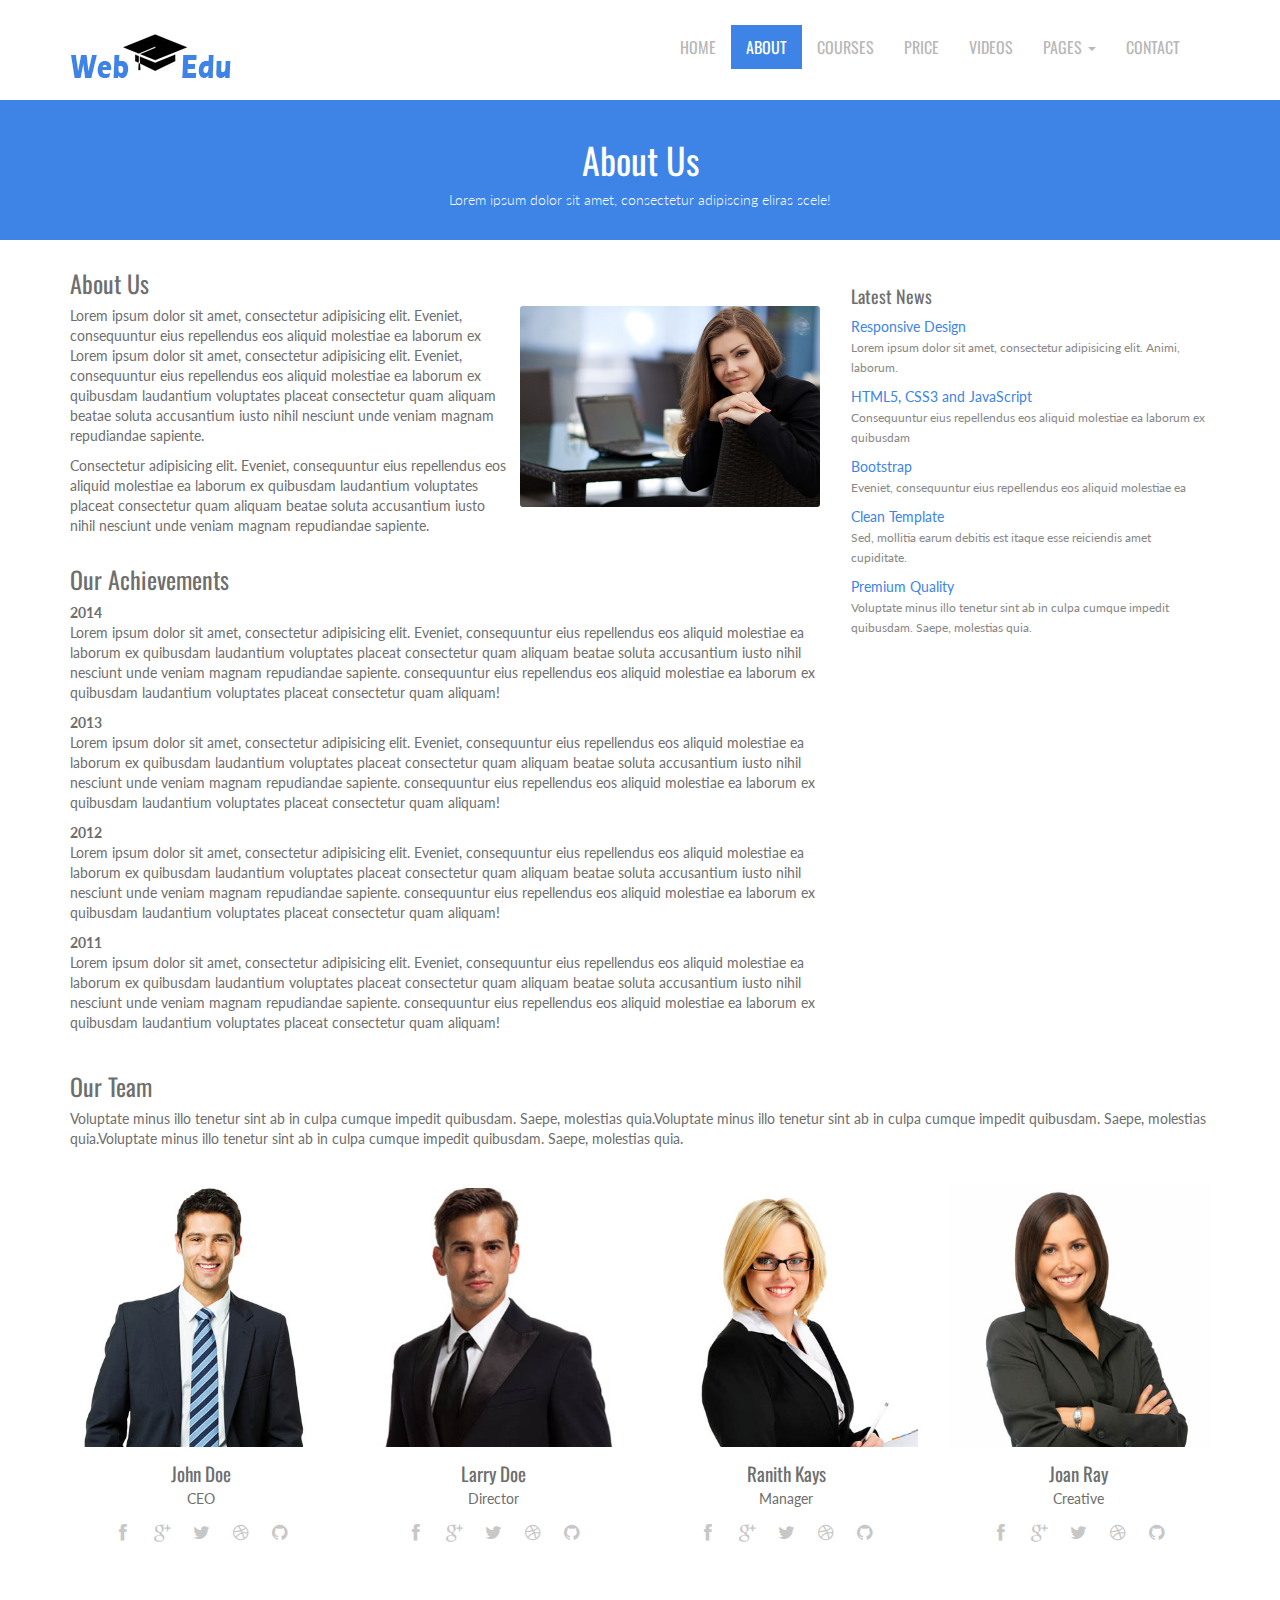
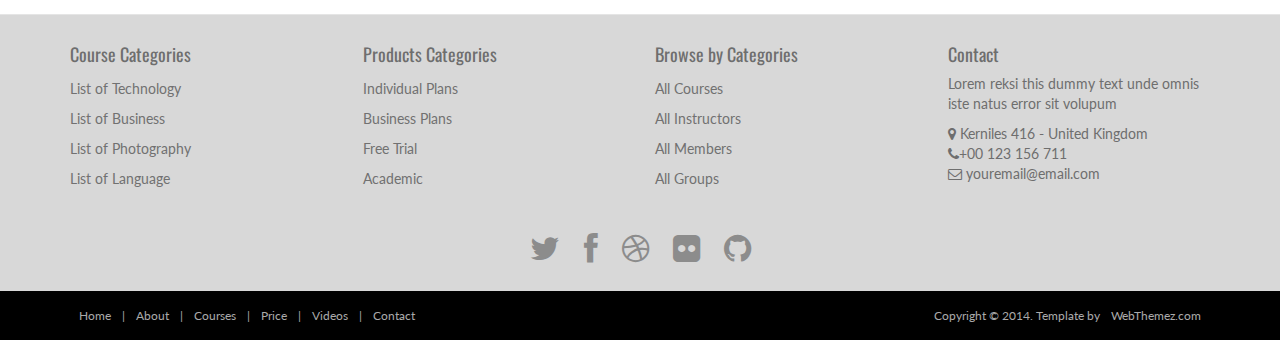
<file: about.html>
<!--
Author: WebThemez
Author URL: http://webthemez.com
License: Creative Commons Attribution 3.0 Unported
License URL: http://creativecommons.org/licenses/by/3.0/
-->
<!DOCTYPE html>
<html lang="en">
<head>
    <meta charset="utf-8">
    <meta name="viewport" content="width=device-width, initial-scale=1.0">
    <meta name="description" content="free-educational-responsive-web-template-webEdu">
    <meta name="author" content="webThemez.com">
    <title>free-educational-responsive-web-template-webEdu</title>
    <link rel="favicon" href="assets/images/favicon.png">
    <link rel="stylesheet" media="screen" href="http://fonts.googleapis.com/css?family=Open+Sans:300,400,700">
    <link rel="stylesheet" href="assets/css/bootstrap.min.css">
    <link rel="stylesheet" href="assets/css/font-awesome.min.css">
    <!-- Custom styles for our template -->
    <link rel="stylesheet" href="assets/css/bootstrap-theme.css" media="screen">
    <link rel="stylesheet" href="assets/css/style.css">
    <!-- HTML5 shim and Respond.js IE8 support of HTML5 elements and media queries -->
    <!--[if lt IE 9]>
	<script src="assets/js/html5shiv.js"></script>
	<script src="assets/js/respond.min.js"></script>
	<![endif]-->
</head>

<body>
    <!-- Fixed navbar -->
    <div class="navbar navbar-inverse">
        <div class="container">
            <div class="navbar-header">
                <!-- Button for smallest screens -->
                <button type="button" class="navbar-toggle" data-toggle="collapse" data-target=".navbar-collapse"><span class="icon-bar"></span><span class="icon-bar"></span><span class="icon-bar"></span></button>
                <a class="navbar-brand" href="index.html">
                    <img src="assets/images/logo.png" alt="Techro HTML5 template"></a>
            </div>
            <div class="navbar-collapse collapse">
                <ul class="nav navbar-nav pull-right mainNav">
                    <li><a href="index.html">Home</a></li>
                    <li class="active"><a href="about.html">About</a></li>
                   	<li><a href="courses.html">Courses</a></li>
					<li><a href="price.html">Price</a></li>
					<li><a href="videos.html">Videos</a></li>
                    <li class="dropdown">
                        <a href="#" class="dropdown-toggle" data-toggle="dropdown">Pages <b class="caret"></b></a>
                        <ul class="dropdown-menu">
                            <li><a href="sidebar-right.html">Right Sidebar</a></li>
                            <li><a href="#">Dummy Link1</a></li>
                            <li><a href="#">Dummy Link2</a></li>
                            <li><a href="#">Dummy Link3</a></li>
                        </ul>
                    </li>
                    <li><a href="contact.html">Contact</a></li>
                </ul>
            </div>
            <!--/.nav-collapse -->
        </div>
    </div>
    <!-- /.navbar -->

 	<header id="head" class="secondary">
            <div class="container">
                    <h1>About Us</h1>
                    <p>Lorem ipsum dolor sit amet, consectetur adipiscing eliras scele!</p>
                </div>
    </header>


    <!-- container -->
    <section class="container">
        <div class="row">
            <!-- main content -->
            <section class="col-sm-8 maincontent">
                <h3>About Us</h3>
                <p>
                    <img src="assets/images/about.jpg" alt="" class="img-rounded pull-right" width="300">
                    Lorem ipsum dolor sit amet, consectetur adipisicing elit. Eveniet, consequuntur eius repellendus eos aliquid molestiae ea laborum ex Lorem ipsum dolor sit amet, consectetur adipisicing elit. Eveniet, consequuntur eius repellendus eos aliquid molestiae ea laborum ex quibusdam laudantium voluptates placeat consectetur quam aliquam beatae soluta accusantium iusto nihil nesciunt unde veniam magnam repudiandae sapiente.
                </p>
                <p>Consectetur adipisicing elit. Eveniet, consequuntur eius repellendus eos aliquid molestiae ea laborum ex quibusdam laudantium voluptates placeat consectetur quam aliquam beatae soluta accusantium iusto nihil nesciunt unde veniam magnam repudiandae sapiente.</p>
                <h3>Our Achievements</h3>
                <strong>2014</strong>
                <p>Lorem ipsum dolor sit amet, consectetur adipisicing elit. Eveniet, consequuntur eius repellendus eos aliquid molestiae ea laborum ex quibusdam laudantium voluptates placeat consectetur quam aliquam beatae soluta accusantium iusto nihil nesciunt unde veniam magnam repudiandae sapiente. consequuntur eius repellendus eos aliquid molestiae ea laborum ex quibusdam laudantium voluptates placeat consectetur quam aliquam!</p>
                <strong>2013</strong>
                <p>Lorem ipsum dolor sit amet, consectetur adipisicing elit. Eveniet, consequuntur eius repellendus eos aliquid molestiae ea laborum ex quibusdam laudantium voluptates placeat consectetur quam aliquam beatae soluta accusantium iusto nihil nesciunt unde veniam magnam repudiandae sapiente. consequuntur eius repellendus eos aliquid molestiae ea laborum ex quibusdam laudantium voluptates placeat consectetur quam aliquam!</p>
                <strong>2012</strong>
                <p>Lorem ipsum dolor sit amet, consectetur adipisicing elit. Eveniet, consequuntur eius repellendus eos aliquid molestiae ea laborum ex quibusdam laudantium voluptates placeat consectetur quam aliquam beatae soluta accusantium iusto nihil nesciunt unde veniam magnam repudiandae sapiente. consequuntur eius repellendus eos aliquid molestiae ea laborum ex quibusdam laudantium voluptates placeat consectetur quam aliquam!</p>
                <strong>2011</strong>
                <p>Lorem ipsum dolor sit amet, consectetur adipisicing elit. Eveniet, consequuntur eius repellendus eos aliquid molestiae ea laborum ex quibusdam laudantium voluptates placeat consectetur quam aliquam beatae soluta accusantium iusto nihil nesciunt unde veniam magnam repudiandae sapiente. consequuntur eius repellendus eos aliquid molestiae ea laborum ex quibusdam laudantium voluptates placeat consectetur quam aliquam!</p>
            </section>
            <!-- /main -->

            <!-- Sidebar -->
            <aside class="col-sm-4 sidebar sidebar-right">

                <div class="panel">
                    <h4>Latest News</h4>
                    <ul class="list-unstyled list-spaces">
                        <li><a href="">Responsive Design</a><br>
                            <span class="small text-muted">Lorem ipsum dolor sit amet, consectetur adipisicing elit. Animi, laborum.</span></li>
                        <li><a href="">HTML5, CSS3 and JavaScript</a><br>
                            <span class="small text-muted">Consequuntur eius repellendus eos aliquid molestiae ea laborum ex quibusdam</span></li>
                        <li><a href="">Bootstrap</a><br>
                            <span class="small text-muted">Eveniet, consequuntur eius repellendus eos aliquid molestiae ea</span></li>
                        <li><a href="">Clean Template</a><br>
                            <span class="small text-muted">Sed, mollitia earum debitis est itaque esse reiciendis amet cupiditate.</span></li>
                        <li><a href="">Premium Quality</a><br>
                            <span class="small text-muted">Voluptate minus illo tenetur sint ab in culpa cumque impedit quibusdam. Saepe, molestias quia.</span></li>
                    </ul>
                </div>

            </aside>
            <!-- /Sidebar -->

        </div>
    </section>
    <!-- /container -->
    <section class="team-content">
        <div class="container">
            <div class="row">
                <div class="col-md-12">
                    <h3>Our Team</h3>
                    <p>Voluptate minus illo tenetur sint ab in culpa cumque impedit quibusdam. Saepe, molestias quia.Voluptate minus illo tenetur sint ab in culpa cumque impedit quibusdam. Saepe, molestias quia.Voluptate minus illo tenetur sint ab in culpa cumque impedit quibusdam. Saepe, molestias quia.</p>
                    <br />
                </div>
            </div>
            <div class="row">

                <div class="col-md-3 col-sm-6 col-xs-6">
                    <!-- Team Member -->
                    <div class="team-member">
                        <!-- Image Hover Block -->
                        <div class="member-img">
                            <!-- Image  -->
                            <img class="img-responsive" src="assets/images/photo-1.jpg" alt="">
                        </div>
                        <!-- Member Details -->
                        <h4>John Doe</h4>
                        <!-- Designation -->
                        <span class="pos">CEO</span>
                        <div class="team-socials">
                            <a href="#"><i class="fa fa-facebook"></i></a>
                            <a href="#"><i class="fa fa-google-plus"></i></a>
                            <a href="#"><i class="fa fa-twitter"></i></a>
                            <a href="#"><i class="fa fa-dribbble"></i></a>
                            <a href="#"><i class="fa fa-github"></i></a>
                        </div>
                    </div>
                </div>
                <div class="col-md-3 col-sm-6 col-xs-6">
                    <!-- Team Member -->
                    <div class="team-member pDark">
                        <!-- Image Hover Block -->
                        <div class="member-img">
                            <!-- Image  -->
                            <img class="img-responsive" src="assets/images/photo-2.jpg" alt="">
                        </div>
                        <!-- Member Details -->
                        <h4>Larry Doe</h4>
                        <!-- Designation -->
                        <span class="pos">Director</span>
                        <div class="team-socials">
                            <a href="#"><i class="fa fa-facebook"></i></a>
                            <a href="#"><i class="fa fa-google-plus"></i></a>
                            <a href="#"><i class="fa fa-twitter"></i></a>
                            <a href="#"><i class="fa fa-dribbble"></i></a>
                            <a href="#"><i class="fa fa-github"></i></a>
                        </div>
                    </div>
                </div>
                <div class="col-md-3 col-sm-6 col-xs-6">
                    <!-- Team Member -->
                    <div class="team-member pDark">
                        <!-- Image Hover Block -->
                        <div class="member-img">
                            <!-- Image  -->
                            <img class="img-responsive" src="assets/images/photo-3.jpg" alt="">
                        </div>
                        <!-- Member Details -->
                        <h4>Ranith Kays</h4>
                        <!-- Designation -->
                        <span class="pos">Manager</span>
                        <div class="team-socials">
                            <a href="#"><i class="fa fa-facebook"></i></a>
                            <a href="#"><i class="fa fa-google-plus"></i></a>
                            <a href="#"><i class="fa fa-twitter"></i></a>
                            <a href="#"><i class="fa fa-dribbble"></i></a>
                            <a href="#"><i class="fa fa-github"></i></a>
                        </div>
                    </div>
                </div>
                <div class="col-md-3 col-sm-6 col-xs-6">
                    <!-- Team Member -->
                    <div class="team-member pDark">
                        <!-- Image Hover Block -->
                        <div class="member-img">
                            <!-- Image  -->
                            <img class="img-responsive" src="assets/images/photo-4.jpg" alt="">
                        </div>
                        <!-- Member Details -->
                        <h4>Joan Ray</h4>
                        <!-- Designation -->
                        <span class="pos">Creative</span>
                        <div class="team-socials">
                            <a href="#"><i class="fa fa-facebook"></i></a>
                            <a href="#"><i class="fa fa-google-plus"></i></a>
                            <a href="#"><i class="fa fa-twitter"></i></a>
                            <a href="#"><i class="fa fa-dribbble"></i></a>
                            <a href="#"><i class="fa fa-github"></i></a>
                        </div>
                    </div>
                </div>
            </div>
        </div>
    </section>
  <footer id="footer">
 
		<div class="container">
   <div class="row">
  <div class="footerbottom">
    <div class="col-md-3 col-sm-6">
      <div class="footerwidget">
        <h4>
          Course Categories
        </h4>
        <div class="menu-course">
          <ul class="menu">
            <li><a href="#">
                List of Technology 
              </a>
            </li>
            <li><a href="#">
                List of Business
              </a>
            </li>
            <li><a href="#">
                List of Photography
              </a>
            </li>
            <li><a href="#">
               List of Language
              </a>
            </li>
          </ul>
        </div>
      </div>
    </div>
    <div class="col-md-3 col-sm-6">
      <div class="footerwidget">
        <h4>
          Products Categories
        </h4>
        <div class="menu-course">
          <ul class="menu">
            <li> <a href="#">
                Individual Plans  </a>
            </li>
            <li><a href="#">
                Business Plans
              </a>
            </li>
            <li><a href="#">
                Free Trial
              </a>
            </li>
            <li><a href="#">
                Academic
              </a>
            </li>
          </ul>
        </div>
      </div>
    </div>
    <div class="col-md-3 col-sm-6">
      <div class="footerwidget">
        <h4>
          Browse by Categories
        </h4>
        <div class="menu-course">
          <ul class="menu">
            <li><a href="#">
                All Courses
              </a>
            </li>
            <li> <a href="#">
                All Instructors
              </a>
            </li>
            <li><a href="#">
                All Members
              </a>
            </li>
            <li>
              <a href="#">
                All Groups
              </a>
            </li>
          </ul>
        </div>
      </div>
    </div>
    <div class="col-md-3 col-sm-6"> 
            	<div class="footerwidget"> 
                         <h4>Contact</h4> 
                        <p>Lorem reksi this dummy text unde omnis iste natus error sit volupum</p>
            <div class="contact-info"> 
            <i class="fa fa-map-marker"></i> Kerniles 416  - United Kingdom<br>
            <i class="fa fa-phone"></i>+00 123 156 711 <br>
             <i class="fa fa-envelope-o"></i> youremail@email.com
              </div> 
                </div><!-- end widget --> 
    </div>
  </div>
</div>
			<div class="social text-center">
				<a href="#"><i class="fa fa-twitter"></i></a>
				<a href="#"><i class="fa fa-facebook"></i></a>
				<a href="#"><i class="fa fa-dribbble"></i></a>
				<a href="#"><i class="fa fa-flickr"></i></a>
				<a href="#"><i class="fa fa-github"></i></a>
			</div>

			<div class="clear"></div>
			<!--CLEAR FLOATS-->
		</div>
		<div class="footer2">
			<div class="container">
				<div class="row">

					<div class="col-md-6 panel">
						<div class="panel-body">
							<p class="simplenav">
								<a href="index.html">Home</a> | 
								<a href="about.html">About</a> |
								<a href="courses.html">Courses</a> |
								<a href="price.html">Price</a> |
								<a href="videos.html">Videos</a> |
								<a href="contact.html">Contact</a>
							</p>
						</div>
					</div>

					<div class="col-md-6 panel">
						<div class="panel-body">
							<p class="text-right">
								Copyright &copy; 2014. Template by <a href="http://webthemez.com/" rel="develop">WebThemez.com</a>
							</p>
						</div>
					</div>

				</div>
				<!-- /row of panels -->
			</div>
		</div>
	</footer>

    <!-- JavaScript libs are placed at the end of the document so the pages load faster -->
    <script src="http://ajax.googleapis.com/ajax/libs/jquery/1.10.2/jquery.min.js"></script>
    <script src="http://netdna.bootstrapcdn.com/bootstrap/3.0.0/js/bootstrap.min.js"></script>
    <script src="assets/js/custom.js"></script>
</body>
</html>
</file>
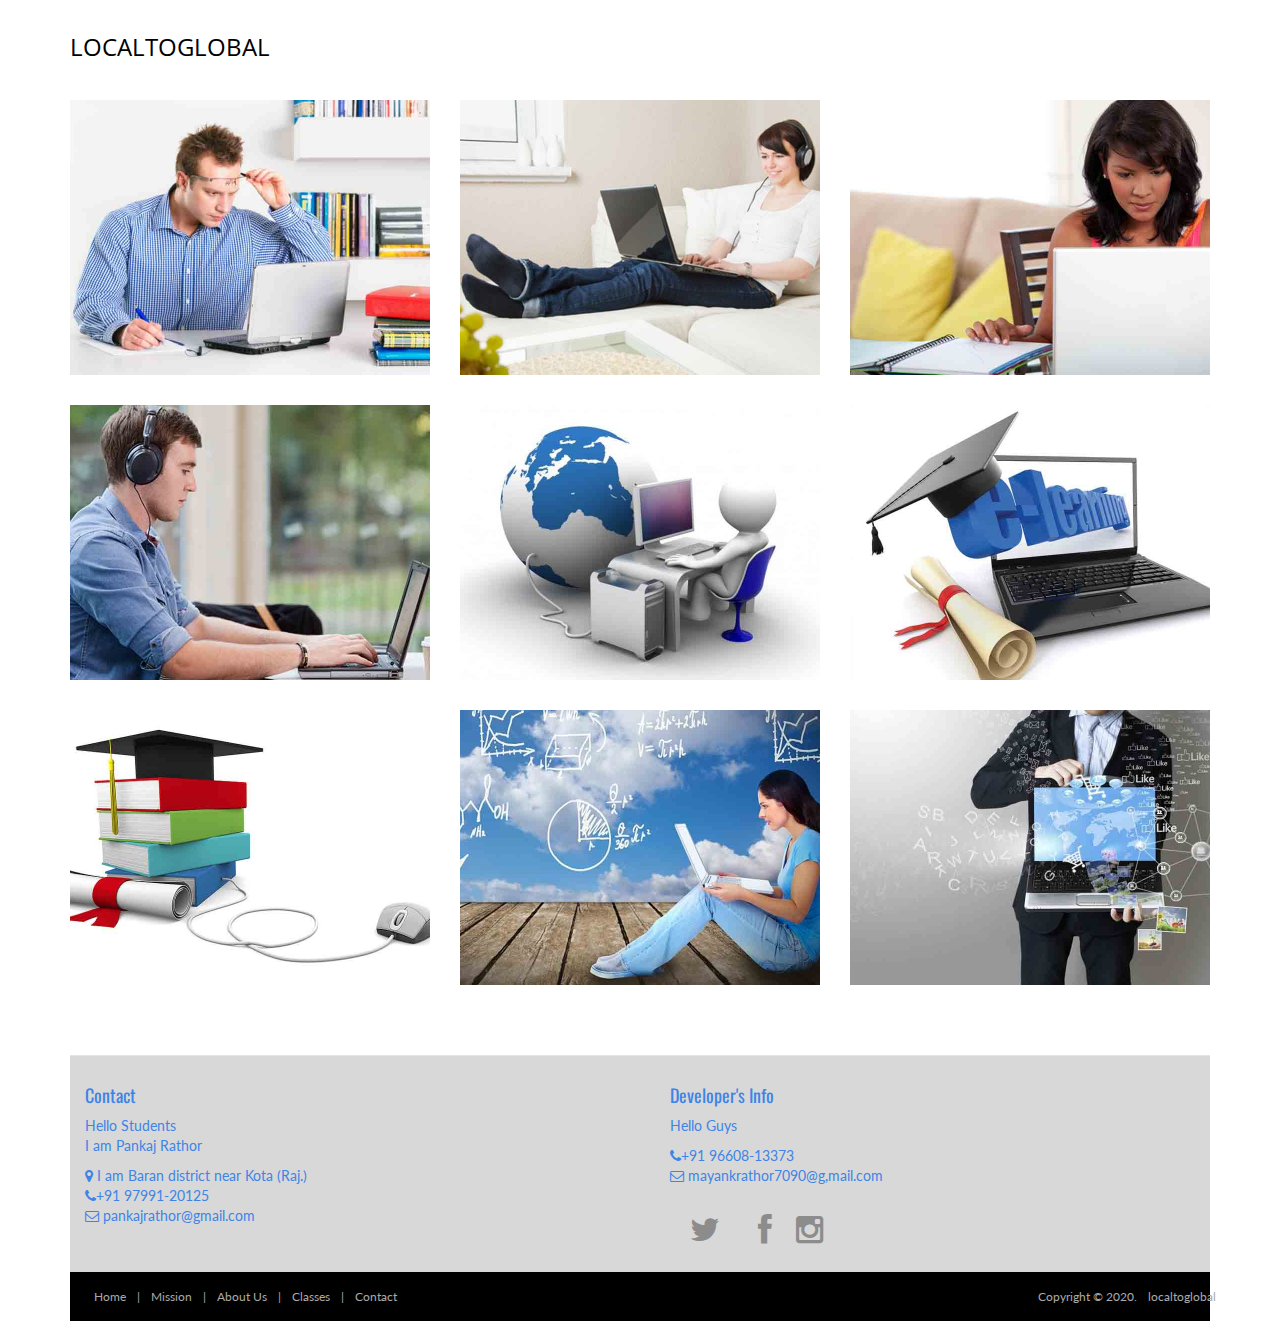
<file: class10.html>
<!DOCTYPE html>
<html lang="en">
<head>
	<meta charset="utf-8">
	<meta name="viewport" content="width=device-width, initial-scale=1.0">
	
	<title>CLass 10</title>
	<link rel="favicon" href="assets/images/favicon.png">
	<link rel="stylesheet" media="screen" href="http://fonts.googleapis.com/css?family=Open+Sans:300,400,700">
	<link rel="stylesheet" href="assets/css/bootstrap.min.css">
	<link rel="stylesheet" href="assets/css/font-awesome.min.css"> 
	<link rel="stylesheet" href="assets/css/bootstrap-theme.css" media="screen"> 
	<link rel="stylesheet" href="assets/css/style.css">
    <link rel='stylesheet' id='camera-css'  href='assets/css/camera.css' type='text/css' media='all'> 
	
</head>
<body>
	<!-- Fixed navbar -->
	<div class="navbar navbar-inverse">
		<div class="container">
			<div class="navbar-header">
				<!-- Button for smallest screens -->
				<button type="button" class="navbar-toggle" data-toggle="collapse" data-target=".navbar-collapse"><span class="icon-bar"></span><span class="icon-bar"></span><span class="icon-bar"></span></button>
				<a class="navbar-brand" href="index.html" style="color: black;">LOCALTOGLOBAL</a>
			</div>
			
		</div>
	</div>
	<!-- /.navbar -->
    <section class="container">
		<div class="row">
			<div class="col-md-12">
				<section id="portfolio" class="page-section section appear clearfix">
					


					<div class="row">
						
						<div class="col-md-12">
							<div class="row">
								<div class="portfolio-items isotopeWrapper clearfix" id="3">

									<article class="col-sm-4 isotopeItem webdesign">
										<div class="portfolio-item">
											<img src="assets/images/portfolio/img1.jpg" alt="" />
											<div class="portfolio-desc align-center">
												<div class="folio-info">
													<h5>Chapter 1</h5>
													<a href="#" class="fancybox"><h5>PDF</h5></a>
													<a href="#"><h5>Video</h5>
												</div>
											</div>
										</div>
									</article>

									<article class="col-sm-4 isotopeItem photography">
										<div class="portfolio-item">
											<img src="assets/images/portfolio/img2.jpg" alt="" />
											<div class="portfolio-desc align-center">
												<div class="folio-info">
													<h5>Chapter 2</h5>
													<a href="#" class="fancybox"><h5>PDF</h5></a>
													<a href="#"><h5>Video</h5>
												</div>
											</div>
										</div>
									</article>


									<article class="col-sm-4 isotopeItem photography">
										<div class="portfolio-item">
											<img src="assets/images/portfolio/img3.jpg" alt="" />
											<div class="portfolio-desc align-center">
												<div class="folio-info">
													<h5>Chapter 3</h5>
													<a href="#" class="fancybox"><h5>PDF</h5></a>
													<a href="#"><h5>Video</h5>
												</div>
											</div>
										</div>
									</article>

									<article class="col-sm-4 isotopeItem print">
										<div class="portfolio-item">
											<img src="assets/images/portfolio/img4.jpg" alt="" />
											<div class="portfolio-desc align-center">
												<div class="folio-info">
													<h5>Chapter 4</h5>
													<a href="#" class="fancybox"><h5>PDF</h5></a>
													<a href="#"><h5>Video</h5>
												</div>
											</div>
										</div>
									</article>

									<article class="col-sm-4 isotopeItem photography">
										<div class="portfolio-item">
											<img src="assets/images/portfolio/img5.jpg" alt="" />
											<div class="portfolio-desc align-center">
												<div class="folio-info">
													<h5>Chapter 5</h5>
													<a href="#" class="fancybox"><h5>PDF</h5></a>
													<a href="#"><h5>Video</h5>
												</div>
											</div>
										</div>
									</article>

									<article class="col-sm-4 isotopeItem webdesign">
										<div class="portfolio-item">
											<img src="assets/images/portfolio/img6.jpg" alt="" />
											<div class="portfolio-desc align-center">
												<div class="folio-info">
													<h5>Chapter 6</h5>
													<a href="#" class="fancybox"><h5>PDF</h5></a>
													<a href="#"><h5>Video</h5>
												</div>
											</div>
										</div>
									</article>

									<article class="col-sm-4 isotopeItem print">
										<div class="portfolio-item">
											<img src="assets/images/portfolio/img7.jpg" alt="" />
											<div class="portfolio-desc align-center">
												<div class="folio-info">
													<h5>Chapter 7</h5>
													<a href="#" class="fancybox"><h5>PDF</h5></a>
													<a href="#"><h5>Video</h5>
												</div>
											</div>
										</div>
									</article>

									<article class="col-sm-4 isotopeItem photography">
										<div class="portfolio-item">
											<img src="assets/images/portfolio/img8.jpg" alt="" />
											<div class="portfolio-desc align-center">
												<div class="folio-info">
													<h5>Chapter 8</h5>
													<a href="#" class="fancybox"><h5>PDF</h5></a>
													<a href="#"><h5>Video</h5>
												</div>
											</div>
										</div>
									</article>

									<article class="col-sm-4 isotopeItem print">
										<div class="portfolio-item">
											<img src="assets/images/portfolio/img9.jpg" alt="" />
											<div class="portfolio-desc align-center">
												<div class="folio-info">
													<h5>Chapter 9</h5>
													<a href="#" class="fancybox"><h5>PDF</h5></a>
													<a href="#"><h5>Video</h5>
														
												</div>
											</div>
										</div>
									</article>
								</div>

							</div>


						</div>
					</div>

				</section>
	
      
    	 
    <footer id="footer">
 
		<div class="container">
   <div class="row">
  <div class="footerbottom">
    
    <div class="col-md-6 col-sm-6" id="Contactus"> 
            	<div class="footerwidget"> 
                         <h4>Contact</h4> 
                        <p>Hello Students <br> I am Pankaj Rathor</p>
            <div class="contact-info"> 
            <i class="fa fa-map-marker"></i> I am Baran district near Kota (Raj.)<br>
            <i class="fa fa-phone"></i>+91 97991-20125<br>
             <i class="fa fa-envelope-o"></i> pankajrathor@gmail.com
              </div> 
                </div><!-- end widget --> 
    </div>
    <div class="col-md-6 col-sm-6" > 
      <div class="footerwidget"> 
                 <h4>Developer's Info</h4> 
                <p>Hello Guys</p>
    <div class="contact-info"> 
    <i class="fa fa-phone"></i>+91 96608-13373<br>
     <i class="fa fa-envelope-o"></i> mayankrathor7090@g,mail.com
     <div class="social ">
      <a href="https://twitter.com/MayankR57636170"><i class="fa fa-twitter"></i></a>
      <a href="https://www.facebook.com/mayank.rathor.3532/"><i class="fa fa-facebook"></i></a>
      <a href="https://www.instagram.com/save_ur_nonsense/?hl=en"><i class="fa fa-instagram"></i></a>
    </div>
      </div> 
        </div><!-- end widget --> 
</div>
  </div>
</div>
		

			<div class="clear"></div>
			<!--CLEAR FLOATS-->
		</div>
		<div class="footer2">
			<div class="container">
				<div class="row">

					<div class="col-md-6 panel">
						<div class="panel-body">
							<p class="simplenav">
								<a href="index.html">Home</a> | 
								<a href="about.html">Mission</a> |
								<a href="courses.html">About Us</a> |
								<a href="price.html">Classes</a> |
								<a href="videos.html">Contact</a> 
							</p>
						</div>
					</div>

					<div class="col-md-6 panel">
						<div class="panel-body">
							<p class="text-right">
								Copyright &copy; 2020. <a href="index.html" rel="develop">localtoglobal</a>
							</p>
						</div>
					</div>

				</div>
				<!-- /row of panels -->
			</div>
		</div>
	</footer>

	<!-- JavaScript libs are placed at the end of the document so the pages load faster -->
	<script src="assets/js/modernizr-latest.js"></script> 
	<script type='text/javascript' src='assets/js/jquery.min.js'></script>
    <script type='text/javascript' src='assets/js/fancybox/jquery.fancybox.pack.js'></script>
    
    <script type='text/javascript' src='assets/js/jquery.mobile.customized.min.js'></script>
    <script type='text/javascript' src='assets/js/jquery.easing.1.3.js'></script> 
    <script type='text/javascript' src='assets/js/camera.min.js'></script> 
    <script src="assets/js/bootstrap.min.js"></script> 
	<script src="assets/js/custom.js"></script>
    <script>
		jQuery(function(){
			
			jQuery('#camera_wrap_4').camera({
                transPeriod: 500,
                time: 3000,
				height: '600',
				loader: 'false',
				pagination: true,
				thumbnails: false,
				hover: false,
                playPause: false,
                navigation: false,
				opacityOnGrid: false,
				imagePath: 'assets/images/'
			});

		});
      
	</script>
    
</body>
</html>
</file>
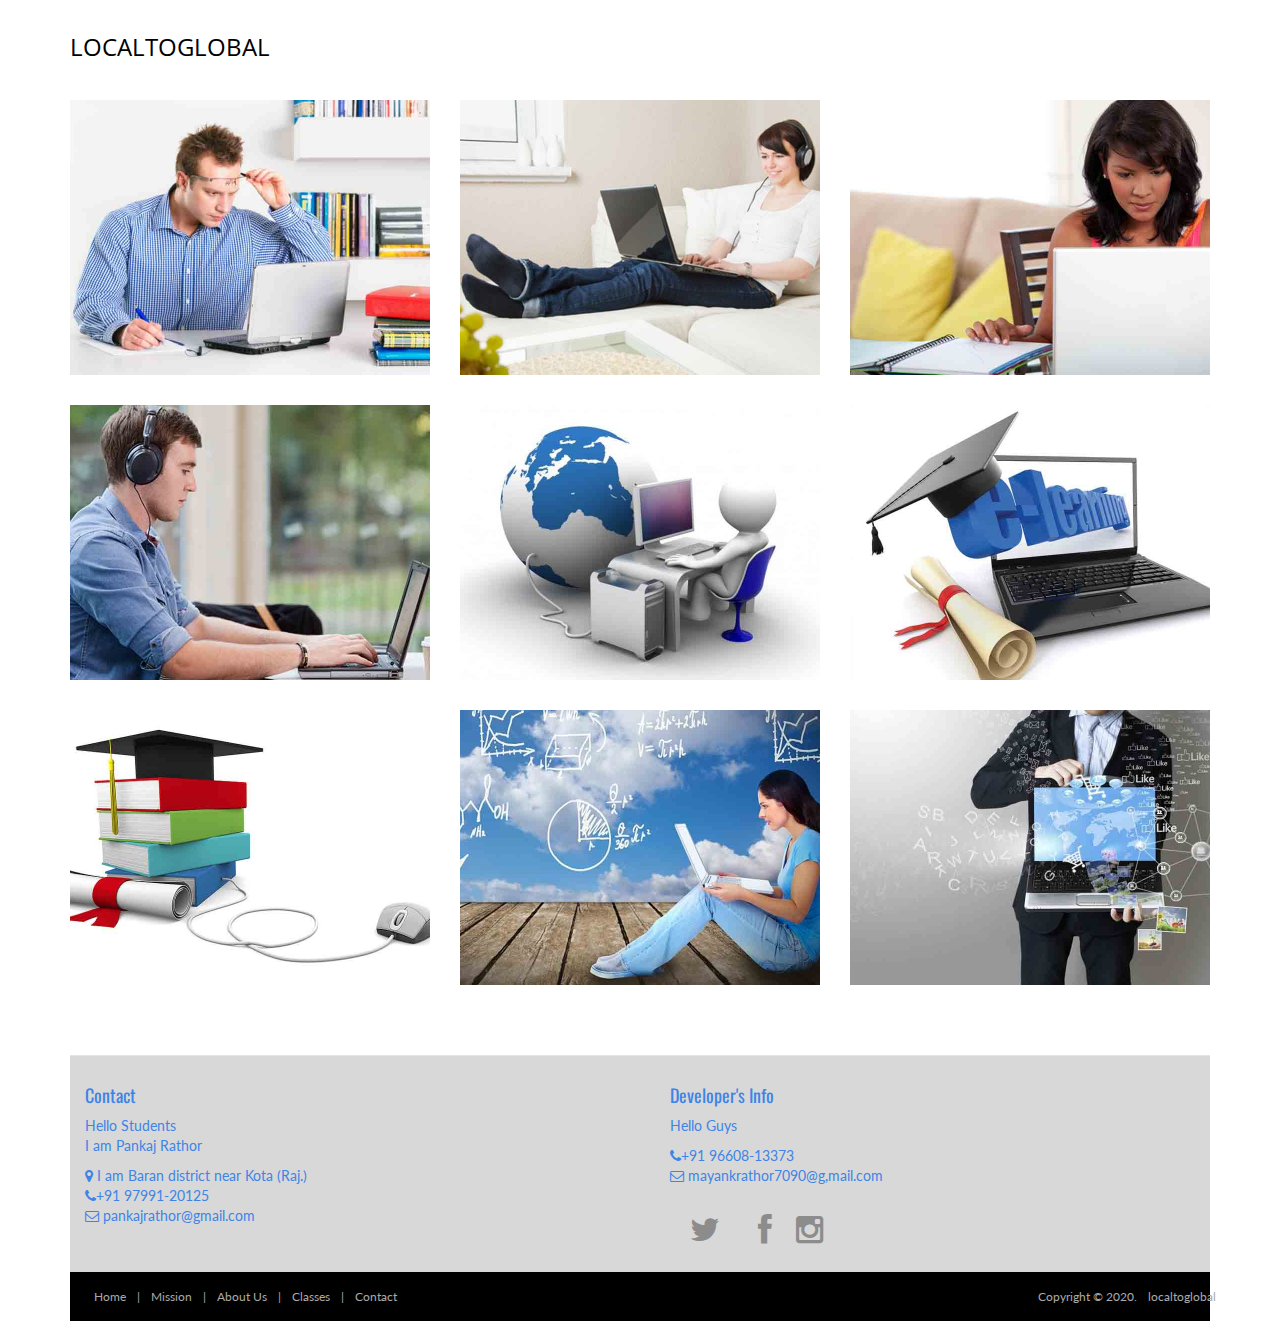
<file: class6.html>
<!DOCTYPE html>
<html lang="en">
<head>
	<meta charset="utf-8">
	<meta name="viewport" content="width=device-width, initial-scale=1.0">
	
	<title>CLass 6</title>
	<link rel="favicon" href="assets/images/favicon.png">
	<link rel="stylesheet" media="screen" href="http://fonts.googleapis.com/css?family=Open+Sans:300,400,700">
	<link rel="stylesheet" href="assets/css/bootstrap.min.css">
	<link rel="stylesheet" href="assets/css/font-awesome.min.css"> 
	<link rel="stylesheet" href="assets/css/bootstrap-theme.css" media="screen"> 
	<link rel="stylesheet" href="assets/css/style.css">
    <link rel='stylesheet' id='camera-css'  href='assets/css/camera.css' type='text/css' media='all'> 
	
</head>
<body>
	<!-- Fixed navbar -->
	<div class="navbar navbar-inverse">
		<div class="container">
			<div class="navbar-header">
				<!-- Button for smallest screens -->
				<button type="button" class="navbar-toggle" data-toggle="collapse" data-target=".navbar-collapse"><span class="icon-bar"></span><span class="icon-bar"></span><span class="icon-bar"></span></button>
				<a class="navbar-brand" href="index.html" style="color: black;">LOCALTOGLOBAL</a>
			</div>
			
		</div>
	</div>
	<!-- /.navbar -->
    <section class="container">
		<div class="row">
			<div class="col-md-12">
				<section id="portfolio" class="page-section section appear clearfix">
					


					<div class="row">
						
						<div class="col-md-12">
							<div class="row">
								<div class="portfolio-items isotopeWrapper clearfix" id="3">

									<article class="col-sm-4 isotopeItem webdesign">
										<div class="portfolio-item">
											<img src="assets/images/portfolio/img1.jpg" alt="" />
											<div class="portfolio-desc align-center">
												<div class="folio-info">
													<h5>Chapter 1</h5>
													<a href="#" class="fancybox"><h5>PDF</h5></a>
													<a href="#"><h5>Video</h5>
												</div>
											</div>
										</div>
									</article>

									<article class="col-sm-4 isotopeItem photography">
										<div class="portfolio-item">
											<img src="assets/images/portfolio/img2.jpg" alt="" />
											<div class="portfolio-desc align-center">
												<div class="folio-info">
													<h5>Chapter 2</h5>
													<a href="#" class="fancybox"><h5>PDF</h5></a>
													<a href="#"><h5>Video</h5>
												</div>
											</div>
										</div>
									</article>


									<article class="col-sm-4 isotopeItem photography">
										<div class="portfolio-item">
											<img src="assets/images/portfolio/img3.jpg" alt="" />
											<div class="portfolio-desc align-center">
												<div class="folio-info">
													<h5>Chapter 3</h5>
													<a href="#" class="fancybox"><h5>PDF</h5></a>
													<a href="#"><h5>Video</h5>
												</div>
											</div>
										</div>
									</article>

									<article class="col-sm-4 isotopeItem print">
										<div class="portfolio-item">
											<img src="assets/images/portfolio/img4.jpg" alt="" />
											<div class="portfolio-desc align-center">
												<div class="folio-info">
													<h5>Chapter 4</h5>
													<a href="#" class="fancybox"><h5>PDF</h5></a>
													<a href="#"><h5>Video</h5>
												</div>
											</div>
										</div>
									</article>

									<article class="col-sm-4 isotopeItem photography">
										<div class="portfolio-item">
											<img src="assets/images/portfolio/img5.jpg" alt="" />
											<div class="portfolio-desc align-center">
												<div class="folio-info">
													<h5>Chapter 5</h5>
													<a href="#" class="fancybox"><h5>PDF</h5></a>
													<a href="#"><h5>Video</h5>
												</div>
											</div>
										</div>
									</article>

									<article class="col-sm-4 isotopeItem webdesign">
										<div class="portfolio-item">
											<img src="assets/images/portfolio/img6.jpg" alt="" />
											<div class="portfolio-desc align-center">
												<div class="folio-info">
													<h5>Chapter 6</h5>
													<a href="#" class="fancybox"><h5>PDF</h5></a>
													<a href="#"><h5>Video</h5>
												</div>
											</div>
										</div>
									</article>

									<article class="col-sm-4 isotopeItem print">
										<div class="portfolio-item">
											<img src="assets/images/portfolio/img7.jpg" alt="" />
											<div class="portfolio-desc align-center">
												<div class="folio-info">
													<h5>Chapter 7</h5>
													<a href="#" class="fancybox"><h5>PDF</h5></a>
													<a href="#"><h5>Video</h5>
												</div>
											</div>
										</div>
									</article>

									<article class="col-sm-4 isotopeItem photography">
										<div class="portfolio-item">
											<img src="assets/images/portfolio/img8.jpg" alt="" />
											<div class="portfolio-desc align-center">
												<div class="folio-info">
													<h5>Chapter 8</h5>
													<a href="#" class="fancybox"><h5>PDF</h5></a>
													<a href="#"><h5>Video</h5>
												</div>
											</div>
										</div>
									</article>

									<article class="col-sm-4 isotopeItem print">
										<div class="portfolio-item">
											<img src="assets/images/portfolio/img9.jpg" alt="" />
											<div class="portfolio-desc align-center">
												<div class="folio-info">
													<h5>Chapter 9</h5>
													<a href="#" class="fancybox"><h5>PDF</h5></a>
													<a href="#"><h5>Video</h5>
														
												</div>
											</div>
										</div>
									</article>
								</div>

							</div>


						</div>
					</div>

				</section>
	
      
    	 
    <footer id="footer">
 
		<div class="container">
   <div class="row">
  <div class="footerbottom">
    
    <div class="col-md-6 col-sm-6" id="Contactus"> 
            	<div class="footerwidget"> 
                         <h4>Contact</h4> 
                        <p>Hello Students <br> I am Pankaj Rathor</p>
            <div class="contact-info"> 
            <i class="fa fa-map-marker"></i> I am Baran district near Kota (Raj.)<br>
            <i class="fa fa-phone"></i>+91 97991-20125<br>
             <i class="fa fa-envelope-o"></i> pankajrathor@gmail.com
              </div> 
                </div><!-- end widget --> 
    </div>
    <div class="col-md-6 col-sm-6" > 
      <div class="footerwidget"> 
                 <h4>Developer's Info</h4> 
                <p>Hello Guys</p>
    <div class="contact-info"> 
    <i class="fa fa-phone"></i>+91 96608-13373<br>
     <i class="fa fa-envelope-o"></i> mayankrathor7090@g,mail.com
     <div class="social ">
      <a href="https://twitter.com/MayankR57636170"><i class="fa fa-twitter"></i></a>
      <a href="https://www.facebook.com/mayank.rathor.3532/"><i class="fa fa-facebook"></i></a>
      <a href="https://www.instagram.com/save_ur_nonsense/?hl=en"><i class="fa fa-instagram"></i></a>
    </div>
      </div> 
        </div><!-- end widget --> 
</div>
  </div>
</div>
		

			<div class="clear"></div>
			<!--CLEAR FLOATS-->
		</div>
		<div class="footer2">
			<div class="container">
				<div class="row">

					<div class="col-md-6 panel">
						<div class="panel-body">
							<p class="simplenav">
								<a href="index.html">Home</a> | 
								<a href="about.html">Mission</a> |
								<a href="courses.html">About Us</a> |
								<a href="price.html">Classes</a> |
								<a href="videos.html">Contact</a> 
							</p>
						</div>
					</div>

					<div class="col-md-6 panel">
						<div class="panel-body">
							<p class="text-right">
								Copyright &copy; 2020. <a href="index.html" rel="develop">localtoglobal</a>
							</p>
						</div>
					</div>

				</div>
				<!-- /row of panels -->
			</div>
		</div>
	</footer>

	<!-- JavaScript libs are placed at the end of the document so the pages load faster -->
	<script src="assets/js/modernizr-latest.js"></script> 
	<script type='text/javascript' src='assets/js/jquery.min.js'></script>
    <script type='text/javascript' src='assets/js/fancybox/jquery.fancybox.pack.js'></script>
    
    <script type='text/javascript' src='assets/js/jquery.mobile.customized.min.js'></script>
    <script type='text/javascript' src='assets/js/jquery.easing.1.3.js'></script> 
    <script type='text/javascript' src='assets/js/camera.min.js'></script> 
    <script src="assets/js/bootstrap.min.js"></script> 
	<script src="assets/js/custom.js"></script>
    <script>
		jQuery(function(){
			
			jQuery('#camera_wrap_4').camera({
                transPeriod: 500,
                time: 3000,
				height: '600',
				loader: 'false',
				pagination: true,
				thumbnails: false,
				hover: false,
                playPause: false,
                navigation: false,
				opacityOnGrid: false,
				imagePath: 'assets/images/'
			});

		});
      
	</script>
    
</body>
</html>
</file>
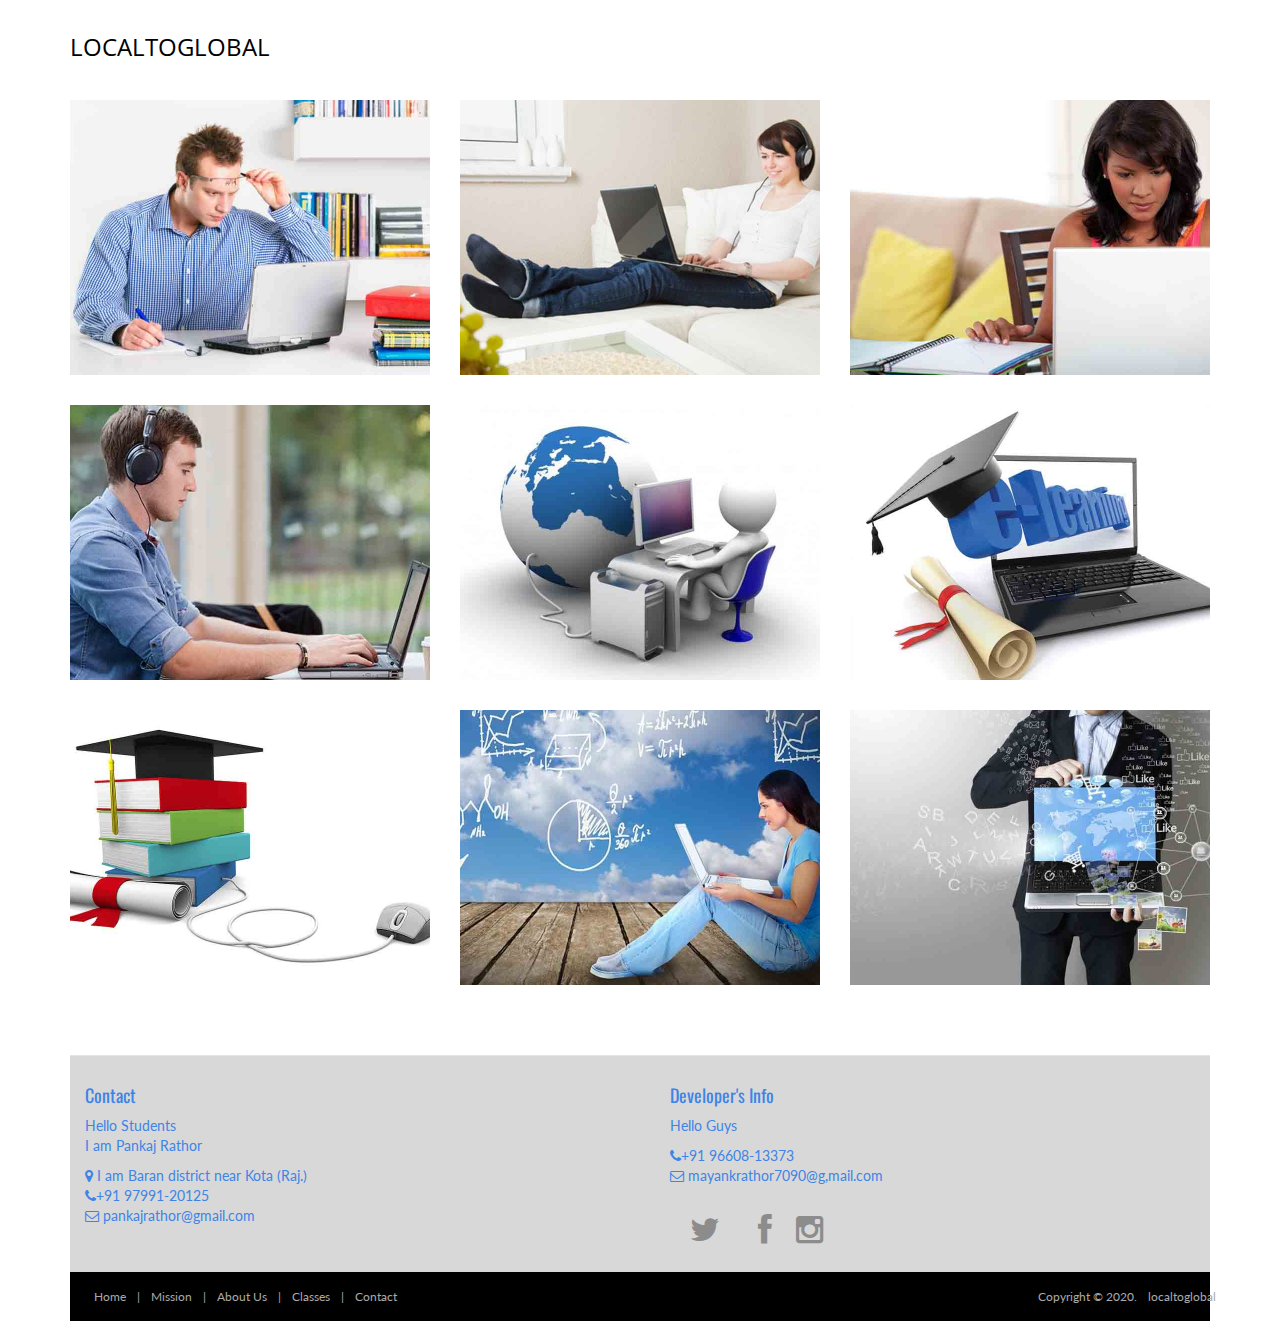
<file: class7.html>
<!DOCTYPE html>
<html lang="en">
<head>
	<meta charset="utf-8">
	<meta name="viewport" content="width=device-width, initial-scale=1.0">
	
	<title>CLass 7</title>
	<link rel="favicon" href="assets/images/favicon.png">
	<link rel="stylesheet" media="screen" href="http://fonts.googleapis.com/css?family=Open+Sans:300,400,700">
	<link rel="stylesheet" href="assets/css/bootstrap.min.css">
	<link rel="stylesheet" href="assets/css/font-awesome.min.css"> 
	<link rel="stylesheet" href="assets/css/bootstrap-theme.css" media="screen"> 
	<link rel="stylesheet" href="assets/css/style.css">
    <link rel='stylesheet' id='camera-css'  href='assets/css/camera.css' type='text/css' media='all'> 
	
</head>
<body>
	<!-- Fixed navbar -->
	<div class="navbar navbar-inverse">
		<div class="container">
			<div class="navbar-header">
				<!-- Button for smallest screens -->
				<button type="button" class="navbar-toggle" data-toggle="collapse" data-target=".navbar-collapse"><span class="icon-bar"></span><span class="icon-bar"></span><span class="icon-bar"></span></button>
				<a class="navbar-brand" href="index.html" style="color: black;">LOCALTOGLOBAL</a>
			</div>
			
		</div>
	</div>
	<!-- /.navbar -->
    <section class="container">
		<div class="row">
			<div class="col-md-12">
				<section id="portfolio" class="page-section section appear clearfix">
					


					<div class="row">
						
						<div class="col-md-12">
							<div class="row">
								<div class="portfolio-items isotopeWrapper clearfix" id="3">

									<article class="col-sm-4 isotopeItem webdesign">
										<div class="portfolio-item">
											<img src="assets/images/portfolio/img1.jpg" alt="" />
											<div class="portfolio-desc align-center">
												<div class="folio-info">
													<h5>Chapter 1</h5>
													<a href="#" class="fancybox"><h5>PDF</h5></a>
													<a href="#"><h5>Video</h5>
												</div>
											</div>
										</div>
									</article>

									<article class="col-sm-4 isotopeItem photography">
										<div class="portfolio-item">
											<img src="assets/images/portfolio/img2.jpg" alt="" />
											<div class="portfolio-desc align-center">
												<div class="folio-info">
													<h5>Chapter 2</h5>
													<a href="#" class="fancybox"><h5>PDF</h5></a>
													<a href="#"><h5>Video</h5>
												</div>
											</div>
										</div>
									</article>


									<article class="col-sm-4 isotopeItem photography">
										<div class="portfolio-item">
											<img src="assets/images/portfolio/img3.jpg" alt="" />
											<div class="portfolio-desc align-center">
												<div class="folio-info">
													<h5>Chapter 3</h5>
													<a href="#" class="fancybox"><h5>PDF</h5></a>
													<a href="#"><h5>Video</h5>
												</div>
											</div>
										</div>
									</article>

									<article class="col-sm-4 isotopeItem print">
										<div class="portfolio-item">
											<img src="assets/images/portfolio/img4.jpg" alt="" />
											<div class="portfolio-desc align-center">
												<div class="folio-info">
													<h5>Chapter 4</h5>
													<a href="#" class="fancybox"><h5>PDF</h5></a>
													<a href="#"><h5>Video</h5>
												</div>
											</div>
										</div>
									</article>

									<article class="col-sm-4 isotopeItem photography">
										<div class="portfolio-item">
											<img src="assets/images/portfolio/img5.jpg" alt="" />
											<div class="portfolio-desc align-center">
												<div class="folio-info">
													<h5>Chapter 5</h5>
													<a href="#" class="fancybox"><h5>PDF</h5></a>
													<a href="#"><h5>Video</h5>
												</div>
											</div>
										</div>
									</article>

									<article class="col-sm-4 isotopeItem webdesign">
										<div class="portfolio-item">
											<img src="assets/images/portfolio/img6.jpg" alt="" />
											<div class="portfolio-desc align-center">
												<div class="folio-info">
													<h5>Chapter 6</h5>
													<a href="#" class="fancybox"><h5>PDF</h5></a>
													<a href="#"><h5>Video</h5>
												</div>
											</div>
										</div>
									</article>

									<article class="col-sm-4 isotopeItem print">
										<div class="portfolio-item">
											<img src="assets/images/portfolio/img7.jpg" alt="" />
											<div class="portfolio-desc align-center">
												<div class="folio-info">
													<h5>Chapter 7</h5>
													<a href="#" class="fancybox"><h5>PDF</h5></a>
													<a href="#"><h5>Video</h5>
												</div>
											</div>
										</div>
									</article>

									<article class="col-sm-4 isotopeItem photography">
										<div class="portfolio-item">
											<img src="assets/images/portfolio/img8.jpg" alt="" />
											<div class="portfolio-desc align-center">
												<div class="folio-info">
													<h5>Chapter 8</h5>
													<a href="#" class="fancybox"><h5>PDF</h5></a>
													<a href="#"><h5>Video</h5>
												</div>
											</div>
										</div>
									</article>

									<article class="col-sm-4 isotopeItem print">
										<div class="portfolio-item">
											<img src="assets/images/portfolio/img9.jpg" alt="" />
											<div class="portfolio-desc align-center">
												<div class="folio-info">
													<h5>Chapter 9</h5>
													<a href="#" class="fancybox"><h5>PDF</h5></a>
													<a href="#"><h5>Video</h5>
														
												</div>
											</div>
										</div>
									</article>
								</div>

							</div>


						</div>
					</div>

				</section>
	
      
    	 
    <footer id="footer">
 
		<div class="container">
   <div class="row">
  <div class="footerbottom">
    
    <div class="col-md-6 col-sm-6" id="Contactus"> 
            	<div class="footerwidget"> 
                         <h4>Contact</h4> 
                        <p>Hello Students <br> I am Pankaj Rathor</p>
            <div class="contact-info"> 
            <i class="fa fa-map-marker"></i> I am Baran district near Kota (Raj.)<br>
            <i class="fa fa-phone"></i>+91 97991-20125<br>
             <i class="fa fa-envelope-o"></i> pankajrathor@gmail.com
              </div> 
                </div><!-- end widget --> 
    </div>
    <div class="col-md-6 col-sm-6" > 
      <div class="footerwidget"> 
                 <h4>Developer's Info</h4> 
                <p>Hello Guys</p>
    <div class="contact-info"> 
    <i class="fa fa-phone"></i>+91 96608-13373<br>
     <i class="fa fa-envelope-o"></i> mayankrathor7090@g,mail.com
     <div class="social ">
      <a href="https://twitter.com/MayankR57636170"><i class="fa fa-twitter"></i></a>
      <a href="https://www.facebook.com/mayank.rathor.3532/"><i class="fa fa-facebook"></i></a>
      <a href="https://www.instagram.com/save_ur_nonsense/?hl=en"><i class="fa fa-instagram"></i></a>
    </div>
      </div> 
        </div><!-- end widget --> 
</div>
  </div>
</div>
		

			<div class="clear"></div>
			<!--CLEAR FLOATS-->
		</div>
		<div class="footer2">
			<div class="container">
				<div class="row">

					<div class="col-md-6 panel">
						<div class="panel-body">
							<p class="simplenav">
								<a href="index.html">Home</a> | 
								<a href="about.html">Mission</a> |
								<a href="courses.html">About Us</a> |
								<a href="price.html">Classes</a> |
								<a href="videos.html">Contact</a> 
							</p>
						</div>
					</div>

					<div class="col-md-6 panel">
						<div class="panel-body">
							<p class="text-right">
								Copyright &copy; 2020. <a href="index.html" rel="develop">localtoglobal</a>
							</p>
						</div>
					</div>

				</div>
				<!-- /row of panels -->
			</div>
		</div>
	</footer>

	<!-- JavaScript libs are placed at the end of the document so the pages load faster -->
	<script src="assets/js/modernizr-latest.js"></script> 
	<script type='text/javascript' src='assets/js/jquery.min.js'></script>
    <script type='text/javascript' src='assets/js/fancybox/jquery.fancybox.pack.js'></script>
    
    <script type='text/javascript' src='assets/js/jquery.mobile.customized.min.js'></script>
    <script type='text/javascript' src='assets/js/jquery.easing.1.3.js'></script> 
    <script type='text/javascript' src='assets/js/camera.min.js'></script> 
    <script src="assets/js/bootstrap.min.js"></script> 
	<script src="assets/js/custom.js"></script>
    <script>
		jQuery(function(){
			
			jQuery('#camera_wrap_4').camera({
                transPeriod: 500,
                time: 3000,
				height: '600',
				loader: 'false',
				pagination: true,
				thumbnails: false,
				hover: false,
                playPause: false,
                navigation: false,
				opacityOnGrid: false,
				imagePath: 'assets/images/'
			});

		});
      
	</script>
    
</body>
</html>
</file>
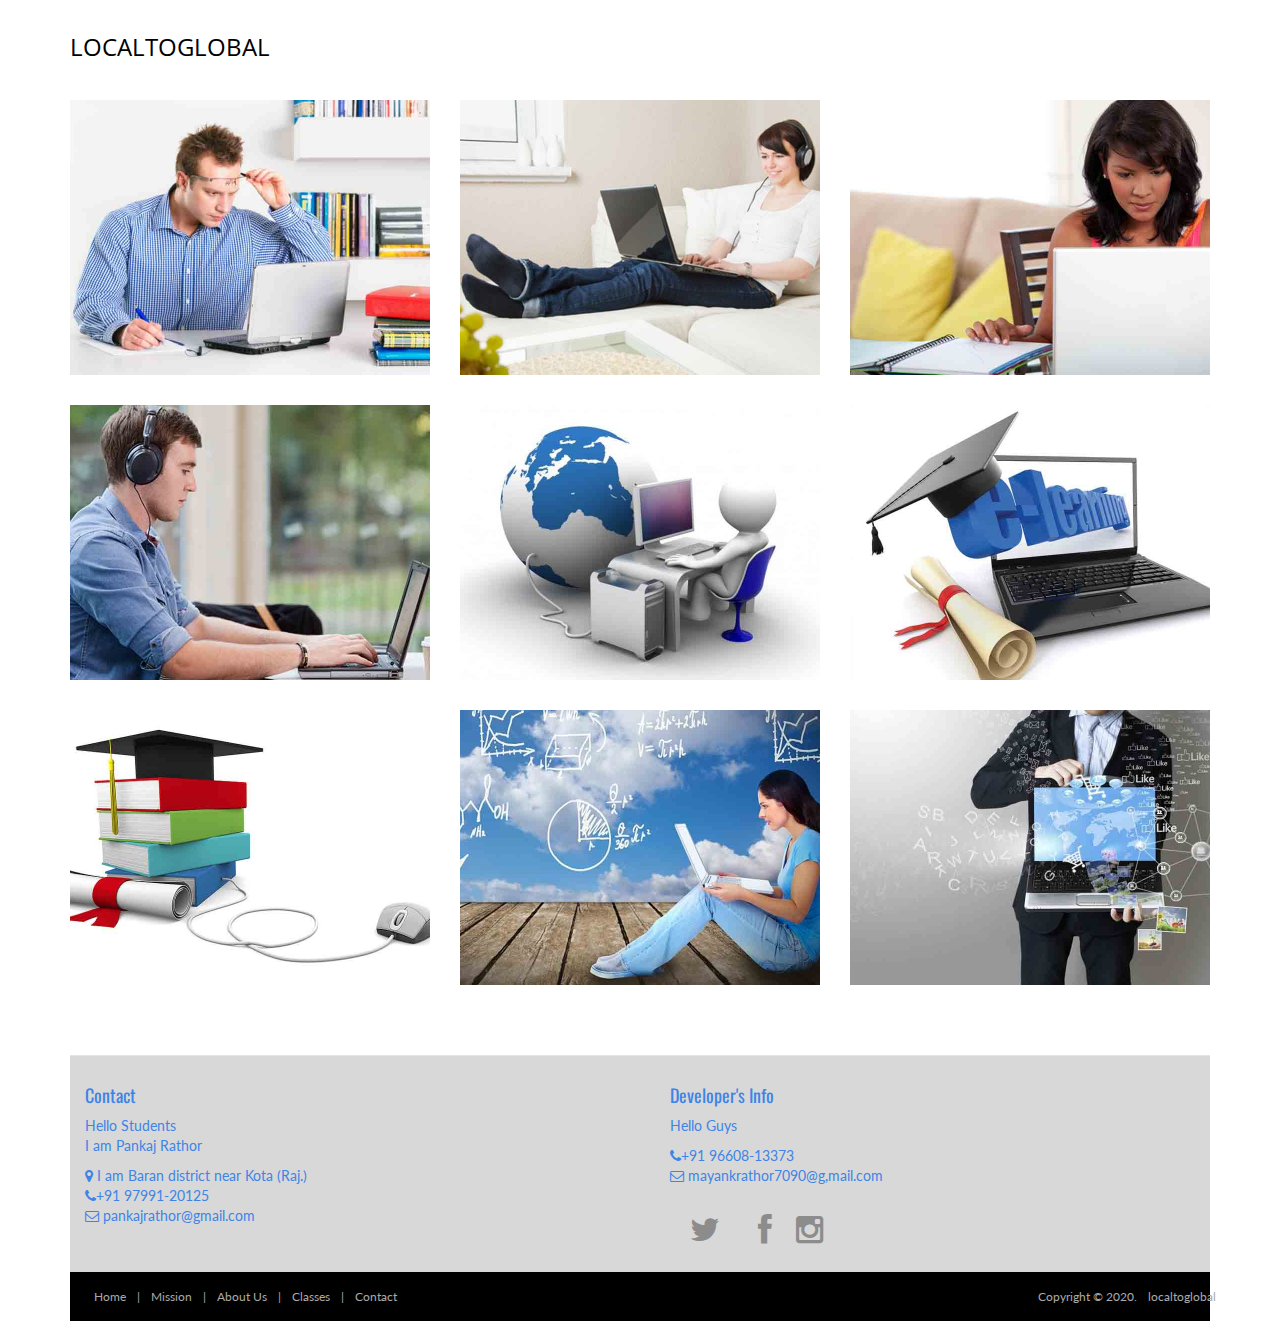
<file: class8.html>
<!DOCTYPE html>
<html lang="en">
<head>
	<meta charset="utf-8">
	<meta name="viewport" content="width=device-width, initial-scale=1.0">
	
	<title>CLass 8</title>
	<link rel="favicon" href="assets/images/favicon.png">
	<link rel="stylesheet" media="screen" href="http://fonts.googleapis.com/css?family=Open+Sans:300,400,700">
	<link rel="stylesheet" href="assets/css/bootstrap.min.css">
	<link rel="stylesheet" href="assets/css/font-awesome.min.css"> 
	<link rel="stylesheet" href="assets/css/bootstrap-theme.css" media="screen"> 
	<link rel="stylesheet" href="assets/css/style.css">
    <link rel='stylesheet' id='camera-css'  href='assets/css/camera.css' type='text/css' media='all'> 
	
</head>
<body>
	<!-- Fixed navbar -->
	<div class="navbar navbar-inverse">
		<div class="container">
			<div class="navbar-header">
				<!-- Button for smallest screens -->
				<button type="button" class="navbar-toggle" data-toggle="collapse" data-target=".navbar-collapse"><span class="icon-bar"></span><span class="icon-bar"></span><span class="icon-bar"></span></button>
				<a class="navbar-brand" href="index.html" style="color: black;">LOCALTOGLOBAL</a>
			</div>
			
		</div>
	</div>
	<!-- /.navbar -->
    <section class="container">
		<div class="row">
			<div class="col-md-12">
				<section id="portfolio" class="page-section section appear clearfix">
					


					<div class="row">
						
						<div class="col-md-12">
							<div class="row">
								<div class="portfolio-items isotopeWrapper clearfix" id="3">

									<article class="col-sm-4 isotopeItem webdesign">
										<div class="portfolio-item">
											<img src="assets/images/portfolio/img1.jpg" alt="" />
											<div class="portfolio-desc align-center">
												<div class="folio-info">
													<h5>Chapter 1</h5>
													<a href="#" class="fancybox"><h5>PDF</h5></a>
													<a href="#"><h5>Video</h5>
												</div>
											</div>
										</div>
									</article>

									<article class="col-sm-4 isotopeItem photography">
										<div class="portfolio-item">
											<img src="assets/images/portfolio/img2.jpg" alt="" />
											<div class="portfolio-desc align-center">
												<div class="folio-info">
													<h5>Chapter 2</h5>
													<a href="#" class="fancybox"><h5>PDF</h5></a>
													<a href="#"><h5>Video</h5>
												</div>
											</div>
										</div>
									</article>


									<article class="col-sm-4 isotopeItem photography">
										<div class="portfolio-item">
											<img src="assets/images/portfolio/img3.jpg" alt="" />
											<div class="portfolio-desc align-center">
												<div class="folio-info">
													<h5>Chapter 3</h5>
													<a href="#" class="fancybox"><h5>PDF</h5></a>
													<a href="#"><h5>Video</h5>
												</div>
											</div>
										</div>
									</article>

									<article class="col-sm-4 isotopeItem print">
										<div class="portfolio-item">
											<img src="assets/images/portfolio/img4.jpg" alt="" />
											<div class="portfolio-desc align-center">
												<div class="folio-info">
													<h5>Chapter 4</h5>
													<a href="#" class="fancybox"><h5>PDF</h5></a>
													<a href="#"><h5>Video</h5>
												</div>
											</div>
										</div>
									</article>

									<article class="col-sm-4 isotopeItem photography">
										<div class="portfolio-item">
											<img src="assets/images/portfolio/img5.jpg" alt="" />
											<div class="portfolio-desc align-center">
												<div class="folio-info">
													<h5>Chapter 5</h5>
													<a href="#" class="fancybox"><h5>PDF</h5></a>
													<a href="#"><h5>Video</h5>
												</div>
											</div>
										</div>
									</article>

									<article class="col-sm-4 isotopeItem webdesign">
										<div class="portfolio-item">
											<img src="assets/images/portfolio/img6.jpg" alt="" />
											<div class="portfolio-desc align-center">
												<div class="folio-info">
													<h5>Chapter 6</h5>
													<a href="#" class="fancybox"><h5>PDF</h5></a>
													<a href="#"><h5>Video</h5>
												</div>
											</div>
										</div>
									</article>

									<article class="col-sm-4 isotopeItem print">
										<div class="portfolio-item">
											<img src="assets/images/portfolio/img7.jpg" alt="" />
											<div class="portfolio-desc align-center">
												<div class="folio-info">
													<h5>Chapter 7</h5>
													<a href="#" class="fancybox"><h5>PDF</h5></a>
													<a href="#"><h5>Video</h5>
												</div>
											</div>
										</div>
									</article>

									<article class="col-sm-4 isotopeItem photography">
										<div class="portfolio-item">
											<img src="assets/images/portfolio/img8.jpg" alt="" />
											<div class="portfolio-desc align-center">
												<div class="folio-info">
													<h5>Chapter 8</h5>
													<a href="#" class="fancybox"><h5>PDF</h5></a>
													<a href="#"><h5>Video</h5>
												</div>
											</div>
										</div>
									</article>

									<article class="col-sm-4 isotopeItem print">
										<div class="portfolio-item">
											<img src="assets/images/portfolio/img9.jpg" alt="" />
											<div class="portfolio-desc align-center">
												<div class="folio-info">
													<h5>Chapter 9</h5>
													<a href="#" class="fancybox"><h5>PDF</h5></a>
													<a href="#"><h5>Video</h5>
														
												</div>
											</div>
										</div>
									</article>
								</div>

							</div>


						</div>
					</div>

				</section>
	
      
    	 
    <footer id="footer">
 
		<div class="container">
   <div class="row">
  <div class="footerbottom">
    
    <div class="col-md-6 col-sm-6" id="Contactus"> 
            	<div class="footerwidget"> 
                         <h4>Contact</h4> 
                        <p>Hello Students <br> I am Pankaj Rathor</p>
            <div class="contact-info"> 
            <i class="fa fa-map-marker"></i> I am Baran district near Kota (Raj.)<br>
            <i class="fa fa-phone"></i>+91 97991-20125<br>
             <i class="fa fa-envelope-o"></i> pankajrathor@gmail.com
              </div> 
                </div><!-- end widget --> 
    </div>
    <div class="col-md-6 col-sm-6" > 
      <div class="footerwidget"> 
                 <h4>Developer's Info</h4> 
                <p>Hello Guys</p>
    <div class="contact-info"> 
    <i class="fa fa-phone"></i>+91 96608-13373<br>
     <i class="fa fa-envelope-o"></i> mayankrathor7090@g,mail.com
     <div class="social ">
      <a href="https://twitter.com/MayankR57636170"><i class="fa fa-twitter"></i></a>
      <a href="https://www.facebook.com/mayank.rathor.3532/"><i class="fa fa-facebook"></i></a>
      <a href="https://www.instagram.com/save_ur_nonsense/?hl=en"><i class="fa fa-instagram"></i></a>
    </div>
      </div> 
        </div><!-- end widget --> 
</div>
  </div>
</div>
		

			<div class="clear"></div>
			<!--CLEAR FLOATS-->
		</div>
		<div class="footer2">
			<div class="container">
				<div class="row">

					<div class="col-md-6 panel">
						<div class="panel-body">
							<p class="simplenav">
								<a href="index.html">Home</a> | 
								<a href="about.html">Mission</a> |
								<a href="courses.html">About Us</a> |
								<a href="price.html">Classes</a> |
								<a href="videos.html">Contact</a> 
							</p>
						</div>
					</div>

					<div class="col-md-6 panel">
						<div class="panel-body">
							<p class="text-right">
								Copyright &copy; 2020. <a href="index.html" rel="develop">localtoglobal</a>
							</p>
						</div>
					</div>

				</div>
				<!-- /row of panels -->
			</div>
		</div>
	</footer>

	<!-- JavaScript libs are placed at the end of the document so the pages load faster -->
	<script src="assets/js/modernizr-latest.js"></script> 
	<script type='text/javascript' src='assets/js/jquery.min.js'></script>
    <script type='text/javascript' src='assets/js/fancybox/jquery.fancybox.pack.js'></script>
    
    <script type='text/javascript' src='assets/js/jquery.mobile.customized.min.js'></script>
    <script type='text/javascript' src='assets/js/jquery.easing.1.3.js'></script> 
    <script type='text/javascript' src='assets/js/camera.min.js'></script> 
    <script src="assets/js/bootstrap.min.js"></script> 
	<script src="assets/js/custom.js"></script>
    <script>
		jQuery(function(){
			
			jQuery('#camera_wrap_4').camera({
                transPeriod: 500,
                time: 3000,
				height: '600',
				loader: 'false',
				pagination: true,
				thumbnails: false,
				hover: false,
                playPause: false,
                navigation: false,
				opacityOnGrid: false,
				imagePath: 'assets/images/'
			});

		});
      
	</script>
    
</body>
</html>
</file>
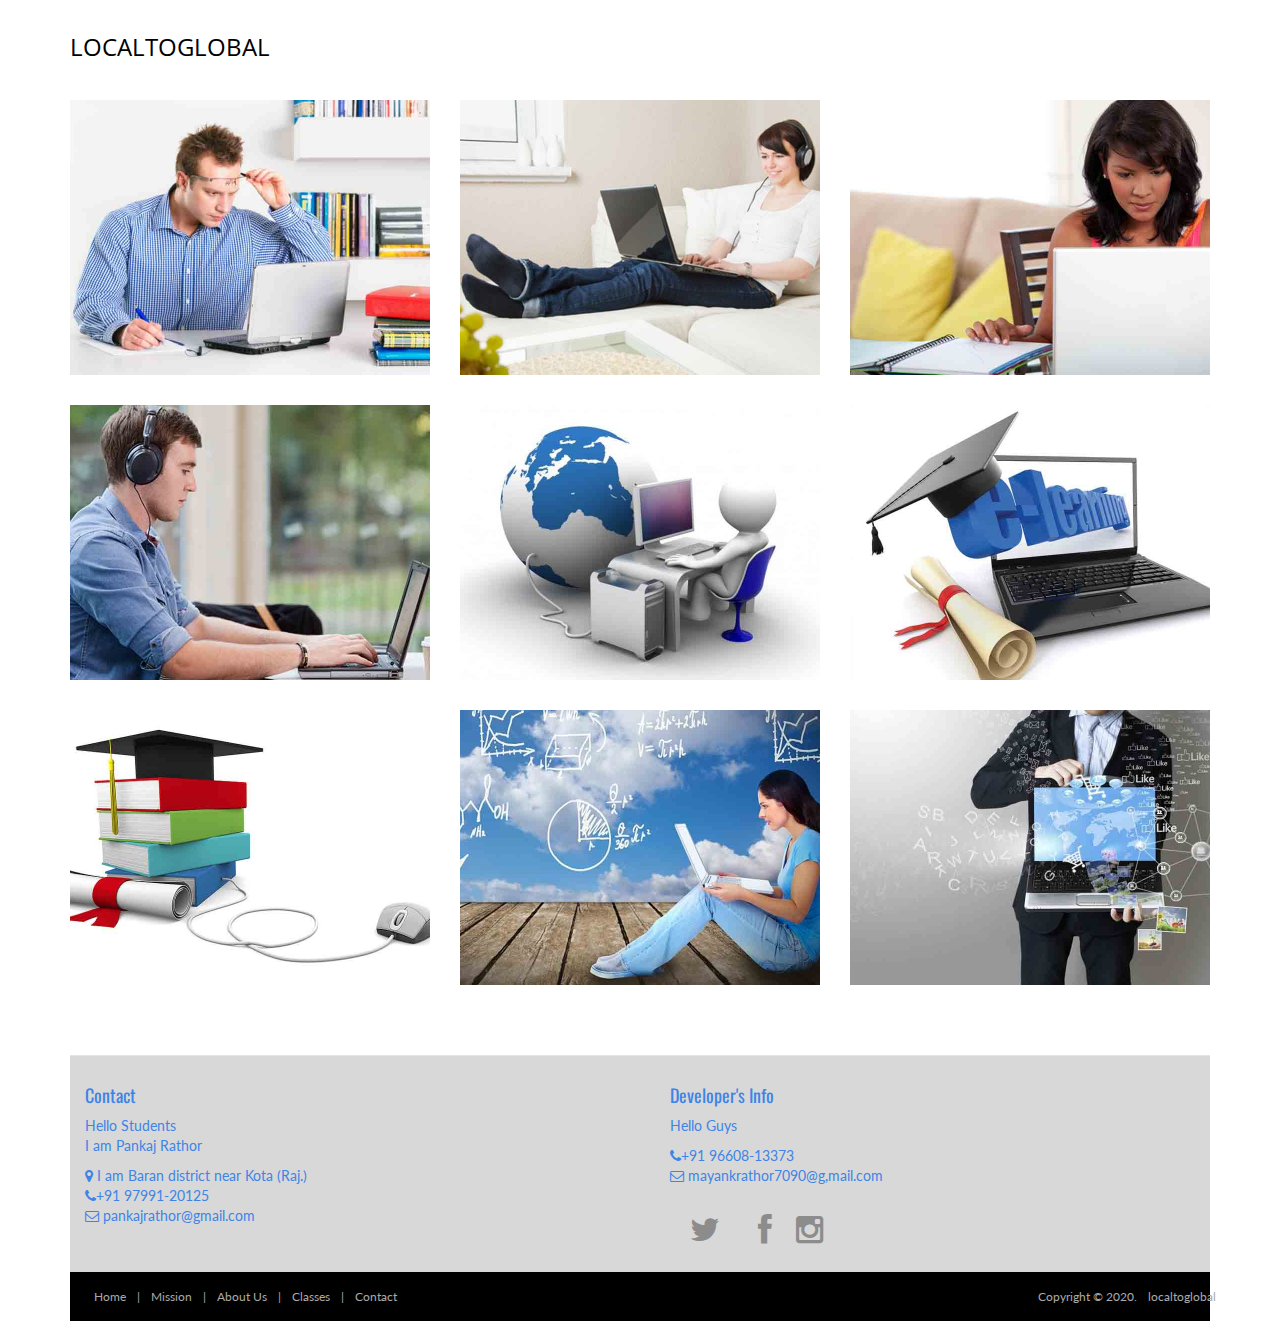
<file: class9.html>
<!DOCTYPE html>
<html lang="en">
<head>
	<meta charset="utf-8">
	<meta name="viewport" content="width=device-width, initial-scale=1.0">
	
	<title>CLass 9</title>
	<link rel="favicon" href="assets/images/favicon.png">
	<link rel="stylesheet" media="screen" href="http://fonts.googleapis.com/css?family=Open+Sans:300,400,700">
	<link rel="stylesheet" href="assets/css/bootstrap.min.css">
	<link rel="stylesheet" href="assets/css/font-awesome.min.css"> 
	<link rel="stylesheet" href="assets/css/bootstrap-theme.css" media="screen"> 
	<link rel="stylesheet" href="assets/css/style.css">
    <link rel='stylesheet' id='camera-css'  href='assets/css/camera.css' type='text/css' media='all'> 
	
</head>
<body>
	<!-- Fixed navbar -->
	<div class="navbar navbar-inverse">
		<div class="container">
			<div class="navbar-header">
				<!-- Button for smallest screens -->
				<button type="button" class="navbar-toggle" data-toggle="collapse" data-target=".navbar-collapse"><span class="icon-bar"></span><span class="icon-bar"></span><span class="icon-bar"></span></button>
				<a class="navbar-brand" href="index.html" style="color: black;">LOCALTOGLOBAL</a>
			</div>
			
		</div>
	</div>
	<!-- /.navbar -->
    <section class="container">
		<div class="row">
			<div class="col-md-12">
				<section id="portfolio" class="page-section section appear clearfix">
					


					<div class="row">
						
						<div class="col-md-12">
							<div class="row">
								<div class="portfolio-items isotopeWrapper clearfix" id="3">

									<article class="col-sm-4 isotopeItem webdesign">
										<div class="portfolio-item">
											<img src="assets/images/portfolio/img1.jpg" alt="" />
											<div class="portfolio-desc align-center">
												<div class="folio-info">
													<h5>Chapter 1</h5>
													<a href="#" class="fancybox"><h5>PDF</h5></a>
													<a href="#"><h5>Video</h5>
												</div>
											</div>
										</div>
									</article>

									<article class="col-sm-4 isotopeItem photography">
										<div class="portfolio-item">
											<img src="assets/images/portfolio/img2.jpg" alt="" />
											<div class="portfolio-desc align-center">
												<div class="folio-info">
													<h5>Chapter 2</h5>
													<a href="#" class="fancybox"><h5>PDF</h5></a>
													<a href="#"><h5>Video</h5>
												</div>
											</div>
										</div>
									</article>


									<article class="col-sm-4 isotopeItem photography">
										<div class="portfolio-item">
											<img src="assets/images/portfolio/img3.jpg" alt="" />
											<div class="portfolio-desc align-center">
												<div class="folio-info">
													<h5>Chapter 3</h5>
													<a href="#" class="fancybox"><h5>PDF</h5></a>
													<a href="#"><h5>Video</h5>
												</div>
											</div>
										</div>
									</article>

									<article class="col-sm-4 isotopeItem print">
										<div class="portfolio-item">
											<img src="assets/images/portfolio/img4.jpg" alt="" />
											<div class="portfolio-desc align-center">
												<div class="folio-info">
													<h5>Chapter 4</h5>
													<a href="/Classes/Class 9/Class - IX ch - 04 STRUCTURE OF THE ATOM.pdf" class="fancybox"><h5>PDF</h5></a>
													<a href="#"><h5>Video</h5>
												</div>
											</div>
										</div>
									</article>

									<article class="col-sm-4 isotopeItem photography">
										<div class="portfolio-item">
											<img src="assets/images/portfolio/img5.jpg" alt="" />
											<div class="portfolio-desc align-center">
												<div class="folio-info">
													<h5>Chapter 5</h5>
													<a href="#" class="fancybox"><h5>PDF</h5></a>
													<a href="#"><h5>Video</h5>
												</div>
											</div>
										</div>
									</article>

									<article class="col-sm-4 isotopeItem webdesign">
										<div class="portfolio-item">
											<img src="assets/images/portfolio/img6.jpg" alt="" />
											<div class="portfolio-desc align-center">
												<div class="folio-info">
													<h5>Chapter 6</h5>
													<a href="#" class="fancybox"><h5>PDF</h5></a>
													<a href="#"><h5>Video</h5>
												</div>
											</div>
										</div>
									</article>

									<article class="col-sm-4 isotopeItem print">
										<div class="portfolio-item">
											<img src="assets/images/portfolio/img7.jpg" alt="" />
											<div class="portfolio-desc align-center">
												<div class="folio-info">
													<h5>Chapter 7</h5>
													<a href="#" class="fancybox"><h5>PDF</h5></a>
													<a href="#"><h5>Video</h5>
												</div>
											</div>
										</div>
									</article>

									<article class="col-sm-4 isotopeItem photography">
										<div class="portfolio-item">
											<img src="assets/images/portfolio/img8.jpg" alt="" />
											<div class="portfolio-desc align-center">
												<div class="folio-info">
													<h5>Chapter 8</h5>
													<a href="#" class="fancybox"><h5>PDF</h5></a>
													<a href="#"><h5>Video</h5>
												</div>
											</div>
										</div>
									</article>

									<article class="col-sm-4 isotopeItem print">
										<div class="portfolio-item">
											<img src="assets/images/portfolio/img9.jpg" alt="" />
											<div class="portfolio-desc align-center">
												<div class="folio-info">
													<h5>Chapter 9</h5>
													<a href="#" class="fancybox"><h5>PDF</h5></a>
													<a href="#"><h5>Video</h5>
														
												</div>
											</div>
										</div>
									</article>
								</div>

							</div>


						</div>
					</div>

				</section>
	
      
    	 
    <footer id="footer">
 
		<div class="container">
   <div class="row">
  <div class="footerbottom">
    
    <div class="col-md-6 col-sm-6" id="Contactus"> 
            	<div class="footerwidget"> 
                         <h4>Contact</h4> 
                        <p>Hello Students <br> I am Pankaj Rathor</p>
            <div class="contact-info"> 
            <i class="fa fa-map-marker"></i> I am Baran district near Kota (Raj.)<br>
            <i class="fa fa-phone"></i>+91 97991-20125<br>
             <i class="fa fa-envelope-o"></i> pankajrathor@gmail.com
              </div> 
                </div><!-- end widget --> 
    </div>
    <div class="col-md-6 col-sm-6" > 
      <div class="footerwidget"> 
                 <h4>Developer's Info</h4> 
                <p>Hello Guys</p>
    <div class="contact-info"> 
    <i class="fa fa-phone"></i>+91 96608-13373<br>
     <i class="fa fa-envelope-o"></i> mayankrathor7090@g,mail.com
     <div class="social ">
      <a href="https://twitter.com/MayankR57636170"><i class="fa fa-twitter"></i></a>
      <a href="https://www.facebook.com/mayank.rathor.3532/"><i class="fa fa-facebook"></i></a>
      <a href="https://www.instagram.com/save_ur_nonsense/?hl=en"><i class="fa fa-instagram"></i></a>
    </div>
      </div> 
        </div><!-- end widget --> 
</div>
  </div>
</div>
		

			<div class="clear"></div>
			<!--CLEAR FLOATS-->
		</div>
		<div class="footer2">
			<div class="container">
				<div class="row">

					<div class="col-md-6 panel">
						<div class="panel-body">
							<p class="simplenav">
								<a href="#">Home</a> | 
								<a href="#">Mission</a> |
								<a href="#">About Us</a> |
								<a href="#">Classes</a> |
								<a href="#">Contact</a> 
							</p>
						</div>
					</div>

					<div class="col-md-6 panel">
						<div class="panel-body">
							<p class="text-right">
								Copyright &copy; 2020. <a href="index.html" rel="develop">localtoglobal</a>
							</p>
						</div>
					</div>

				</div>
				<!-- /row of panels -->
			</div>
		</div>
	</footer>

	<!-- JavaScript libs are placed at the end of the document so the pages load faster -->
	<script src="assets/js/modernizr-latest.js"></script> 
	<script type='text/javascript' src='assets/js/jquery.min.js'></script>
    <script type='text/javascript' src='assets/js/fancybox/jquery.fancybox.pack.js'></script>
    
    <script type='text/javascript' src='assets/js/jquery.mobile.customized.min.js'></script>
    <script type='text/javascript' src='assets/js/jquery.easing.1.3.js'></script> 
    <script type='text/javascript' src='assets/js/camera.min.js'></script> 
    <script src="assets/js/bootstrap.min.js"></script> 
	<script src="assets/js/custom.js"></script>
    <script>
		jQuery(function(){
			
			jQuery('#camera_wrap_4').camera({
                transPeriod: 500,
                time: 3000,
				height: '600',
				loader: 'false',
				pagination: true,
				thumbnails: false,
				hover: false,
                playPause: false,
                navigation: false,
				opacityOnGrid: false,
				imagePath: 'assets/images/'
			});

		});
      
	</script>
    
</body>
</html>
</file>
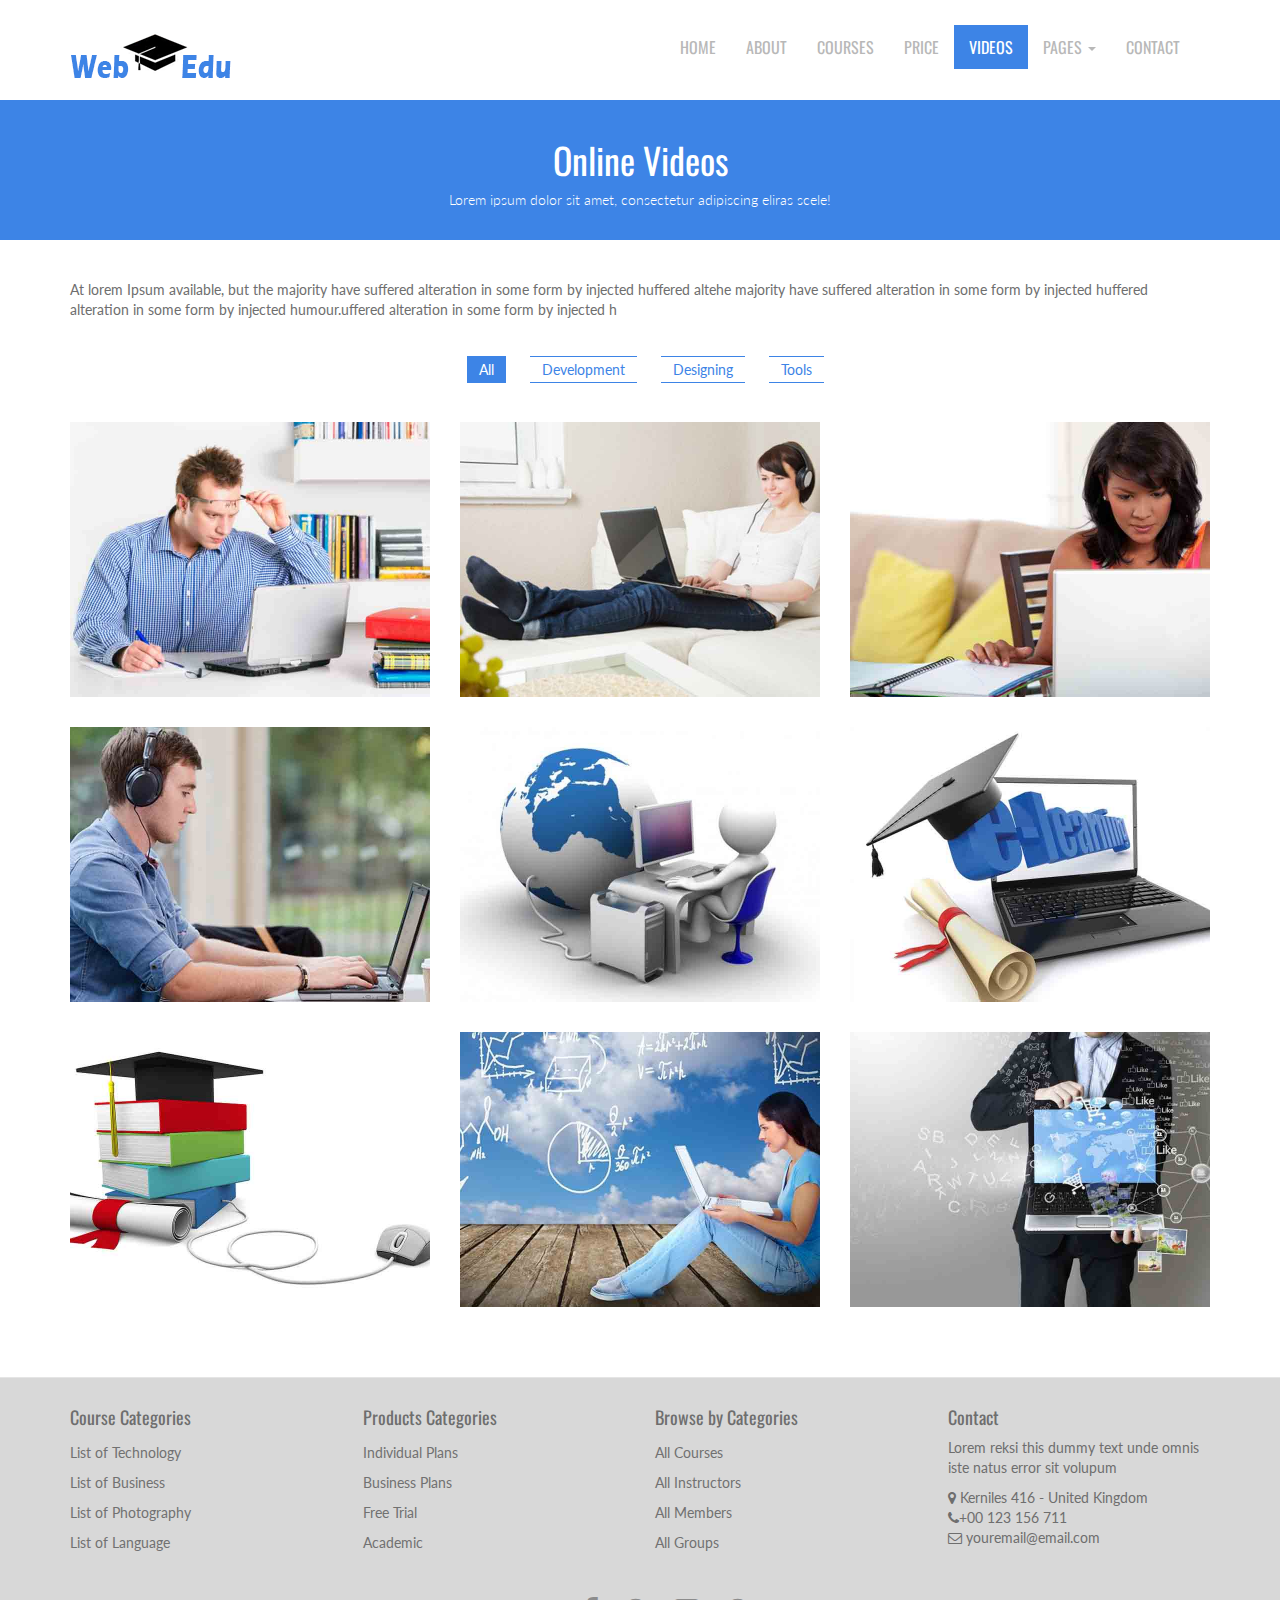
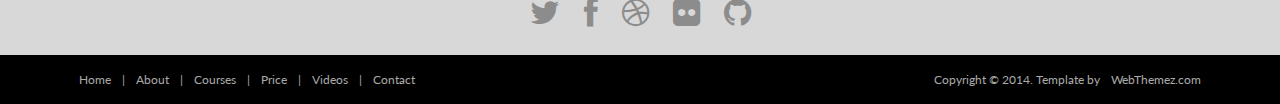
<file: videos.html>
<!DOCTYPE html>
<html lang="en">
<head>
	<meta charset="utf-8">
	<meta name="viewport" content="width=device-width, initial-scale=1.0">
	<meta name="description" content="free-educational-responsive-web-template-webEdu">
	<meta name="author" content="webThemez.com">
	<title>free-educational-responsive-web-template-webEdu</title>
	<link rel="favicon" href="assets/images/favicon.png">
	<link rel="stylesheet" media="screen" href="http://fonts.googleapis.com/css?family=Open+Sans:300,400,700">
	<link rel="stylesheet" href="assets/css/bootstrap.min.css">
	<link rel="stylesheet" href="assets/css/font-awesome.min.css">
	<!-- Custom styles for our template -->
	<link rel="stylesheet" href="assets/css/bootstrap-theme.css" media="screen">
	<link rel="stylesheet" type="text/css" href="assets/css/isotope.css" media="screen" />
	<link rel="stylesheet" href="assets/js/fancybox/jquery.fancybox.css" type="text/css" media="screen" />
	<link rel="stylesheet" href="assets/css/style.css">
	<!-- HTML5 shim and Respond.js IE8 support of HTML5 elements and media queries -->
	<!--[if lt IE 9]>
	<script src="assets/js/html5shiv.js"></script>
	<script src="assets/js/respond.min.js"></script>
	<![endif]-->
</head>

<body>
	<!-- Fixed navbar -->
	<div class="navbar navbar-inverse">
		<div class="container">
			<div class="navbar-header">
				<!-- Button for smallest screens -->
				<button type="button" class="navbar-toggle" data-toggle="collapse" data-target=".navbar-collapse"><span class="icon-bar"></span><span class="icon-bar"></span><span class="icon-bar"></span></button>
				<a class="navbar-brand" href="index.html">
					<img src="assets/images/logo.png" alt="Techro HTML5 template"></a>
			</div>
			<div class="navbar-collapse collapse">
				<ul class="nav navbar-nav pull-right mainNav">
					<li><a href="index.html">Home</a></li>
					<li><a href="about.html">About</a></li>
						<li><a href="courses.html">Courses</a></li>
					<li><a href="price.html">Price</a></li>
					<li class="active"><a href="videos.html">Videos</a></li>
					<li class="dropdown">
						<a href="#" class="dropdown-toggle" data-toggle="dropdown">Pages <b class="caret"></b></a>
						<ul class="dropdown-menu">
							<li><a href="sidebar-right.html">Right Sidebar</a></li>
							<li><a href="#">Dummy Link1</a></li>
							<li><a href="#">Dummy Link2</a></li>
							<li><a href="#">Dummy Link3</a></li>
						</ul>
					</li>
					<li><a href="contact.html">Contact</a></li>
				</ul>
			</div>
			<!--/.nav-collapse -->
		</div>
	</div>
	<!-- /.navbar -->

		<header id="head" class="secondary">
            <div class="container">
                    <h1>Online Videos</h1>
                    <p>Lorem ipsum dolor sit amet, consectetur adipiscing eliras scele!</p>
                </div>
    </header>


	<!-- container -->
	<section class="container">
		<div class="row">
			<div class="col-md-12">
				<section id="portfolio" class="page-section section appear clearfix">
					<br />
					<br />
					<p>
						At lorem Ipsum available, but the majority have suffered alteration in some form by injected huffered altehe majority have suffered alteration in some form by injected huffered alteration in some form by injected humour.uffered alteration in some form by injected h
					<br />
						<br />
					</p>


					<div class="row">
						<nav id="filter" class="col-md-12 text-center">
							<ul>
								<li><a href="#" class="current btn-theme btn-small" data-filter="*">All</a></li>
								<li><a href="#" class="btn-theme btn-small" data-filter=".webdesign">Development</a></li>
								<li><a href="#" class="btn-theme btn-small" data-filter=".photography">Designing</a></li>
								<li><a href="#" class="btn-theme btn-small" data-filter=".print">Tools</a></li>
							</ul>
						</nav>
						<div class="col-md-12">
							<div class="row">
								<div class="portfolio-items isotopeWrapper clearfix" id="3">

									<article class="col-sm-4 isotopeItem webdesign">
										<div class="portfolio-item">
											<img src="assets/images/portfolio/img1.jpg" alt="" />
											<div class="portfolio-desc align-center">
												<div class="folio-info">
													<a href="assets/images/portfolio/img1.jpg" class="fancybox">
														<h5>Project Title</h5>
														<i class="fa fa-link fa-2x"></i></a>
												</div>
											</div>
										</div>
									</article>

									<article class="col-sm-4 isotopeItem photography">
										<div class="portfolio-item">
											<img src="assets/images/portfolio/img2.jpg" alt="" />
											<div class="portfolio-desc align-center">
												<div class="folio-info">
													<a href="assets/images/portfolio/img2.jpg" class="fancybox">
														<h5>Project Title</h5>
														<i class="fa fa-link fa-2x"></i></a>
												</div>
											</div>
										</div>
									</article>


									<article class="col-sm-4 isotopeItem photography">
										<div class="portfolio-item">
											<img src="assets/images/portfolio/img3.jpg" alt="" />
											<div class="portfolio-desc align-center">
												<div class="folio-info">
													<a href="assets/images/portfolio/img3.jpg" class="fancybox">
														<h5>Project Title</h5>
														<i class="fa fa-link fa-2x"></i></a>
												</div>
											</div>
										</div>
									</article>

									<article class="col-sm-4 isotopeItem print">
										<div class="portfolio-item">
											<img src="assets/images/portfolio/img4.jpg" alt="" />
											<div class="portfolio-desc align-center">
												<div class="folio-info">
													<a href="assets/images/portfolio/img4.jpg" class="fancybox">
														<h5>Project Title</h5>
														<i class="fa fa-link fa-2x"></i></a>
												</div>
											</div>
										</div>
									</article>

									<article class="col-sm-4 isotopeItem photography">
										<div class="portfolio-item">
											<img src="assets/images/portfolio/img5.jpg" alt="" />
											<div class="portfolio-desc align-center">
												<div class="folio-info">
													<a href="assets/images/portfolio/img5.jpg" class="fancybox">
														<h5>Project Title</h5>
														<i class="fa fa-link fa-2x"></i></a>
												</div>
											</div>
										</div>
									</article>

									<article class="col-sm-4 isotopeItem webdesign">
										<div class="portfolio-item">
											<img src="assets/images/portfolio/img6.jpg" alt="" />
											<div class="portfolio-desc align-center">
												<div class="folio-info">
													<a href="assets/images/portfolio/img6.jpg" class="fancybox">
														<h5>Project Title</h5>
														<i class="fa fa-link fa-2x"></i></a>
												</div>
											</div>
										</div>
									</article>

									<article class="col-sm-4 isotopeItem print">
										<div class="portfolio-item">
											<img src="assets/images/portfolio/img7.jpg" alt="" />
											<div class="portfolio-desc align-center">
												<div class="folio-info">
													<a href="images/portfolio/img7.jpg" class="fancybox">
														<h5>Project Title</h5>
														<i class="fa fa-link fa-2x"></i></a>
												</div>
											</div>
										</div>
									</article>

									<article class="col-sm-4 isotopeItem photography">
										<div class="portfolio-item">
											<img src="assets/images/portfolio/img8.jpg" alt="" />
											<div class="portfolio-desc align-center">
												<div class="folio-info">
													<a href="images/portfolio/img8.jpg" class="fancybox">
														<h5>Project Title</h5>
														<i class="fa fa-link fa-2x"></i></a>
												</div>
											</div>
										</div>
									</article>

									<article class="col-sm-4 isotopeItem print">
										<div class="portfolio-item">
											<img src="assets/images/portfolio/img9.jpg" alt="" />
											<div class="portfolio-desc align-center">
												<div class="folio-info">
													<a href="images/portfolio/img9.jpg" class="fancybox">
														<h5>Project Title</h5>
														<i class="fa fa-link fa-2x"></i></a>
												</div>
											</div>
										</div>
									</article>
								</div>

							</div>


						</div>
					</div>

				</section>
			</div>
		</div>

	</section>
	<!-- /container -->
 <footer id="footer">
 
		<div class="container">
   <div class="row">
  <div class="footerbottom">
    <div class="col-md-3 col-sm-6">
      <div class="footerwidget">
        <h4>
          Course Categories
        </h4>
        <div class="menu-course">
          <ul class="menu">
            <li><a href="#">
                List of Technology 
              </a>
            </li>
            <li><a href="#">
                List of Business
              </a>
            </li>
            <li><a href="#">
                List of Photography
              </a>
            </li>
            <li><a href="#">
               List of Language
              </a>
            </li>
          </ul>
        </div>
      </div>
    </div>
    <div class="col-md-3 col-sm-6">
      <div class="footerwidget">
        <h4>
          Products Categories
        </h4>
        <div class="menu-course">
          <ul class="menu">
            <li> <a href="#">
                Individual Plans  </a>
            </li>
            <li><a href="#">
                Business Plans
              </a>
            </li>
            <li><a href="#">
                Free Trial
              </a>
            </li>
            <li><a href="#">
                Academic
              </a>
            </li>
          </ul>
        </div>
      </div>
    </div>
    <div class="col-md-3 col-sm-6">
      <div class="footerwidget">
        <h4>
          Browse by Categories
        </h4>
        <div class="menu-course">
          <ul class="menu">
            <li><a href="#">
                All Courses
              </a>
            </li>
            <li> <a href="#">
                All Instructors
              </a>
            </li>
            <li><a href="#">
                All Members
              </a>
            </li>
            <li>
              <a href="#">
                All Groups
              </a>
            </li>
          </ul>
        </div>
      </div>
    </div>
    <div class="col-md-3 col-sm-6"> 
            	<div class="footerwidget"> 
                         <h4>Contact</h4> 
                        <p>Lorem reksi this dummy text unde omnis iste natus error sit volupum</p>
            <div class="contact-info"> 
            <i class="fa fa-map-marker"></i> Kerniles 416  - United Kingdom<br>
            <i class="fa fa-phone"></i>+00 123 156 711 <br>
             <i class="fa fa-envelope-o"></i> youremail@email.com
              </div> 
                </div><!-- end widget --> 
    </div>
  </div>
</div>
			<div class="social text-center">
				<a href="#"><i class="fa fa-twitter"></i></a>
				<a href="#"><i class="fa fa-facebook"></i></a>
				<a href="#"><i class="fa fa-dribbble"></i></a>
				<a href="#"><i class="fa fa-flickr"></i></a>
				<a href="#"><i class="fa fa-github"></i></a>
			</div>

			<div class="clear"></div>
			<!--CLEAR FLOATS-->
		</div>
		<div class="footer2">
			<div class="container">
				<div class="row">

					<div class="col-md-6 panel">
						<div class="panel-body">
							<p class="simplenav">
								<a href="index.html">Home</a> | 
								<a href="about.html">About</a> |
								<a href="courses.html">Courses</a> |
								<a href="price.html">Price</a> |
								<a href="videos.html">Videos</a> |
								<a href="contact.html">Contact</a>
							</p>
						</div>
					</div>

					<div class="col-md-6 panel">
						<div class="panel-body">
							<p class="text-right">
								Copyright &copy; 2014. Template by <a href="http://webthemez.com/" rel="develop">WebThemez.com</a>
							</p>
						</div>
					</div>

				</div>
				<!-- /row of panels -->
			</div>
		</div>
	</footer>


	<!-- JavaScript libs are placed at the end of the document so the pages load faster -->
	<script src="http://ajax.googleapis.com/ajax/libs/jquery/1.10.2/jquery.min.js"></script>
	<script src="http://netdna.bootstrapcdn.com/bootstrap/3.0.0/js/bootstrap.min.js"></script>
	<script src="assets/js/jquery.cslider.js"></script>
	<script src="assets/js/jquery.isotope.min.js"></script>
	<script src="assets/js/fancybox/jquery.fancybox.pack.js" type="text/javascript"></script>
	<script src="assets/js/custom.js"></script>
</body>
</html>
</file>
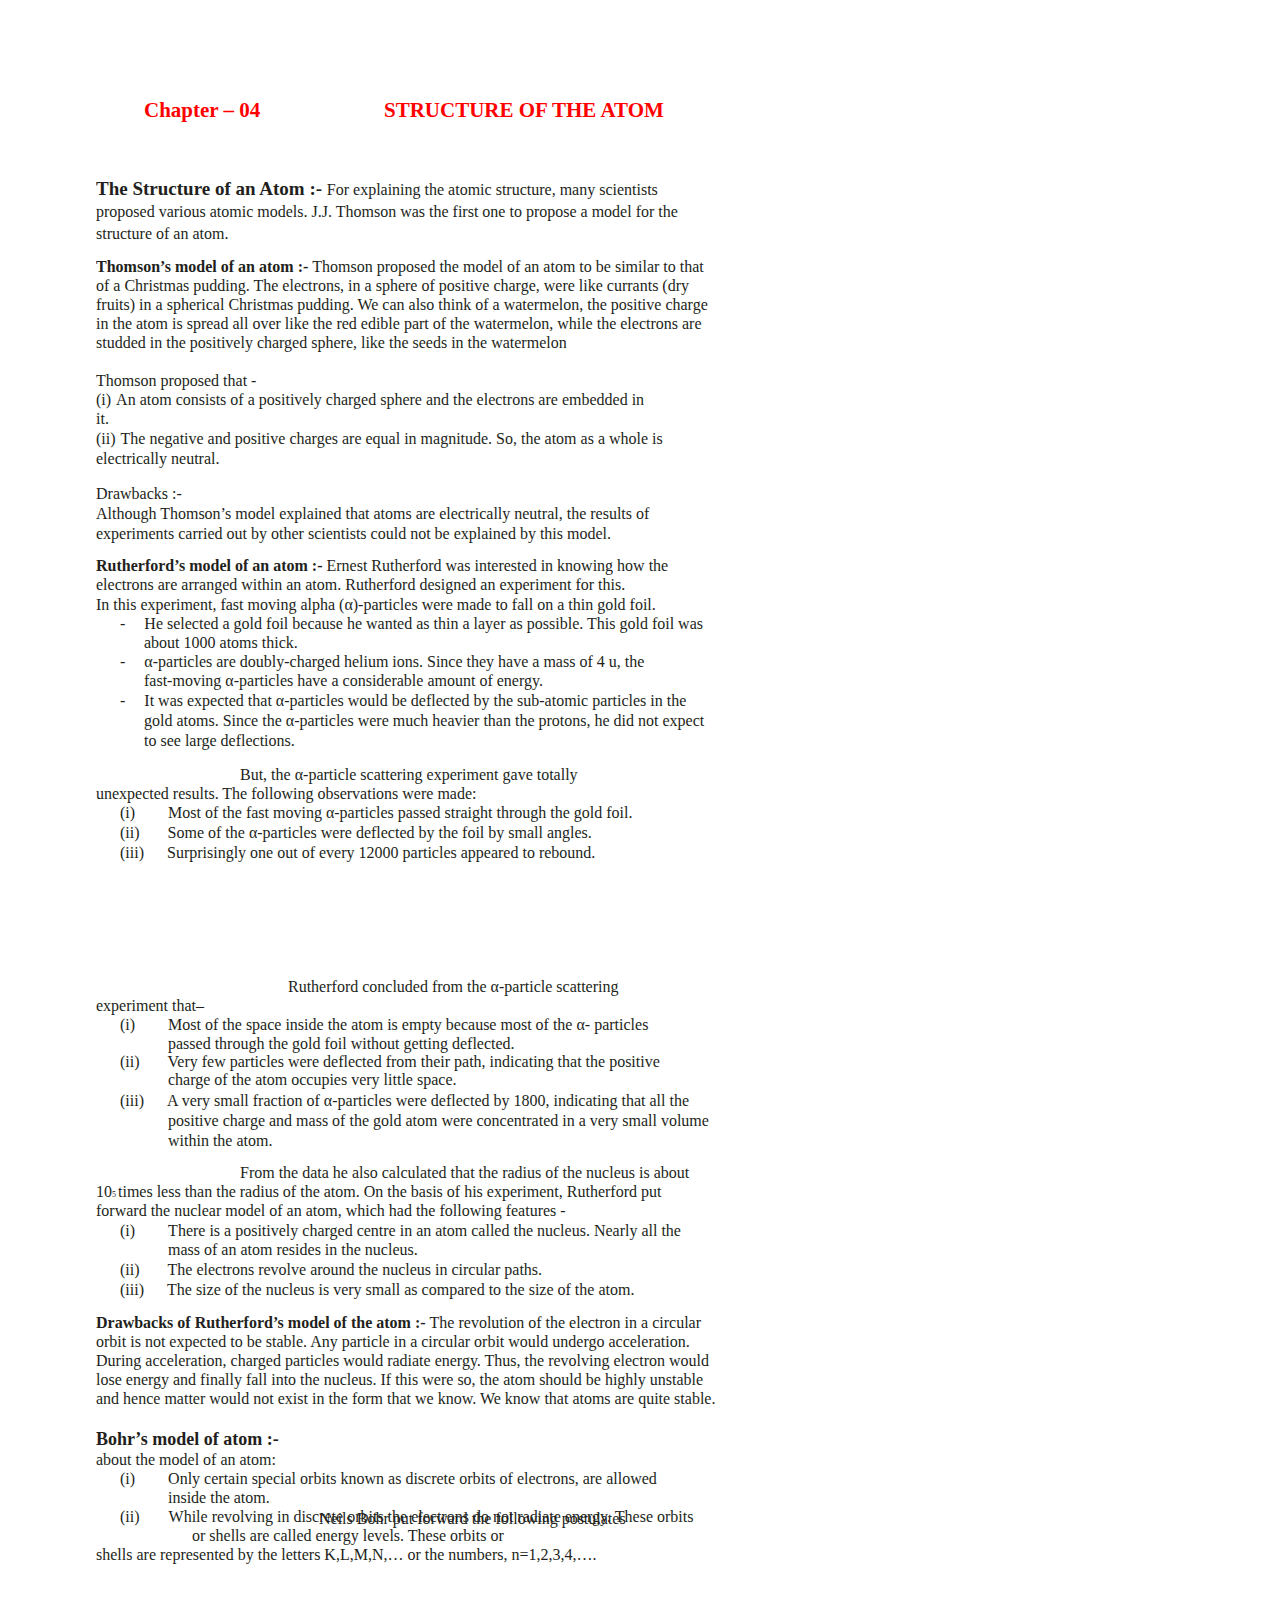
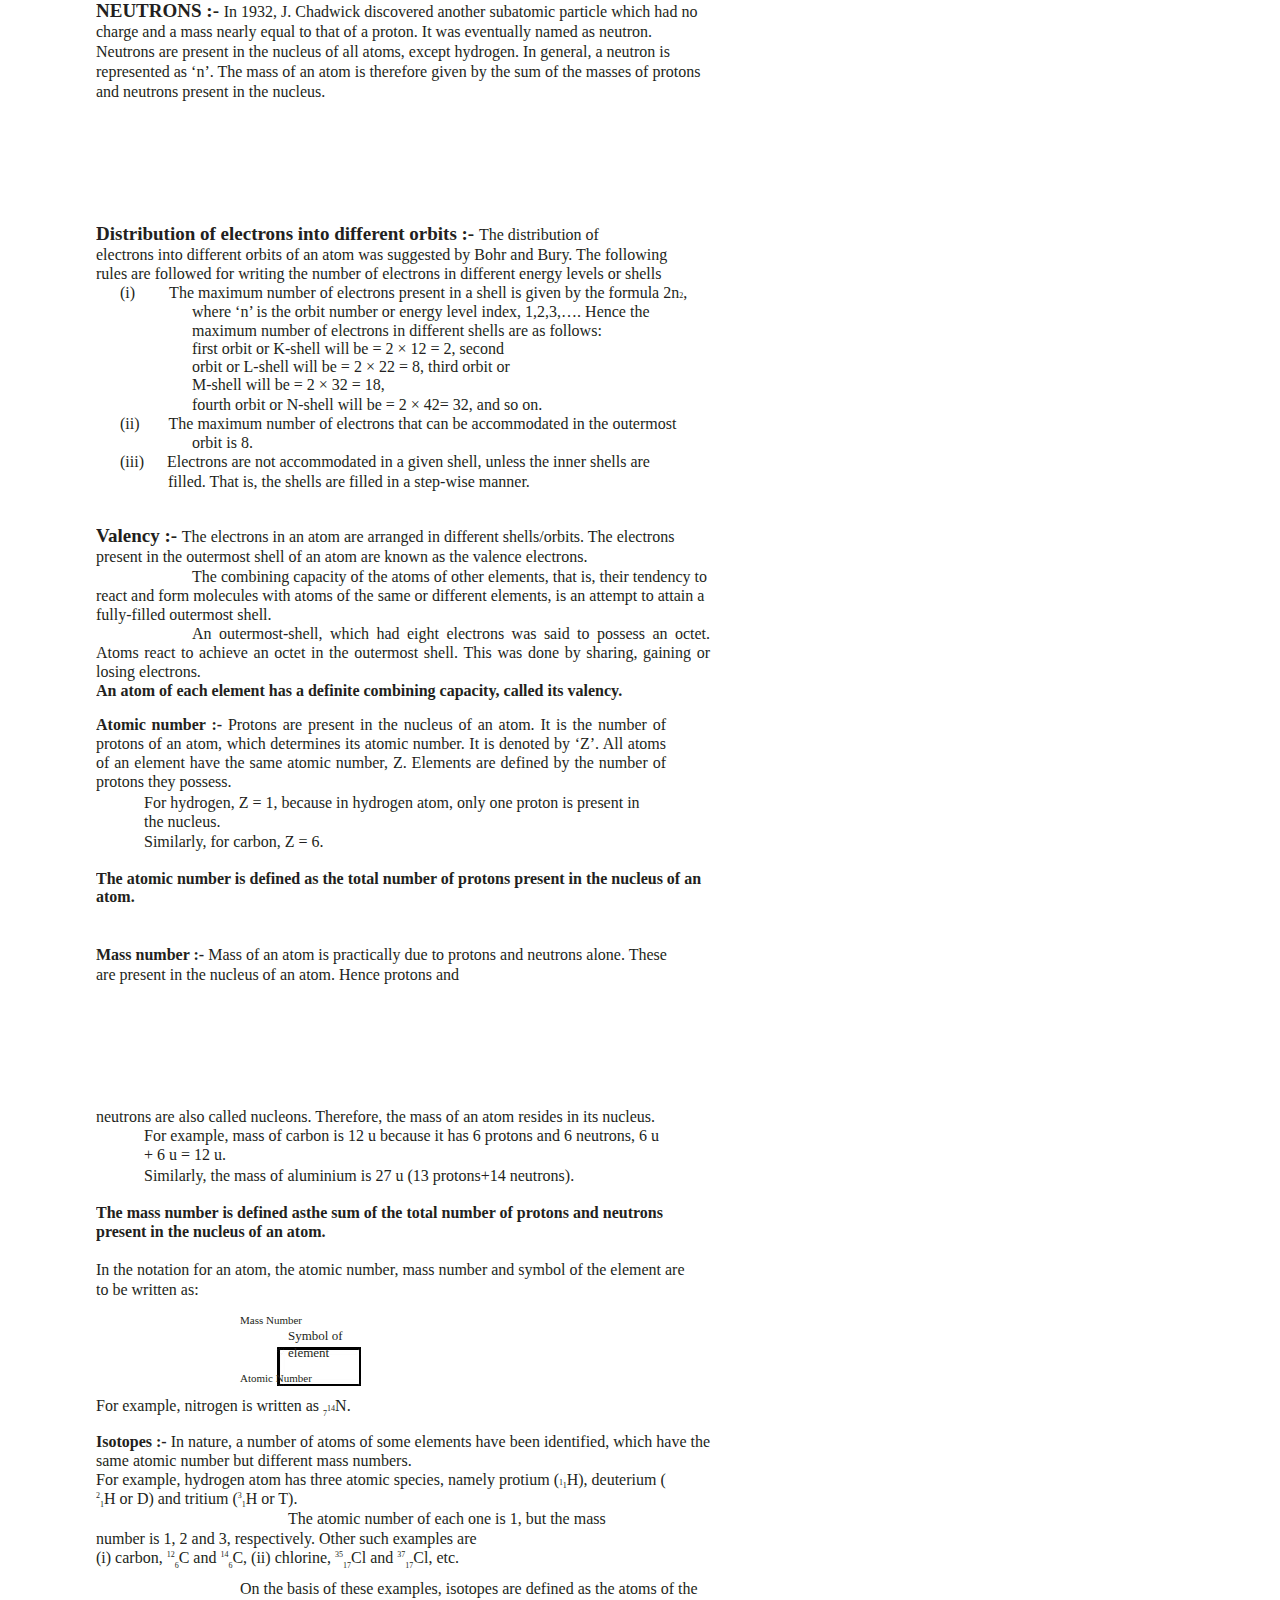
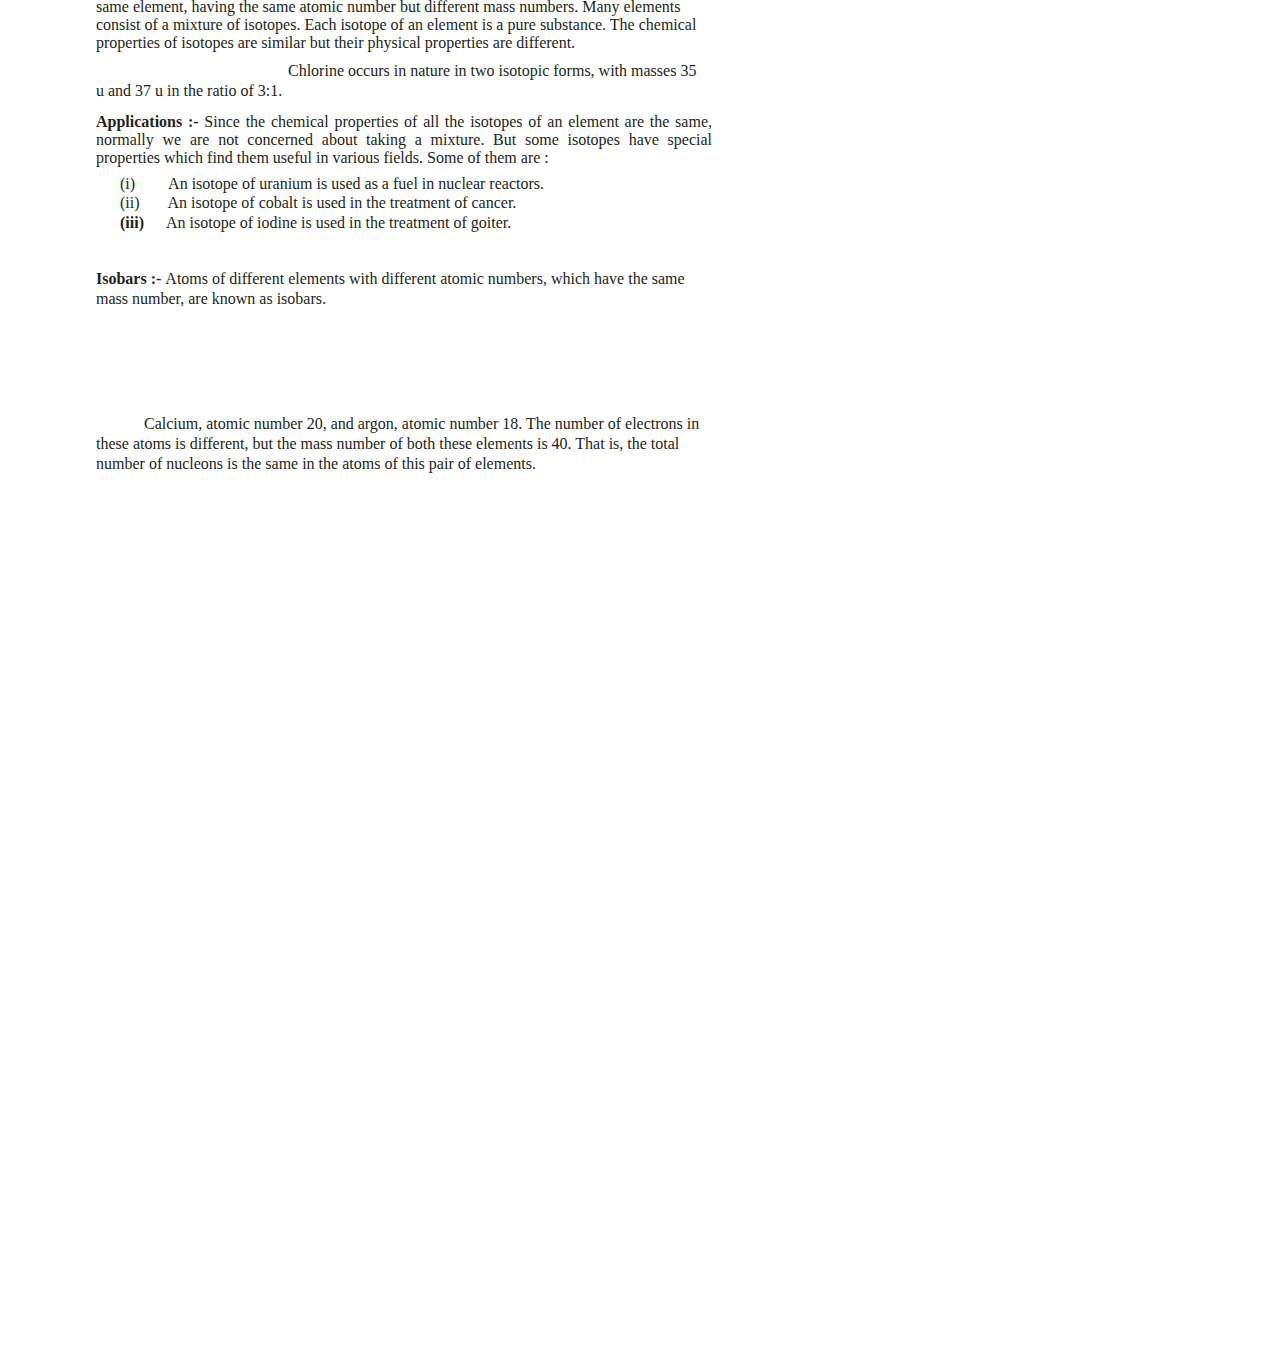
<file: Classes/Class 9/Class - IX ch - 04 STRUCTURE OF THE ATOM.html>
<!DOCTYPE HTML PUBLIC "-//W3C//DTD HTML 4.01//EN" "http://www.w3.org/TR/html4/strict.dtd">
<HTML>
<HEAD>
<META http-equiv="Content-Type" content="text/html; charset=UTF-8">
<TITLE>Class - IX ch - 04 STRUCTURE OF THE ATOM</TITLE>
<META name="generator" content="BCL easyConverter SDK 5.0.210">
<STYLE type="text/css">

body {margin-top: 0px;margin-left: 0px;}

#page_1 {position:relative; overflow: hidden;margin: 96px 0px 97px 96px;padding: 0px;border: none;width: 720px;}





#page_2 {position:relative; overflow: hidden;margin: 114px 0px 121px 96px;padding: 0px;border: none;width: 720px;}




#page_2 #tx1 {position:absolute;top:532px;left:223px;width:376px;height:20px;}

#page_3 {position:relative; overflow: hidden;margin: 96px 0px 122px 96px;padding: 0px;border: none;width: 720px;}





#page_4 {position:relative; overflow: hidden;margin: 94px 0px 105px 96px;padding: 0px;border: none;width: 720px;}

#page_4 #p4dimg1 {position:absolute;top:240px;left:181px;z-index:-1;width:84px;height:39px;}
#page_4 #p4dimg1 #p4img1 {width:84px;height:39px;}




#page_5 {position:relative; overflow: hidden;margin: 96px 0px 880px 96px;padding: 0px;border: none;width: 606px;}





.ft0{font: bold 21px 'Lucida Bright';color: #ff0000;line-height: 24px;}
.ft1{font: bold 19px 'Lucida Bright';color: #231f20;line-height: 24px;}
.ft2{font: 16px 'Lucida Bright';color: #231f20;line-height: 22px;}
.ft3{font: bold 16px 'Lucida Bright';color: #231f20;line-height: 18px;}
.ft4{font: 16px 'Lucida Bright';color: #231f20;line-height: 19px;}
.ft5{font: 16px 'Lucida Bright';color: #231f20;margin-left: 5px;line-height: 19px;}
.ft6{font: 16px 'Lucida Bright';color: #231f20;line-height: 20px;}
.ft7{font: 16px 'Lucida Bright';color: #231f20;margin-left: 5px;line-height: 20px;}
.ft8{font: 16px 'Times New Roman';color: #231f20;line-height: 19px;}
.ft9{font: 16px 'Lucida Bright';color: #231f20;margin-left: 19px;line-height: 19px;}
.ft10{font: 16px 'Times New Roman';color: #231f20;margin-left: 19px;line-height: 19px;}
.ft11{font: 16px 'Lucida Bright';color: #231f20;margin-left: 19px;line-height: 20px;}
.ft12{font: 16px 'Lucida Bright';color: #231f20;margin-left: 33px;line-height: 19px;}
.ft13{font: 16px 'Lucida Bright';color: #231f20;margin-left: 28px;line-height: 20px;}
.ft14{font: 16px 'Lucida Bright';color: #231f20;margin-left: 23px;line-height: 20px;}
.ft15{font: 16px 'Lucida Bright';color: #231f20;line-height: 18px;}
.ft16{font: 16px 'Lucida Bright';color: #231f20;margin-left: 28px;line-height: 18px;}
.ft17{font: 8px 'Lucida Bright';color: #231f20;line-height: 12px;}
.ft18{font: 16px 'Lucida Bright';color: #231f20;margin-left: 28px;line-height: 19px;}
.ft19{font: bold 18px 'Lucida Bright';color: #231f20;line-height: 20px;}
.ft20{font: 16px 'Lucida Bright';color: #231f20;margin-left: 29px;line-height: 19px;}
.ft21{font: bold 19px 'Lucida Bright';color: #231f20;line-height: 20px;}
.ft22{font: bold 19px 'Lucida Bright';color: #231f20;line-height: 22px;}
.ft23{font: 16px 'Lucida Bright';color: #231f20;margin-left: 34px;line-height: 19px;}
.ft24{font: bold 16px 'Lucida Bright';color: #231f20;line-height: 19px;}
.ft25{font: 11px 'Bookman Old Style';color: #231f20;line-height: 13px;}
.ft26{font: 13px 'Bookman Old Style';color: #231f20;line-height: 17px;}
.ft27{font: 11px 'Bookman Old Style';color: #231f20;line-height: 15px;}
.ft28{font: 8px 'Lucida Bright';color: #231f20;line-height: 12px;position: relative; bottom: -5px;}
.ft29{font: 8px 'Lucida Bright';line-height: 12px;}
.ft30{font: 16px 'Lucida Bright';line-height: 20px;}
.ft31{font: 8px 'Lucida Bright';line-height: 12px;position: relative; bottom: -3px;}
.ft32{font: 8px 'Lucida Bright';line-height: 12px;position: relative; bottom: 6px;}
.ft33{font: 8px 'Lucida Bright';line-height: 12px;position: relative; bottom: -5px;}
.ft34{font: bold 16px 'Lucida Bright';line-height: 18px;}
.ft35{font: 16px 'Lucida Bright';color: #231f20;margin-left: 22px;line-height: 20px;}

.p0{text-align: left;margin-top: 0px;margin-bottom: 0px;white-space: nowrap;}
.p1{text-align: left;padding-right: 122px;margin-top: 55px;margin-bottom: 0px;}
.p2{text-align: left;padding-right: 101px;margin-top: 12px;margin-bottom: 0px;}
.p3{text-align: left;margin-top: 19px;margin-bottom: 0px;}
.p4{text-align: left;padding-right: 158px;margin-top: 0px;margin-bottom: 0px;}
.p5{text-align: left;padding-right: 107px;margin-top: 1px;margin-bottom: 0px;}
.p6{text-align: left;margin-top: 15px;margin-bottom: 0px;}
.p7{text-align: left;padding-right: 101px;margin-top: 1px;margin-bottom: 0px;}
.p8{text-align: left;padding-right: 104px;margin-top: 12px;margin-bottom: 0px;}
.p9{text-align: left;padding-right: 119px;margin-top: 1px;margin-bottom: 0px;}
.p10{text-align: left;padding-left: 48px;padding-right: 101px;margin-top: 0px;margin-bottom: 0px;text-indent: -24px;}
.p11{text-align: left;padding-left: 48px;padding-right: 99px;margin-top: 0px;margin-bottom: 0px;text-indent: -24px;}
.p12{text-align: left;padding-left: 48px;padding-right: 108px;margin-top: 1px;margin-bottom: 0px;text-indent: -24px;}
.p13{text-align: left;padding-right: 169px;margin-top: 14px;margin-bottom: 0px;text-indent: 144px;}
.p14{text-align: left;padding-left: 72px;padding-right: 118px;margin-top: 0px;margin-bottom: 0px;text-indent: -48px;}
.p15{text-align: left;padding-left: 24px;margin-top: 1px;margin-bottom: 0px;}
.p16{text-align: left;padding-left: 24px;margin-top: 0px;margin-bottom: 0px;}
.p17{text-align: left;padding-left: 192px;margin-top: 0px;margin-bottom: 0px;}
.p18{text-align: left;margin-top: 0px;margin-bottom: 0px;}
.p19{text-align: left;padding-left: 72px;padding-right: 134px;margin-top: 0px;margin-bottom: 0px;text-indent: -48px;}
.p20{text-align: left;padding-left: 72px;padding-right: 112px;margin-top: 0px;margin-bottom: 0px;text-indent: -48px;}
.p21{text-align: left;padding-left: 72px;padding-right: 107px;margin-top: 2px;margin-bottom: 0px;text-indent: -48px;}
.p22{text-align: left;padding-right: 108px;margin-top: 12px;margin-bottom: 0px;text-indent: 144px;}
.p23{text-align: left;padding-left: 72px;padding-right: 134px;margin-top: 1px;margin-bottom: 0px;text-indent: -48px;}
.p24{text-align: left;padding-left: 72px;padding-right: 124px;margin-top: 1px;margin-bottom: 0px;text-indent: -48px;}
.p25{text-align: left;padding-right: 98px;margin-top: 13px;margin-bottom: 0px;}
.p26{text-align: left;margin-top: 21px;margin-bottom: 0px;}
.p27{text-align: left;margin-top: 1px;margin-bottom: 0px;}
.p28{text-align: left;padding-left: 96px;padding-right: 109px;margin-top: 0px;margin-bottom: 0px;text-indent: -72px;}
.p29{text-align: left;padding-right: 105px;margin-top: 36px;margin-bottom: 0px;}
.p30{text-align: left;padding-right: 139px;margin-top: 0px;margin-bottom: 0px;}
.p31{text-align: left;padding-left: 96px;padding-right: 118px;margin-top: 0px;margin-bottom: 0px;text-indent: -72px;}
.p32{text-align: left;padding-left: 96px;padding-right: 292px;margin-top: 0px;margin-bottom: 0px;}
.p33{text-align: left;padding-left: 96px;margin-top: 1px;margin-bottom: 0px;}
.p34{text-align: left;padding-left: 72px;padding-right: 129px;margin-top: 0px;margin-bottom: 0px;text-indent: -48px;}
.p35{text-align: left;padding-right: 125px;margin-top: 34px;margin-bottom: 0px;}
.p36{text-align: left;padding-right: 101px;margin-top: 0px;margin-bottom: 0px;text-indent: 96px;}
.p37{text-align: justify;padding-right: 106px;margin-top: 0px;margin-bottom: 0px;text-indent: 96px;}
.p38{text-align: left;padding-right: 161px;margin-top: 0px;margin-bottom: 0px;}
.p39{text-align: justify;padding-right: 150px;margin-top: 15px;margin-bottom: 0px;}
.p40{text-align: left;padding-left: 48px;padding-right: 172px;margin-top: 2px;margin-bottom: 0px;}
.p41{text-align: left;padding-left: 48px;margin-top: 1px;margin-bottom: 0px;}
.p42{text-align: left;padding-right: 108px;margin-top: 18px;margin-bottom: 0px;}
.p43{text-align: left;padding-right: 133px;margin-top: 39px;margin-bottom: 0px;}
.p44{text-align: left;padding-right: 102px;margin-top: 0px;margin-bottom: 0px;}
.p45{text-align: left;padding-left: 48px;padding-right: 148px;margin-top: 0px;margin-bottom: 0px;}
.p46{text-align: left;padding-left: 48px;margin-top: 2px;margin-bottom: 0px;}
.p47{text-align: left;padding-right: 118px;margin-top: 17px;margin-bottom: 0px;}
.p48{text-align: left;padding-right: 120px;margin-top: 19px;margin-bottom: 0px;}
.p49{text-align: left;padding-left: 144px;margin-top: 14px;margin-bottom: 0px;}
.p50{text-align: left;padding-left: 192px;padding-right: 462px;margin-top: 0px;margin-bottom: 0px;}
.p51{text-align: left;padding-left: 144px;margin-top: 10px;margin-bottom: 0px;}
.p52{text-align: left;margin-top: 10px;margin-bottom: 0px;}
.p53{text-align: left;padding-right: 97px;margin-top: 16px;margin-bottom: 0px;}
.p54{text-align: left;padding-right: 127px;margin-top: 0px;margin-bottom: 0px;}
.p55{text-align: left;padding-left: 192px;margin-top: 1px;margin-bottom: 0px;}
.p56{text-align: left;padding-right: 102px;margin-top: 12px;margin-bottom: 0px;text-indent: 144px;}
.p57{text-align: left;padding-right: 116px;margin-top: 9px;margin-bottom: 0px;text-indent: 192px;}
.p58{text-align: justify;padding-right: 104px;margin-top: 12px;margin-bottom: 0px;}
.p59{text-align: left;padding-left: 24px;margin-top: 7px;margin-bottom: 0px;}
.p60{text-align: left;padding-right: 123px;margin-top: 36px;margin-bottom: 0px;}
.p61{text-align: left;margin-top: 0px;margin-bottom: 0px;text-indent: 48px;}

.td0{padding: 0px;margin: 0px;width: 240px;vertical-align: bottom;}
.td1{padding: 0px;margin: 0px;width: 296px;vertical-align: bottom;}

.tr0{height: 26px;}

.t0{width: 536px;margin-left: 48px;font: bold 21px 'Lucida Bright';color: #ff0000;}

</STYLE>
</HEAD>

<BODY>
<DIV id="page_1">


<TABLE cellpadding=0 cellspacing=0 class="t0">
<TR>
	<TD class="tr0 td0"><P class="p0 ft0">Chapter – 04</P></TD>
	<TD class="tr0 td1"><P class="p0 ft0">STRUCTURE OF THE ATOM</P></TD>
</TR>
</TABLE>
<P class="p1 ft2"><SPAN class="ft1">The Structure of an Atom :- </SPAN>For explaining the atomic structure, many scientists proposed various atomic models. J.J. Thomson was the first one to propose a model for the structure of an atom.</P>
<P class="p2 ft4"><SPAN class="ft3">Thomson’s model of an atom :- </SPAN>Thomson proposed the model of an atom to be similar to that of a Christmas pudding. The electrons, in a sphere of positive charge, were like currants (dry fruits) in a spherical Christmas pudding. We can also think of a watermelon, the positive charge in the atom is spread all over like the red edible part of the watermelon, while the electrons are studded in the positively charged sphere, like the seeds in the watermelon</P>
<P class="p3 ft4">Thomson proposed that -</P>
<P class="p4 ft4"><SPAN class="ft4">(i)</SPAN><SPAN class="ft5">An atom consists of a positively charged sphere and the electrons are embedded in it.</SPAN></P>
<P class="p5 ft6"><SPAN class="ft6">(ii)</SPAN><SPAN class="ft7">The negative and positive charges are equal in magnitude. So, the atom as a whole is electrically neutral.</SPAN></P>
<P class="p6 ft4">Drawbacks :-</P>
<P class="p7 ft6">Although Thomson’s model explained that atoms are electrically neutral, the results of experiments carried out by other scientists could not be explained by this model.</P>
<P class="p8 ft4"><SPAN class="ft3">Rutherford’s model of an atom :- </SPAN>Ernest Rutherford was interested in knowing how the electrons are arranged within an atom. Rutherford designed an experiment for this.</P>
<P class="p9 ft4">In this experiment, fast moving alpha <NOBR>(<SPAN class="ft8">α</SPAN>)-particles</NOBR> were made to fall on a thin gold foil.</P>
<P class="p10 ft4"><SPAN class="ft4">-</SPAN><SPAN class="ft9">He selected a gold foil because he wanted as thin a layer as possible. This gold foil was about 1000 atoms thick.</SPAN></P>
<P class="p11 ft4"><SPAN class="ft4">-</SPAN><NOBR><SPAN class="ft10">α</SPAN>-particles</NOBR> are <NOBR>doubly-charged</NOBR> helium ions. Since they have a mass of 4 u, the <NOBR>fast-moving</NOBR> <NOBR><SPAN class="ft8">α</SPAN>-particles</NOBR> have a considerable amount of energy.</P>
<P class="p12 ft6"><SPAN class="ft6">-</SPAN><SPAN class="ft11">It was expected that </SPAN><NOBR><SPAN class="ft8">α</SPAN>-particles</NOBR> would be deflected by the <NOBR>sub-atomic</NOBR> particles in the gold atoms. Since the <NOBR><SPAN class="ft8">α</SPAN>-particles</NOBR> were much heavier than the protons, he did not expect to see large deflections.</P>
<P class="p13 ft4">But, the <NOBR><SPAN class="ft8">α</SPAN>-particle</NOBR> scattering experiment gave totally unexpected results. The following observations were made:</P>
<P class="p14 ft4"><SPAN class="ft4">(i)</SPAN><SPAN class="ft12">Most of the fast moving </SPAN><NOBR><SPAN class="ft8">α</SPAN>-particles</NOBR> passed straight through the gold foil.</P>
<P class="p15 ft6"><SPAN class="ft6">(ii)</SPAN><SPAN class="ft13">Some of the </SPAN><NOBR><SPAN class="ft8">α</SPAN>-particles</NOBR> were deflected by the foil by small angles.</P>
<P class="p16 ft6"><SPAN class="ft6">(iii)</SPAN><SPAN class="ft14">Surprisingly one out of every 12000 particles appeared to rebound.</SPAN></P>
</DIV>
<DIV id="page_2">

<DIV id="tx1"><SPAN class="ft6">Neils Bohr put forward the following postulates</SPAN></DIV>

<P class="p17 ft4">Rutherford concluded from the <NOBR><SPAN class="ft8">α</SPAN>-particle</NOBR> scattering</P>
<P class="p18 ft4">experiment that–</P>
<P class="p19 ft4"><SPAN class="ft4">(i)</SPAN><SPAN class="ft12">Most of the space inside the atom is empty because most of the </SPAN><SPAN class="ft8">α</SPAN>- particles passed through the gold foil without getting deflected.</P>
<P class="p20 ft15"><SPAN class="ft15">(ii)</SPAN><SPAN class="ft16">Very few particles were deflected from their path, indicating that the positive charge of the atom occupies very little space.</SPAN></P>
<P class="p21 ft6"><SPAN class="ft6">(iii)</SPAN><SPAN class="ft14">A very small fraction of </SPAN><NOBR><SPAN class="ft8">α</SPAN>-particles</NOBR> were deflected by 1800, indicating that all the positive charge and mass of the gold atom were concentrated in a very small volume within the atom.</P>
<P class="p22 ft4">From the data he also calculated that the radius of the nucleus is about 10<SPAN class="ft17">5 </SPAN>times less than the radius of the atom. On the basis of his experiment, Rutherford put forward the nuclear model of an atom, which had the following features -</P>
<P class="p23 ft4"><SPAN class="ft4">(i)</SPAN><SPAN class="ft12">There is a positively charged centre in an atom called the nucleus. Nearly all the mass of an atom resides in the nucleus.</SPAN></P>
<P class="p15 ft4"><SPAN class="ft4">(ii)</SPAN><SPAN class="ft18">The electrons revolve around the nucleus in circular paths.</SPAN></P>
<P class="p24 ft6"><SPAN class="ft6">(iii)</SPAN><SPAN class="ft14">The size of the nucleus is very small as compared to the size of the atom.</SPAN></P>
<P class="p25 ft3">Drawbacks of Rutherford’s model of the atom :- <SPAN class="ft4">The revolution of the electron in a circular orbit is not expected to be stable. Any particle in a circular orbit would undergo acceleration. During acceleration, charged particles would radiate energy. Thus, the revolving electron would lose energy and finally fall into the nucleus. If this were so, the atom should be highly unstable and hence matter would not exist in the form that we know. We know that atoms are quite stable.</SPAN></P>
<P class="p26 ft19">Bohr’s model of atom :-</P>
<P class="p27 ft4">about the model of an atom:</P>
<P class="p14 ft4"><SPAN class="ft4">(i)</SPAN><SPAN class="ft12">Only certain special orbits known as discrete orbits of electrons, are allowed inside the atom.</SPAN></P>
<P class="p28 ft4"><SPAN class="ft4">(ii)</SPAN><SPAN class="ft20">While revolving in discrete orbits the electrons do not radiate energy. These orbits or shells are called energy levels. These orbits or</SPAN></P>
<P class="p18 ft6">shells are represented by the letters K,L,M,N,… or the numbers, n=1,2,3,4,….</P>
<P class="p29 ft6"><SPAN class="ft21">NEUTRONS :- </SPAN>In 1932, J. Chadwick discovered another subatomic particle which had no charge and a mass nearly equal to that of a proton. It was eventually named as neutron. Neutrons are present in the nucleus of all atoms, except hydrogen. In general, a neutron is represented as ‘n’. The mass of an atom is therefore given by the sum of the masses of protons and neutrons present in the nucleus.</P>
</DIV>
<DIV id="page_3">


<P class="p18 ft22">Distribution of electrons into different orbits :- <SPAN class="ft6">The distribution of</SPAN></P>
<P class="p30 ft4">electrons into different orbits of an atom was suggested by Bohr and Bury. The following rules are followed for writing the number of electrons in different energy levels or shells</P>
<P class="p31 ft4"><SPAN class="ft4">(i)</SPAN><SPAN class="ft23">The maximum number of electrons present in a shell is given by the formula 2n</SPAN><SPAN class="ft17">2</SPAN>, where ‘n’ is the orbit number or energy level index, 1,2,3,…. Hence the maximum number of electrons in different shells are as follows:</P>
<P class="p32 ft15">first orbit or <NOBR>K-shell</NOBR> will be = 2 × 12 = 2, second orbit or <NOBR>L-shell</NOBR> will be = 2 × 22 = 8, third orbit or <NOBR>M-shell</NOBR> will be = 2 × 32 = 18,</P>
<P class="p33 ft4">fourth orbit or <NOBR>N-shell</NOBR> will be = 2 × 42= 32, and so on.</P>
<P class="p28 ft4"><SPAN class="ft4">(ii)</SPAN><SPAN class="ft20">The maximum number of electrons that can be accommodated in the outermost orbit is 8.</SPAN></P>
<P class="p34 ft6"><SPAN class="ft6">(iii)</SPAN><SPAN class="ft14">Electrons are not accommodated in a given shell, unless the inner shells are filled. That is, the shells are filled in a </SPAN><NOBR>step-wise</NOBR> manner.</P>
<P class="p35 ft6"><SPAN class="ft21">Valency :- </SPAN>The electrons in an atom are arranged in different shells/orbits. The electrons present in the outermost shell of an atom are known as the valence electrons.</P>
<P class="p36 ft4">The combining capacity of the atoms of other elements, that is, their tendency to react and form molecules with atoms of the same or different elements, is an attempt to attain a <NOBR>fully-filled</NOBR> outermost shell.</P>
<P class="p37 ft4">An <NOBR>outermost-shell,</NOBR> which had eight electrons was said to possess an octet. Atoms react to achieve an octet in the outermost shell. This was done by sharing, gaining or losing electrons.</P>
<P class="p38 ft24">An atom of each element has a definite combining capacity, called its valency.</P>
<P class="p39 ft4"><SPAN class="ft3">Atomic number :- </SPAN>Protons are present in the nucleus of an atom. It is the number of protons of an atom, which determines its atomic number. It is denoted by ‘Z’. All atoms of an element have the same atomic number, Z. Elements are defined by the number of protons they possess.</P>
<P class="p40 ft4">For hydrogen, Z = 1, because in hydrogen atom, only one proton is present in the nucleus.</P>
<P class="p41 ft6">Similarly, for carbon, Z = 6.</P>
<P class="p42 ft3">The atomic number is defined as the total number of protons present in the nucleus of an atom.</P>
<P class="p43 ft6"><SPAN class="ft3">Mass number :- </SPAN>Mass of an atom is practically due to protons and neutrons alone. These are present in the nucleus of an atom. Hence protons and</P>
</DIV>
<DIV id="page_4">
<DIV id="p4dimg1">
<IMG src="[data-uri]" id="p4img1"></DIV>


<P class="p44 ft4">neutrons are also called nucleons. Therefore, the mass of an atom resides in its nucleus.</P>
<P class="p45 ft4">For example, mass of carbon is 12 u because it has 6 protons and 6 neutrons, 6 u + 6 u = 12 u.</P>
<P class="p46 ft6">Similarly, the mass of aluminium is 27 u (13 protons+14 neutrons).</P>
<P class="p47 ft24">The mass number is defined asthe sum of the total number of protons and neutrons present in the nucleus of an atom.</P>
<P class="p48 ft6">In the notation for an atom, the atomic number, mass number and symbol of the element are to be written as:</P>
<P class="p49 ft25">Mass Number</P>
<P class="p50 ft26">Symbol of element</P>
<P class="p51 ft27">Atomic Number</P>
<P class="p52 ft6">For example, nitrogen is written as <SPAN class="ft28">7</SPAN><SPAN class="ft29">14</SPAN><SPAN class="ft30">N</SPAN>.</P>
<P class="p53 ft4"><SPAN class="ft3">Isotopes :- </SPAN>In nature, a number of atoms of some elements have been identified, which have the same atomic number but different mass numbers.</P>
<P class="p54 ft4">For example, hydrogen atom has three atomic species, namely protium (<SPAN class="ft29">1</SPAN><SPAN class="ft31">1</SPAN>H), deuterium ( <SPAN class="ft32">2</SPAN><SPAN class="ft31">1</SPAN>H or D) and tritium (<SPAN class="ft32">3</SPAN><SPAN class="ft31">1</SPAN>H or T).</P>
<P class="p55 ft6">The atomic number of each one is 1, but the mass</P>
<P class="p18 ft4">number is 1, 2 and 3, respectively. Other such examples are</P>
<P class="p18 ft6">(i) carbon, <SPAN class="ft32">12</SPAN><SPAN class="ft33">6</SPAN>C and <SPAN class="ft32">14</SPAN><SPAN class="ft33">6</SPAN>C, (ii) chlorine, <SPAN class="ft32">35</SPAN><SPAN class="ft33">17</SPAN>Cl and <SPAN class="ft32">37</SPAN><SPAN class="ft33">17</SPAN>Cl, etc.</P>
<P class="p56 ft15">On the basis of these examples, isotopes are defined as the atoms of the same element, having the same atomic number but different mass numbers. Many elements consist of a mixture of isotopes. Each isotope of an element is a pure substance. The chemical properties of isotopes are similar but their physical properties are different.</P>
<P class="p57 ft6">Chlorine occurs in nature in two isotopic forms, with masses 35 u and 37 u in the ratio of 3:1.</P>
<P class="p58 ft15"><SPAN class="ft34">Applications :- </SPAN>Since the chemical properties of all the isotopes of an element are the same, normally we are not concerned about taking a mixture. But some isotopes have special properties which find them useful in various fields. Some of them are :</P>
<P class="p59 ft4"><SPAN class="ft4">(i)</SPAN><SPAN class="ft12">An isotope of uranium is used as a fuel in nuclear reactors.</SPAN></P>
<P class="p16 ft4"><SPAN class="ft4">(ii)</SPAN><SPAN class="ft18">An isotope of cobalt is used in the treatment of cancer.</SPAN></P>
<P class="p15 ft6"><SPAN class="ft3">(iii)</SPAN><SPAN class="ft35">An isotope of iodine is used in the treatment of goiter.</SPAN></P>
<P class="p60 ft6"><SPAN class="ft3">Isobars :- </SPAN>Atoms of different elements with different atomic numbers, which have the same mass number, are known as isobars.</P>
</DIV>
<DIV id="page_5">


<P class="p61 ft6">Calcium, atomic number 20, and argon, atomic number 18. The number of electrons in these atoms is different, but the mass number of both these elements is 40. That is, the total number of nucleons is the same in the atoms of this pair of elements.</P>
</DIV>
</BODY>
</HTML>
</file>
<file: assets/css/style.css>
/*
Author: WebThemez.com
Website: http://webthemez.com
Note: Please do not remove the footer backlink (webthemez.com)--(if you want to remove contact: webthemez@gmail.com)
Licence: Creative Commons Attribution 3.0** - http://creativecommons.org/licenses/by/3.0/
*/
@import url(http://fonts.googleapis.com/css?family=Oswald:400,700);
@import url(http://fonts.googleapis.com/css?family=Lato:400,700);
body {
	font-family: 'Lato', sans-serif;
	font-weight: normal;
    color: #6E6E6E;
}
/*General*/
h1, h2, h3, h4, h5, h6 {
	font-weight: normal;
	font-family: 'Oswald', sans-serif;
}
h1, .h1, h2, .h2, h3, .h3 {
	margin-top: 30px;
}
h2 {
	margin: 30px 0;
}
a{
	color:#3d84e6;

}
a:hover, a:focus{
    color:#3d84e6;
    text-decoration: underline;
}
.navbar-toggle {
	background-color: rgba(0, 0, 0, 0.89);
}
.navbar-nav>li>a {
	padding-top: 12px;
	padding-bottom: 12px;
	font-family: 'Oswald', sans-serif;
	font-weight: 400 !important;
}
blockquote {
	font-style: italic;
	font-family: Georgia;
	color: #999;
	margin: 0px 0 0px;
	padding: 0px 20px;
}
label {
	color: #777;
}
.btn-inline {
	color: #9C9C9C;
	font-size: 15px; 
}
.form-control {
	display: block;
	width: 100%;
	height: 41px;
	padding: 6px 12px;
	font-size: 14px;
	line-height: 2.428571;
	color: #555;
	background-color: #F7F7F7;
	background-image: none;
	border: 1px solid #ccc;
	border-radius: 0px;
}

.section-title {
	margin-bottom: 20px;
}
/* Header */
#head {
	/*background: #181015 url( ../images/bg_header.jpg) no-repeat;*/
	background-size: cover;
	height: 600px;
	text-align: center;
	color: white;
	font-weight: 300;
	position: relative; 
	background-position-x: center;
}
#head.secondary {
	height: 100px;
	min-height: 100px;
	padding-top: 0px;
}
#head .lead {
	font-size: 44px;
	margin-bottom: 6px;
	color: white;
	line-height: 1.15em;
}
#head .tagline {
	color: rgba(255,255,255,0.75);
	margin-bottom: 25px;
}
#head .tagline a {
	color: #fff;
}
#head .btn {
	margin-bottom: 10px;
}
#head .btn-default {
	text-shadow: none;
	background: transparent;
	color: rgba(255,255,255,.5);
	-webkit-box-shadow: inset 0px 0px 0px 3px rgba(255,255,255,.5);
	-moz-box-shadow: inset 0px 0px 0px 3px rgba(255,255,255,.5);
	box-shadow: inset 0px 0px 0px 3px rgba(255,255,255,.5);
	background: transparent;
}
#head .btn-default:hover, #head .btn-default:focus {
	color: rgba(255,255,255,.8);
	-webkit-box-shadow: inset 0px 0px 0px 3px rgba(255,255,255,.8);
	-moz-box-shadow: inset 0px 0px 0px 3px rgba(255,255,255,.8);
	box-shadow: inset 0px 0px 0px 3px rgba(255,255,255,.8);
	background: transparent;
}
#head .btn-default:active, #head .btn-default.active {
	color: #fff;
	-webkit-box-shadow: inset 0px 0px 0px 3px #fff;
	-moz-box-shadow: inset 0px 0px 0px 3px #fff;
	box-shadow: inset 0px 0px 0px 3px #fff;
	background: transparent;
}
.fluid_container {
	bottom: 0;
	height: 100%;
	left: 0;
	right: 0;
	top: 0;
	z-index: 0;
}
#camera_wrap_4 {
	bottom: 0;
	height: 100%;
	left: 0;
	margin-bottom: 0!important;
	position: absolute;
	right: 0;
	top: 0;
}
.camera_bar {
	z-index: 2;
}
.camera_thumbs {
	margin-top: -100px;
	position: relative;
	z-index: 1;
}
.camera_thumbs_cont {
	border-radius: 0;
	-moz-border-radius: 0;
	-webkit-border-radius: 0;
}
.camera_overlayer {
	opacity: .1;
}
.panel {
	margin-bottom: 0px;
	background-color: transparent;
	border: 1px solid transparent;
	border-radius: 0px;
	-webkit-box-shadow: none;
	box-shadow: none;
}
.panel-body {
	padding: 0px;
}
.btn-action, .btn-primary {
	color: #FFEFD7;
	background-image: -webkit-linear-gradient(top, #0ecfec 0%, #09bed9 100%);
	background-image: linear-gradient(to bottom, #0ecfec 0%, #09bed9 100%);
 filter: progid:DXImageTransform.Microsoft.gradient(startColorstr='#0ecfec22', endColorstr='#09bed900', GradientType=0);
 filter: progid:DXImageTransform.Microsoft.gradient(enabled = false);
	background-repeat: repeat-x;
	border: 0 none;
}
.btn-action:hover, .btn-primary:hover {
	background: #04a0b7;
}
.btn:hover, .btn:active {
	color: #c0c0c0;
}
ul, .list.custom-list ul {
	margin: 0 0 11px;
	list-style-type: none;
	padding-left: 10px;
}
.list.custom-list ul li {
	margin: 0;
	padding: 4px 0 5px 0px;
	border-top: 1px dashed #f2f2f2;
	position: relative;
	/*background: url(../images/arrow.png) no-repeat 0 11px;*/
}
.list.custom-list ul li a {
	font: 14px/1.2em 'Roboto', sans-serif;
	color:#878787;
	text-transform: none;
	display: inline;
	position: relative;
}
.thumbnail {
	position: relative;
	margin: 0;
	border-radius: 0;
	box-shadow: none;
	border: none;
	padding: 0;
	background: none; 
	padding: 4px;
}
.thumbnail time {
	background: #3d84e6;
	padding: 5px 0;
	display: block;
	text-indent: 12px;
	color: #fff;
}
.thumbnail .caption {
	padding: 9px 0 0;
	color: #606577;
}

.thumbnail .caption a {
	font: 20px;
}
.slideUp {
	top: -100px;
}
.navbar-inverse {
	background: #fff;  
margin: 0 auto; 
}
.navbar-inverse {
	border: none;
}
.navbar-inverse .navbar-nav > li > a, .navbar-inverse .navbar-nav > .open ul > a {
	color: #B8B8B8;
	font-size: 16px;
	text-transform: uppercase;
}
.navbar-inverse .navbar-nav > li > a:hover, .navbar-inverse .navbar-nav > li > a:focus, 
.navbar-inverse .navbar-nav > .open > a:hover, .navbar-inverse .navbar-nav > .open > a:focus,
.navbar-inverse .navbar-nav > .active > a{
	background: #3d84e6;
	color: #fff !important;
    border-radius: 0px;
} 
.navbar-inverse .navbar-nav > li > a, .navbar-inverse .navbar-nav > .open ul > a {
	text-align: left;
}
.navbar-inverse .navbar-nav > .active > a, .navbar-inverse .navbar-nav > .active > a:hover{
color: #fff !important;
    border-radius: 0px;
    background: #3d84e6;
}
.heading-text{
    position: absolute;
    z-index: 999;
    text-align: center;
    width: 100%;
    left: 0px;
    right: 0px;
    top: 30%;
}
.heading-text h1{
    font-size: 45px;
}
.heading-text p{
font-size: 27px;
}
/* Highlights*/
.highlight {
	margin-top: 40px;
}
.h-caption {
	text-align: center;
}
.h-caption i {
	display: block;
	font-size: 54px;
	color: #3d84e6;
	margin-bottom: 36px;
}
.h-caption h4 {
	color: #382526;
	font-size: 16px;
	font-weight: bold;
	margin-bottom: 20px;
}
div.hbox {
	background: #fff;
	padding: 10px 15px;
}

.jumbotron {
	background-color: #E0E0E0;
}
.page-header {
	border-bottom: 1px solid #15c008;
}
.page-title {
	margin-top: 20px;
	font-weight: 300;
	color: #15c008;
}
.text-muted {
	color: #888;
}
.breadcrumb {
	background: none;
	padding: 0;
	margin: 30px 0 0px 0;
}
ul.list-spaces li {
	margin-bottom: 10px;
}
/* Helpers */
.container-full {
	margin: 0 auto;
	width: 100%;
}
.top-space {
	margin-top: 60px;
}
.top-margin {
	margin-top: 20px;
}
.circle {
	background: rgb(214, 214, 214);
	width: 95px;
	height: 95px;
	border-radius: 90px;
	line-height: 95px;
	margin: 0 auto 20px;
}
img {
	max-width: 100%;
}
img.pull-right {
	margin-left: 10px;
}
img.pull-left {
	margin-right: 10px;
}
#map {
	width: 100%;
	height: 280px;
}
#social {
	margin-top: 50px;
	margin-bottom: 50px;
}
#social .wrapper {
	width: 340px;
	margin: 0 auto;
}
.sidebar {
	padding-top: 36px;
	padding-bottom: 30px;
}
.sidebar .panel {
	margin-bottom: 20px;
}
.sidebar h1, .sidebar .h1, .sidebar h2, .sidebar .h2, .sidebar h3, .sidebar .h3 {
	margin-top: 20px;
}
.featured-box {
	padding: 20px;
    padding-left: 0px;
	margin-bottom: 20px;
}
.featured-box .text {
	padding-left: 0px;
}
.featured-box h3 {
    font-size: 18px;
	margin: 0 0 5px 0;
}
.featured-box i {
	position: absolute;
	display: inline-block;
	color: #A8A8A8; 
	padding: 0px;
	border-radius: 50px;
	width: 24px;
	height: 24px;
	margin: 0px;
	width: 60px;
	height: 60px;
	text-align: center;
	line-height: 60px;
}
footer {
	border-top: 1px solid #e5e5e5;
	background:#D8D8D8;
	margin-top: 40px;
    padding-top: 20px;
}
 ul.menu{
    padding: 0px;
}
.menu li{
    padding: 5px 0px;
}
.menu li a{
    color:#717171;
}
.social {
	margin: 20px 0;
}
.social a {
	font-size: 32px;
	margin: 0 10px;
	color: #8c8c8c;
}
.social a:hover {
	color: #3d84e6;
}
/* Footer */
.footer1 {
	background: #fff;
	padding: 30px 0 0 0;
	font-size: 12px;
	color: #999;
}
.footer1 a {
	color: #ccc;
}
.footer1 a:hover {
	color: #fff;
}
.footer1 .panel {
	margin-bottom: 30px;
}
.footer1 .panel-title {
	font-size: 17px;
	font-weight: bold;
	color: #ccc;
	margin: 0 0 20px;
}
.footer1 .entry-meta {
	border-top: 1px solid #ccc;
	border-bottom: 1px solid #ccc;
	margin: 0 0 35px 0;
	padding: 2px 0;
	color: #888888;
	font-size: 12px;
	font-size: 0.75rem;
}
.footer1 .entry-meta a {
	color: #333333;
}
.footer1 .entry-meta .meta-in {
	border-top: 1px solid #ccc;
	border-bottom: 1px solid #ccc;
	padding: 10px 0;
}
.follow-me-icons {
	font-size: 30px;
}
.follow-me-icons i {
	float: left;
	margin: 0 10px 0 0;
	color: #3d84e6;
}
.footer2 {
	background: #000;
	padding: 15px 0;
	color: #aaa;
	font-size: 12px;
}
.footer2 a {
	color: #aaa;
}
.footer2 a:hover {
	color: #fff;
}
.footer2 p {
	margin: 0;
}
.panel-simplenav {
	margin-left: -5px;
}
.panel-simplenav a {
	margin: 0 5px;
}
#services .fa {
	color: #3d84e6;
}
/* carousel */
#quote-carousel {
	padding: 0 10px 30px 10px;
	margin-top: 30px 0px 0px;
}
/* Control buttons  */
#quote-carousel .carousel-control {
	background: none;
	color: #222;
	font-size: 2.3em;
	text-shadow: none;
	margin-top: 30px;
}
/* Previous button  */
#quote-carousel .carousel-control.left {
	left: -12px;
}
/* Next button  */
#quote-carousel .carousel-control.right {
	right: -12px !important;
}
/* Changes the position of the indicators */
#quote-carousel .carousel-indicators {
	right: 50%;
	top: auto;
	bottom: 0px;
	margin-right: -19px;
}
/* Changes the color of the indicators */
#quote-carousel .carousel-indicators li {
	background: #c0c0c0;
}
#quote-carousel .carousel-indicators .active {
	background: #333333;
}
#quote-carousel img {
	width: 250px;
	height: 100px;
}
/* End carousel */

.item blockquote {
	border-left: none;
	margin: 0;
}
.item blockquote img {
	margin-bottom: 10px;
}
.item blockquote p:before {
	content: "\f10d";
	font-family: 'Fontawesome';
	float: left;
	margin-right: 10px;
}
.contact ul {
	padding: 0px;
}
.contact ul li {
	margin-bottom: 10px;
	list-style: none;
}
footer ul li {
	list-style: none;
}
#map-canvas {
	height: 100%;
	margin: 0px;
	padding: 0px;
}
/* ------- */

.isotopeWrapper article {
	margin-bottom: 30px;
}

#portfolio img {
	width: 100%;
}
#portfolio article p {
	margin-bottom: 1.45em;
	/*set next row on the baseline*/;
}
nav#filter {
	margin-bottom: 1.5em;
}
nav#filter li {
	display: inline-block;
	margin: 10px;
}
nav#filter a {
	padding: 4px 12px;
	line-height: 20px;
	border: 1px solid #3d84e6;
	text-decoration: none;
	color: #3d84e6;
    border-left: 0px;
border-right: 0px;
}
nav#filter a.current {
	background: #3d84e6;
	color: #fff;
}
.iconColor .fa {
	color: #ee0c45;
}
.portfolio-items article img {
	width: 100%;
}
.portfolio-item {
	display: block;
	position: relative;
	-webkit-transition: all 0.2s ease-in-out;
	-moz-transition: all 0.2s ease-in-out;
	-o-transition: all 0.2s ease-in-out;
	transition: all 0.2s ease-in-out;
}
.portfolio-item img {
	-webkit-transition: all 300ms linear;
	-moz-transition: all 300ms linear;
	-o-transition: all 300ms linear;
	-ms-transition: all 300ms linear;
	transition: all 300ms linear;
}
.portfolio-item .portfolio-desc {
	display: block;
	opacity: 0;
	position: absolute;
	width: 100%;
	left: 0;
	top: 0;
	color: rgba(220, 220, 220);
}
.fancybox-overlay {
	background: rgba(0, 0, 0, 0.64);
}
.portfolio-item:hover .portfolio-desc {
	padding-top: 20%;
	height: 100%;
	transition: all 200ms ease-in-out 0s;
	opacity: 1;
	background: rgba(61, 61, 61, 0.67);
}
.portfolio-item .portfolio-desc a {
	color: #fff;
	text-align: center;
	display: block;
}
.portfolio-item .portfolio-desc a:hover {
	/*text-shadow: 2px 2px 1px rgba(0, 0, 0, 0.7);*/
	text-decoration: none;
}
.portfolio-item .portfolio-desc .folio-info {
	top: -20px;
	padding: 30px;
	height: 0;
	opacity: 0;
	position: relative;
}
.portfolio-item:hover .folio-info {
	height: 100%;
	opacity: 1;
	transition: all 500ms ease-in-out 0s;
	top: 5px;
}
.portfolio-item .portfolio-desc .folio-info h5 {
	text-transform: uppercase;
	text-align: center;
	font-weight: bold;
	font-size: 1.4em;
}
.portfolio-item .portfolio-desc .folio-info p {
	color: #ffffff;
	font-size: 12px;
}
.newsBox {
	margin-bottom: 12px;
}
.newsBox img {
	width: 100% !important;
}
/*Da Slider*/
.da-slider {
	width: auto;
	height: auto;
	max-height: initial;
	position: absolute;
	top: 0px;
	bottom: 0px;
	right: 0px;
	left: 0px;
}
.da-slide h2 {
	text-align: left;
	top: 15%;
	font-weight: bold;
}
.da-slide p {
	text-align: left;
	top: 40%;
	font-size: 30px;
}
.da-arrows span {
	position: absolute;
	top: 45%;
}
.da-dots span.da-dots-current:after {
	content: '';
	background: #3d84e6;
}
.team-member {
	padding-top: 5px;
	margin-bottom: 15px;
}
.team-heading {
	display: block;
	width: 100%;
}
.member-img {
	overflow: hidden;
}
.member-img img {
	border-radius: 0px; 
}
.team-socials {
	margin: 15px 0;
	display: block;
	text-align: center;
}
.team-socials i {
	width: 35px;
	height: 35px;
	position: relative;
	display: inline-block;
	text-align: center;
	font-size: 18px;
	color: #C7C7C7;
}
.team-socials i:hover {
	color: #3d84e6;
}
.team-member h4 {
	font-size: 19px;
	line-height: 32px;
	padding: 10px 0 0;
	text-align: center;
	margin: 0px;
}
.team-member .pos {
	display: block;
	margin: 0;
	text-align: center;
}
#head.secondary { 
	padding-top: 0px;
	background:#3d84e6;
	/*background: #3d84e6;*/
	background-size: cover;
	text-align: center; 
    padding:10px 0;
	height: 140px; 
}
#head.secondary h1{ 
    COLOR: #fff;
    text-align: center;
}
/*Price table*/
.flat {
	margin: 30px 0;
}
.flat .plan {
	border-radius: 0px;
	list-style: none;
	padding: 0 0 20px;
	margin: 0 0 15px;
	background: #fff;
	text-align: center;
	box-shadow: 0px 3px 3px rgba(0, 0, 0, 0.29) !important;
}
.flat .plan li {
	padding: 10px 15px;
	color: #ccc;
	border-top: 1px solid #f5f5f5;
	-webkit-transition: 300ms;
	transition: 300ms;
}
.flat .plan li.plan-price {
	border-top: 0;
}
.flat .plan li.plan-name {
	border-radius: 0;
	padding: 15px;
	font-size: 24px;
	line-height: 24px;
	color: #fff;
	background: #4E4E4E;
	margin-bottom: 30px;
	border-top: 0;
}
.flat .plan li > strong {
	color: #6B6B6B;
	font-weight: normal;
}
.flat .plan li.plan-action {
	margin-top: 10px;
	border-top: 0;
}
.flat .plan.featured {
	-webkit-transform: scale(1.1);
	-ms-transform: scale(1.1);
	transform: scale(1.1);
}
.flat .plan.featured:hover li.plan-name, .flat .plan:hover li.plan-name, .flat .plan.featured.plan-name {
	background: #3d84e6 !important;
}
.btn {
	background: #3d84e6;
	color: #fff;
}
.footer2 a {
	padding: 4px 8px;
}

/**
  MEDIA QUERIES
*/
@media (max-width: 767px) {
#head.secondary {
	height: 80px;
	min-height: 80px;
	background-size: initial;
}
#camera_wrap_4, #head{
height:480px !important;
}
#head .lead {
	font-size: 34px;
}
}

/* Small devices (tablets, 768px and up) */
@media (min-width: 768px) {
#quote-carousel {
	margin-bottom: 0;
	padding: 0 40px 30px 40px;
	margin-top: 30px;
}
}

@media (max-width: 767px) {
.navbar-collapse ul {
	text-align: right;
	margin-right: 0px;
}
}

/* Small devices (tablets, up to 768px) */
@media (max-width: 768px) {
/* Make the indicators larger for easier clicking with fingers/thumb on mobile */
    #head.secondary { 
height: 157px !important;
}
#camera_wrap_4, #head{
height:480px !important;
}
.navbar-inverse .navbar-nav > li > a, .navbar-inverse .navbar-nav > .open ul > a {
	font-size: 13px;
}
    .navbar-inverse .navbar-nav > li > a, .navbar-inverse .navbar-nav > .open ul > a {
text-align: right;
}
#quote-carousel .carousel-indicators {
	bottom: -20px !important;
}
#quote-carousel .carousel-indicators li {
	display: inline-block;
	margin: 0px 5px;
	width: 15px;
	height: 15px;
}
#quote-carousel .carousel-indicators li.active {
	margin: 0px 5px;
	width: 20px;
	height: 20px;
}
.footer2 p {
	margin: 0;
	text-align: center;
}
}

@media (max-width: 420px) { 
#camera_wrap_4, #head{
height:380px !important;
}
.da-slide h2 {
	font-size: 28px;
}
.da-slide p {
	font-size: 19px;
	font-weight: 400;
}
}
.camera_caption h2 {
border-bottom: 4px solid #1fcdff;
font-family: 'Open Sans', sans-serif;
font-size: 100px;
font-weight: 700;
letter-spacing: -2px;
}
.camera_fakehover:before {
content: '';
width: 100%;
height: initial;
background: rgba(8, 111, 148, 0.5);
z-index: 99999;
position: absolute;
height: inherit;
width: 100%;
left: 0px;
}
.grey-box-icon {
background: #f6f6f6;
padding: 15px 20px 20px 20px;
text-align: center;
margin-top: 113px;
position: relative;
}
.grey-box-icon-pos{
    margin-top: -88px;
    margin-bottom: 31px;
}
.grey-box-icon:hover .fontawesome-icon.circle-white {
background-color: #f6f6f6;
color: #697277;
-moz-transition: all .2s ease-in;
-webkit-transition: all .2s ease-in;
-o-transition: all .2s ease-in;
transition: all .2s ease-in;
}
.footer_post li {
float: left;
margin: 2px;
list-style: none;
}

.video-list-thumbs > li{
    margin-bottom:12px
}
.video-list-thumbs > li > a{
	display:block;
	position:relative;
	background-color: #212121;
	color: #fff;
	padding: 8px;
	border-radius:3px
}
.video-list-thumbs > li > a:hover{
	background-color:#000;
	transition:all 500ms ease;
	box-shadow:0 2px 4px rgba(0,0,0,.3);
	text-decoration:none
}
.video-list-thumbs h2{
	bottom: 0;
	font-size: 14px;
	height: 33px;
	margin: 8px 0 0;
}
.video-list-thumbs .play-button{
    font-size: 60px;
    opacity: 0.6;
    position: absolute;
    right: 43%;
    top: 34%;
    background: url(../images/playbutton.png) no-repeat;
    width: 36px;
    height: 36px;
}
.video-list-thumbs > li > a:hover .play-button{
	color:#fff;
	opacity:1; 
	transition:all 500ms ease;
}
.video-list-thumbs .duration{
	background-color: rgba(0, 0, 0, 0.4);
	border-radius: 2px;
	color: #fff;
	font-size: 11px;
	font-weight: bold;
	left: 12px;
	line-height: 13px;
	padding: 2px 3px 1px;
	position: absolute;
	top: 12px;
}
.video-list-thumbs > li > a:hover .duration{
	background-color:#000;
	transition:all 500ms ease;
}
@media (min-width:320px) and (max-width: 480px) { 
	.video-list-thumbs .glyphicon-play-circle{
    font-size: 35px;
    right: 36%;
    top: 27%;
	}
	.video-list-thumbs h2{
		bottom: 0;
		font-size: 12px;
		height: 22px;
		margin: 8px 0 0;
	}
}
</file>
<file: assets/css/camera.css>
/**************************
*
*	GENERAL
*
**************************/
.camera_wrap a, .camera_wrap img, 
.camera_wrap ol, .camera_wrap ul, .camera_wrap li,
.camera_wrap table, .camera_wrap tbody, .camera_wrap tfoot, .camera_wrap thead, .camera_wrap tr, .camera_wrap th, .camera_wrap td
.camera_thumbs_wrap a, .camera_thumbs_wrap img, 
.camera_thumbs_wrap ol, .camera_thumbs_wrap ul, .camera_thumbs_wrap li,
.camera_thumbs_wrap table, .camera_thumbs_wrap tbody, .camera_thumbs_wrap tfoot, .camera_thumbs_wrap thead, .camera_thumbs_wrap tr, .camera_thumbs_wrap th, .camera_thumbs_wrap td {
	background: none;
	border: 0;
	font: inherit;
	font-size: 100%;
	margin: 0;
	padding: 0;
	vertical-align: baseline;
	list-style: none
}
.camera_wrap {
	direction: ltr;
	display: none;
	float: left;
	position: relative;
	z-index: 0;
}
.camera_wrap img {
	max-width: none!important;
}
.camera_fakehover {
	height: 100%;
	min-height: 60px;
	position: relative;
	width: 100%;
	z-index: 1;
}
.camera_wrap {
	width: 100%;
}
.camera_src {
	display: none;
}
.cameraCont, .cameraContents {
	height: 100%;
	position: relative;
	width: 100%;
	z-index: 1;
}
.cameraSlide {
	bottom: 0;
	left: 0;
	position: absolute;
	right: 0;
	top: 0;
	width: 100%;
}
.cameraContent {
	bottom: 0;
	display: none;
	left: 0;
	position: absolute;
	right: 0;
	top: 0;
	width: 100%;
}
.camera_target {
	bottom: 0;
	height: 100%;
	left: 0;
	overflow: hidden;
	position: absolute;
	right: 0;
	text-align: left;
	top: 0;
	width: 100%;
	z-index: 0;
}
.camera_overlayer {
	bottom: 0;
	height: 100%;
	left: 0;
	overflow: hidden;
	position: absolute;
	right: 0;
	top: 0;
	width: 100%;
	z-index: 0;
}
.camera_target_content {
	bottom: 0;
	left: 0;
	overflow: hidden;
	position: absolute;
	right: 0;
	top: 0;
	z-index: 2;
}
.camera_target_content .camera_link {
    background: url(assets/images/blank.gif);
	display: block;
	height: 100%;
	text-decoration: none;
}
.camera_loader {
    background: #fff url(assets/images/camera-loader.gif) no-repeat center;
	background: rgba(255, 255, 255, 0.9) url(assets/images/camera-loader.gif) no-repeat center;
	border: 1px solid #ffffff;
	-webkit-border-radius: 18px;
	-moz-border-radius: 18px;
	border-radius: 18px;
	height: 36px;
	left: 50%;
	overflow: hidden;
	position: absolute;
	margin: -18px 0 0 -18px;
	top: 50%;
	width: 36px;
	z-index: 3;
}
.camera_bar {
	bottom: 0;
	left: 0;
	overflow: hidden;
	position: absolute;
	right: 0;
	top: 0;
	z-index: 3;
}
.camera_thumbs_wrap.camera_left .camera_bar, .camera_thumbs_wrap.camera_right .camera_bar {
	height: 100%;
	position: absolute;
	width: auto;
}
.camera_thumbs_wrap.camera_bottom .camera_bar, .camera_thumbs_wrap.camera_top .camera_bar {
	height: auto;
	position: absolute;
	width: 100%;
}
.camera_nav_cont {
	height: 65px;
	overflow: hidden;
	position: absolute;
	right: 9px;
	top: 15px;
	width: 120px;
	z-index: 4;
}
.camera_caption {
	bottom: 0;
	display: block;
	position: absolute;
	width: 100%;
}
.camera_caption > div {
	padding: 10px 20px;
}
.camerarelative {
	overflow: hidden;
	position: relative;
}
.imgFake {
	cursor: pointer;
}
.camera_prevThumbs {
	bottom: 4px;
	cursor: pointer;
	left: 0;
	position: absolute;
	top: 4px;
	visibility: hidden;
	width: 30px;
	z-index: 10;
}
.camera_prevThumbs div {
	background: url(../images/camera_skins.png) no-repeat -160px 0;
	display: block;
	height: 40px;
	margin-top: -20px;
	position: absolute;
	top: 50%;
	width: 30px;
}
.camera_nextThumbs {
	bottom: 4px;
	cursor: pointer;
	position: absolute;
	right: 0;
	top: 4px;
	visibility: hidden;
	width: 30px;
	z-index: 10;
}
.camera_nextThumbs div {
	background: url(../images/camera_skins.png) no-repeat -190px 0;
	display: block;
	height: 40px;
	margin-top: -20px;
	position: absolute;
	top: 50%;
	width: 30px;
}
.camera_command_wrap .hideNav {
	display: none;
}
.camera_command_wrap {
	left: 0;
	position: relative;
	right:0;
	z-index: 4;
}
.camera_wrap .camera_pag .camera_pag_ul {
	list-style: none;
	margin: 0;
	padding: 0;
	text-align: right;
}
.camera_wrap .camera_pag .camera_pag_ul li {
	-webkit-border-radius: 8px;
	-moz-border-radius: 8px;
	border-radius: 8px;
	cursor: pointer;
	display: inline-block;
	height: 16px;
	margin: 20px 5px;
	position: relative;
	text-align: left;
	text-indent: 9999px;
	width: 16px;
}
.camera_commands_emboss .camera_pag .camera_pag_ul li {
	-moz-box-shadow:
		0px 1px 0px rgba(255,255,255,1),
		inset 0px 1px 1px rgba(0,0,0,0.2);
	-webkit-box-shadow:
		0px 1px 0px rgba(255,255,255,1),
		inset 0px 1px 1px rgba(0,0,0,0.2);
	box-shadow:
		0px 1px 0px rgba(255,255,255,1),
		inset 0px 1px 1px rgba(0,0,0,0.2);
}
.camera_wrap .camera_pag .camera_pag_ul li > span {
	-webkit-border-radius: 5px;
	-moz-border-radius: 5px;
	border-radius: 5px;
	height: 8px;
	left: 4px;
	overflow: hidden;
	position: absolute;
	top: 4px;
	width: 8px;
}
.camera_commands_emboss .camera_pag .camera_pag_ul li:hover > span {
	-moz-box-shadow:
		0px 1px 0px rgba(255,255,255,1),
		inset 0px 1px 1px rgba(0,0,0,0.2);
	-webkit-box-shadow:
		0px 1px 0px rgba(255,255,255,1),
		inset 0px 1px 1px rgba(0,0,0,0.2);
	box-shadow:
		0px 1px 0px rgba(255,255,255,1),
		inset 0px 1px 1px rgba(0,0,0,0.2);
}
.camera_wrap .camera_pag .camera_pag_ul li.cameracurrent > span {
	-moz-box-shadow: 0;
	-webkit-box-shadow: 0;
	box-shadow: 0;
}
.camera_pag_ul li img {
	display: none;
	position: absolute;
}
.camera_pag_ul .thumb_arrow {
    border-left: 4px solid transparent;
    border-right: 4px solid transparent;
    border-top: 4px solid;
	top: 0;
	left: 50%;
	margin-left: -4px;
	position: absolute;
}
.camera_prev, .camera_next, .camera_commands {
	cursor: pointer;
	height: 40px;
	margin-top: -20px;
	position: absolute;
	top: 50%;
	width: 40px;
	z-index: 2;
}
.camera_prev {
	left: 0;
}
.camera_prev > span {
	background: url(../images/camera_skins.png) no-repeat 0 0;
	display: block;
	height: 40px;
	width: 40px;
}
.camera_next {
	right: 0;
}
.camera_next > span {
	background: url(../images/camera_skins.png) no-repeat -40px 0;
	display: block;
	height: 40px;
	width: 40px;
}
.camera_commands {
	right: 41px;
}
.camera_commands > .camera_play {
	background: url(../images/camera_skins.png) no-repeat -80px 0;
	height: 40px;
	width: 40px;
}
.camera_commands > .camera_stop {
	background: url(../images/camera_skins.png) no-repeat -120px 0;
	display: block;
	height: 40px;
	width: 40px;
}
.camera_wrap .camera_pag .camera_pag_ul li {
	-webkit-border-radius: 8px;
	-moz-border-radius: 8px;
	border-radius: 8px;
	cursor: pointer;
	display: inline-block;
	height: 16px;
	margin: 20px 5px;
	position: relative;
	text-indent: 9999px;
	width: 16px;
}
.camera_thumbs_cont {
	-webkit-border-bottom-right-radius: 4px;
	-webkit-border-bottom-left-radius: 4px;
	-moz-border-radius-bottomright: 4px;
	-moz-border-radius-bottomleft: 4px;
	border-bottom-right-radius: 4px;
	border-bottom-left-radius: 4px;
	overflow: hidden;
	position: relative;
	width: 100%;
}
.camera_commands_emboss .camera_thumbs_cont {
	-moz-box-shadow:
		0px 1px 0px rgba(255,255,255,1),
		inset 0px 1px 1px rgba(0,0,0,0.2);
	-webkit-box-shadow:
		0px 1px 0px rgba(255,255,255,1),
		inset 0px 1px 1px rgba(0,0,0,0.2);
	box-shadow:
		0px 1px 0px rgba(255,255,255,1),
		inset 0px 1px 1px rgba(0,0,0,0.2);
}
.camera_thumbs_cont > div {
	float: left;
	width: 100%;
}
.camera_thumbs_cont ul {
	overflow: hidden;
	padding: 3px 4px 8px;
	position: relative;
	text-align: center;
}
.camera_thumbs_cont ul li {
	display: inline;
	padding: 0 4px;
}
.camera_thumbs_cont ul li > img {
	border: 1px solid;
	cursor: pointer;
	margin-top: 5px;
	vertical-align:bottom;
}
.camera_clear {
	display: block;
	clear: both;
}
.showIt {
	display: none;
}
.camera_clear {
	clear: both;
	display: block;
	height: 1px;
	margin: -1px 0 25px;
	position: relative;
}
/**************************
*
*	COLORS & SKINS
*
**************************/
.pattern_1 .camera_overlayer {
	background: url(../images/patterns/overlay1.png) repeat;
}
.pattern_2 .camera_overlayer {
	background: url(../images/patterns/overlay2.png) repeat;
}
.pattern_3 .camera_overlayer {
	background: url(../images/patterns/overlay3.png) repeat;
}
.pattern_4 .camera_overlayer {
	background: url(../images/patterns/overlay4.png) repeat;
}
.pattern_5 .camera_overlayer {
	background: url(../images/patterns/overlay5.png) repeat;
}
.pattern_6 .camera_overlayer {
	background: url(assets/images/patterns/overlay6.png) repeat;
}
.pattern_7 .camera_overlayer {
	background: url(assets/images/patterns/overlay7.png) repeat;
}
.pattern_8 .camera_overlayer {
	background: url(assets/images/patterns/overlay8.png) repeat;
}
.pattern_9 .camera_overlayer {
	background: url(assets/images/patterns/overlay9.png) repeat;
}
.pattern_10 .camera_overlayer {
	background: url(assets/images/patterns/overlay10.png) repeat;
}
.camera_caption {
	color: #fff;
}
.camera_caption > div {
	background: #000;
	background: rgba(0, 0, 0, 0.8);
}
.camera_wrap .camera_pag .camera_pag_ul li {
	background: #b7b7b7;
}
.camera_wrap .camera_pag .camera_pag_ul li:hover > span {
	background: #b7b7b7;
}
.camera_wrap .camera_pag .camera_pag_ul li.cameracurrent > span {
	background: #434648;
}
.camera_pag_ul li img {
	border: 4px solid #e6e6e6;
	-moz-box-shadow: 0px 3px 6px rgba(0,0,0,.5);
	-webkit-box-shadow: 0px 3px 6px rgba(0,0,0,.5);
	box-shadow: 0px 3px 6px rgba(0,0,0,.5);
}
.camera_pag_ul .thumb_arrow {
    border-top-color: #e6e6e6;
}
.camera_prevThumbs, .camera_nextThumbs, .camera_prev, .camera_next, .camera_commands, .camera_thumbs_cont {
	background: #d8d8d8;
	background: rgba(216, 216, 216, 0.85);
}
.camera_wrap .camera_pag .camera_pag_ul li {
	background: #b7b7b7;
}
.camera_thumbs_cont ul li > img {
	border-color: 1px solid #000;
}
/*AMBER SKIN*/
.camera_amber_skin .camera_prevThumbs div {
	background-position: -160px -160px;
}
.camera_amber_skin .camera_nextThumbs div {
	background-position: -190px -160px;
}
.camera_amber_skin .camera_prev > span {
	background-position: 0 -160px;
}
.camera_amber_skin .camera_next > span {
	background-position: -40px -160px;
}
.camera_amber_skin .camera_commands > .camera_play {
	background-position: -80px -160px;
}
.camera_amber_skin .camera_commands > .camera_stop {
	background-position: -120px -160px;
}
/*ASH SKIN*/
.camera_ash_skin .camera_prevThumbs div {
	background-position: -160px -200px;
}
.camera_ash_skin .camera_nextThumbs div {
	background-position: -190px -200px;
}
.camera_ash_skin .camera_prev > span {
	background-position: 0 -200px;
}
.camera_ash_skin .camera_next > span {
	background-position: -40px -200px;
}
.camera_ash_skin .camera_commands > .camera_play {
	background-position: -80px -200px;
}
.camera_ash_skin .camera_commands > .camera_stop {
	background-position: -120px -200px;
}
/*AZURE SKIN*/
.camera_azure_skin .camera_prevThumbs div {
	background-position: -160px -240px;
}
.camera_azure_skin .camera_nextThumbs div {
	background-position: -190px -240px;
}
.camera_azure_skin .camera_prev > span {
	background-position: 0 -240px;
}
.camera_azure_skin .camera_next > span {
	background-position: -40px -240px;
}
.camera_azure_skin .camera_commands > .camera_play {
	background-position: -80px -240px;
}
.camera_azure_skin .camera_commands > .camera_stop {
	background-position: -120px -240px;
}
/*BEIGE SKIN*/
.camera_beige_skin .camera_prevThumbs div {
	background-position: -160px -120px;
}
.camera_beige_skin .camera_nextThumbs div {
	background-position: -190px -120px;
}
.camera_beige_skin .camera_prev > span {
	background-position: 0 -120px;
}
.camera_beige_skin .camera_next > span {
	background-position: -40px -120px;
}
.camera_beige_skin .camera_commands > .camera_play {
	background-position: -80px -120px;
}
.camera_beige_skin .camera_commands > .camera_stop {
	background-position: -120px -120px;
}
/*BLACK SKIN*/
.camera_black_skin .camera_prevThumbs div {
	background-position: -160px -40px;
}
.camera_black_skin .camera_nextThumbs div {
	background-position: -190px -40px;
}
.camera_black_skin .camera_prev > span {
	background-position: 0 -40px;
}
.camera_black_skin .camera_next > span {
	background-position: -40px -40px;
}
.camera_black_skin .camera_commands > .camera_play {
	background-position: -80px -40px;
}
.camera_black_skin .camera_commands > .camera_stop {
	background-position: -120px -40px;
}
/*BLUE SKIN*/
.camera_blue_skin .camera_prevThumbs div {
	background-position: -160px -280px;
}
.camera_blue_skin .camera_nextThumbs div {
	background-position: -190px -280px;
}
.camera_blue_skin .camera_prev > span {
	background-position: 0 -280px;
}
.camera_blue_skin .camera_next > span {
	background-position: -40px -280px;
}
.camera_blue_skin .camera_commands > .camera_play {
	background-position: -80px -280px;
}
.camera_blue_skin .camera_commands > .camera_stop {
	background-position: -120px -280px;
}
/*BROWN SKIN*/
.camera_brown_skin .camera_prevThumbs div {
	background-position: -160px -320px;
}
.camera_brown_skin .camera_nextThumbs div {
	background-position: -190px -320px;
}
.camera_brown_skin .camera_prev > span {
	background-position: 0 -320px;
}
.camera_brown_skin .camera_next > span {
	background-position: -40px -320px;
}
.camera_brown_skin .camera_commands > .camera_play {
	background-position: -80px -320px;
}
.camera_brown_skin .camera_commands > .camera_stop {
	background-position: -120px -320px;
}
/*BURGUNDY SKIN*/
.camera_burgundy_skin .camera_prevThumbs div {
	background-position: -160px -360px;
}
.camera_burgundy_skin .camera_nextThumbs div {
	background-position: -190px -360px;
}
.camera_burgundy_skin .camera_prev > span {
	background-position: 0 -360px;
}
.camera_burgundy_skin .camera_next > span {
	background-position: -40px -360px;
}
.camera_burgundy_skin .camera_commands > .camera_play {
	background-position: -80px -360px;
}
.camera_burgundy_skin .camera_commands > .camera_stop {
	background-position: -120px -360px;
}
/*CHARCOAL SKIN*/
.camera_charcoal_skin .camera_prevThumbs div {
	background-position: -160px -400px;
}
.camera_charcoal_skin .camera_nextThumbs div {
	background-position: -190px -400px;
}
.camera_charcoal_skin .camera_prev > span {
	background-position: 0 -400px;
}
.camera_charcoal_skin .camera_next > span {
	background-position: -40px -400px;
}
.camera_charcoal_skin .camera_commands > .camera_play {
	background-position: -80px -400px;
}
.camera_charcoal_skin .camera_commands > .camera_stop {
	background-position: -120px -400px;
}
/*CHOCOLATE SKIN*/
.camera_chocolate_skin .camera_prevThumbs div {
	background-position: -160px -440px;
}
.camera_chocolate_skin .camera_nextThumbs div {
	background-position: -190px -440px;
}
.camera_chocolate_skin .camera_prev > span {
	background-position: 0 -440px;
}
.camera_chocolate_skin .camera_next > span {
	background-position: -40px -440px;
}
.camera_chocolate_skin .camera_commands > .camera_play {
	background-position: -80px -440px;
}
.camera_chocolate_skin .camera_commands > .camera_stop {
	background-position: -120px -440px	;
}
/*COFFEE SKIN*/
.camera_coffee_skin .camera_prevThumbs div {
	background-position: -160px -480px;
}
.camera_coffee_skin .camera_nextThumbs div {
	background-position: -190px -480px;
}
.camera_coffee_skin .camera_prev > span {
	background-position: 0 -480px;
}
.camera_coffee_skin .camera_next > span {
	background-position: -40px -480px;
}
.camera_coffee_skin .camera_commands > .camera_play {
	background-position: -80px -480px;
}
.camera_coffee_skin .camera_commands > .camera_stop {
	background-position: -120px -480px	;
}
/*CYAN SKIN*/
.camera_cyan_skin .camera_prevThumbs div {
	background-position: -160px -520px;
}
.camera_cyan_skin .camera_nextThumbs div {
	background-position: -190px -520px;
}
.camera_cyan_skin .camera_prev > span {
	background-position: 0 -520px;
}
.camera_cyan_skin .camera_next > span {
	background-position: -40px -520px;
}
.camera_cyan_skin .camera_commands > .camera_play {
	background-position: -80px -520px;
}
.camera_cyan_skin .camera_commands > .camera_stop {
	background-position: -120px -520px	;
}
/*FUCHSIA SKIN*/
.camera_fuchsia_skin .camera_prevThumbs div {
	background-position: -160px -560px;
}
.camera_fuchsia_skin .camera_nextThumbs div {
	background-position: -190px -560px;
}
.camera_fuchsia_skin .camera_prev > span {
	background-position: 0 -560px;
}
.camera_fuchsia_skin .camera_next > span {
	background-position: -40px -560px;
}
.camera_fuchsia_skin .camera_commands > .camera_play {
	background-position: -80px -560px;
}
.camera_fuchsia_skin .camera_commands > .camera_stop {
	background-position: -120px -560px	;
}
/*GOLD SKIN*/
.camera_gold_skin .camera_prevThumbs div {
	background-position: -160px -600px;
}
.camera_gold_skin .camera_nextThumbs div {
	background-position: -190px -600px;
}
.camera_gold_skin .camera_prev > span {
	background-position: 0 -600px;
}
.camera_gold_skin .camera_next > span {
	background-position: -40px -600px;
}
.camera_gold_skin .camera_commands > .camera_play {
	background-position: -80px -600px;
}
.camera_gold_skin .camera_commands > .camera_stop {
	background-position: -120px -600px	;
}
/*GREEN SKIN*/
.camera_green_skin .camera_prevThumbs div {
	background-position: -160px -640px;
}
.camera_green_skin .camera_nextThumbs div {
	background-position: -190px -640px;
}
.camera_green_skin .camera_prev > span {
	background-position: 0 -640px;
}
.camera_green_skin .camera_next > span {
	background-position: -40px -640px;
}
.camera_green_skin .camera_commands > .camera_play {
	background-position: -80px -640px;
}
.camera_green_skin .camera_commands > .camera_stop {
	background-position: -120px -640px	;
}
/*GREY SKIN*/
.camera_grey_skin .camera_prevThumbs div {
	background-position: -160px -680px;
}
.camera_grey_skin .camera_nextThumbs div {
	background-position: -190px -680px;
}
.camera_grey_skin .camera_prev > span {
	background-position: 0 -680px;
}
.camera_grey_skin .camera_next > span {
	background-position: -40px -680px;
}
.camera_grey_skin .camera_commands > .camera_play {
	background-position: -80px -680px;
}
.camera_grey_skin .camera_commands > .camera_stop {
	background-position: -120px -680px	;
}
/*INDIGO SKIN*/
.camera_indigo_skin .camera_prevThumbs div {
	background-position: -160px -720px;
}
.camera_indigo_skin .camera_nextThumbs div {
	background-position: -190px -720px;
}
.camera_indigo_skin .camera_prev > span {
	background-position: 0 -720px;
}
.camera_indigo_skin .camera_next > span {
	background-position: -40px -720px;
}
.camera_indigo_skin .camera_commands > .camera_play {
	background-position: -80px -720px;
}
.camera_indigo_skin .camera_commands > .camera_stop {
	background-position: -120px -720px	;
}
/*KHAKI SKIN*/
.camera_khaki_skin .camera_prevThumbs div {
	background-position: -160px -760px;
}
.camera_khaki_skin .camera_nextThumbs div {
	background-position: -190px -760px;
}
.camera_khaki_skin .camera_prev > span {
	background-position: 0 -760px;
}
.camera_khaki_skin .camera_next > span {
	background-position: -40px -760px;
}
.camera_khaki_skin .camera_commands > .camera_play {
	background-position: -80px -760px;
}
.camera_khaki_skin .camera_commands > .camera_stop {
	background-position: -120px -760px	;
}
/*LIME SKIN*/
.camera_lime_skin .camera_prevThumbs div {
	background-position: -160px -800px;
}
.camera_lime_skin .camera_nextThumbs div {
	background-position: -190px -800px;
}
.camera_lime_skin .camera_prev > span {
	background-position: 0 -800px;
}
.camera_lime_skin .camera_next > span {
	background-position: -40px -800px;
}
.camera_lime_skin .camera_commands > .camera_play {
	background-position: -80px -800px;
}
.camera_lime_skin .camera_commands > .camera_stop {
	background-position: -120px -800px	;
}
/*MAGENTA SKIN*/
.camera_magenta_skin .camera_prevThumbs div {
	background-position: -160px -840px;
}
.camera_magenta_skin .camera_nextThumbs div {
	background-position: -190px -840px;
}
.camera_magenta_skin .camera_prev > span {
	background-position: 0 -840px;
}
.camera_magenta_skin .camera_next > span {
	background-position: -40px -840px;
}
.camera_magenta_skin .camera_commands > .camera_play {
	background-position: -80px -840px;
}
.camera_magenta_skin .camera_commands > .camera_stop {
	background-position: -120px -840px	;
}
/*MAROON SKIN*/
.camera_maroon_skin .camera_prevThumbs div {
	background-position: -160px -880px;
}
.camera_maroon_skin .camera_nextThumbs div {
	background-position: -190px -880px;
}
.camera_maroon_skin .camera_prev > span {
	background-position: 0 -880px;
}
.camera_maroon_skin .camera_next > span {
	background-position: -40px -880px;
}
.camera_maroon_skin .camera_commands > .camera_play {
	background-position: -80px -880px;
}
.camera_maroon_skin .camera_commands > .camera_stop {
	background-position: -120px -880px	;
}
/*ORANGE SKIN*/
.camera_orange_skin .camera_prevThumbs div {
	background-position: -160px -920px;
}
.camera_orange_skin .camera_nextThumbs div {
	background-position: -190px -920px;
}
.camera_orange_skin .camera_prev > span {
	background-position: 0 -920px;
}
.camera_orange_skin .camera_next > span {
	background-position: -40px -920px;
}
.camera_orange_skin .camera_commands > .camera_play {
	background-position: -80px -920px;
}
.camera_orange_skin .camera_commands > .camera_stop {
	background-position: -120px -920px	;
}
/*OLIVE SKIN*/
.camera_olive_skin .camera_prevThumbs div {
	background-position: -160px -1080px;
}
.camera_olive_skin .camera_nextThumbs div {
	background-position: -190px -1080px;
}
.camera_olive_skin .camera_prev > span {
	background-position: 0 -1080px;
}
.camera_olive_skin .camera_next > span {
	background-position: -40px -1080px;
}
.camera_olive_skin .camera_commands > .camera_play {
	background-position: -80px -1080px;
}
.camera_olive_skin .camera_commands > .camera_stop {
	background-position: -120px -1080px	;
}
/*PINK SKIN*/
.camera_pink_skin .camera_prevThumbs div {
	background-position: -160px -960px;
}
.camera_pink_skin .camera_nextThumbs div {
	background-position: -190px -960px;
}
.camera_pink_skin .camera_prev > span {
	background-position: 0 -960px;
}
.camera_pink_skin .camera_next > span {
	background-position: -40px -960px;
}
.camera_pink_skin .camera_commands > .camera_play {
	background-position: -80px -960px;
}
.camera_pink_skin .camera_commands > .camera_stop {
	background-position: -120px -960px	;
}
/*PISTACHIO SKIN*/
.camera_pistachio_skin .camera_prevThumbs div {
	background-position: -160px -1040px;
}
.camera_pistachio_skin .camera_nextThumbs div {
	background-position: -190px -1040px;
}
.camera_pistachio_skin .camera_prev > span {
	background-position: 0 -1040px;
}
.camera_pistachio_skin .camera_next > span {
	background-position: -40px -1040px;
}
.camera_pistachio_skin .camera_commands > .camera_play {
	background-position: -80px -1040px;
}
.camera_pistachio_skin .camera_commands > .camera_stop {
	background-position: -120px -1040px	;
}
/*PINK SKIN*/
.camera_pink_skin .camera_prevThumbs div {
	background-position: -160px -80px;
}
.camera_pink_skin .camera_nextThumbs div {
	background-position: -190px -80px;
}
.camera_pink_skin .camera_prev > span {
	background-position: 0 -80px;
}
.camera_pink_skin .camera_next > span {
	background-position: -40px -80px;
}
.camera_pink_skin .camera_commands > .camera_play {
	background-position: -80px -80px;
}
.camera_pink_skin .camera_commands > .camera_stop {
	background-position: -120px -80px;
}
/*RED SKIN*/
.camera_red_skin .camera_prevThumbs div {
	background-position: -160px -1000px;
}
.camera_red_skin .camera_nextThumbs div {
	background-position: -190px -1000px;
}
.camera_red_skin .camera_prev > span {
	background-position: 0 -1000px;
}
.camera_red_skin .camera_next > span {
	background-position: -40px -1000px;
}
.camera_red_skin .camera_commands > .camera_play {
	background-position: -80px -1000px;
}
.camera_red_skin .camera_commands > .camera_stop {
	background-position: -120px -1000px	;
}
/*TANGERINE SKIN*/
.camera_tangerine_skin .camera_prevThumbs div {
	background-position: -160px -1120px;
}
.camera_tangerine_skin .camera_nextThumbs div {
	background-position: -190px -1120px;
}
.camera_tangerine_skin .camera_prev > span {
	background-position: 0 -1120px;
}
.camera_tangerine_skin .camera_next > span {
	background-position: -40px -1120px;
}
.camera_tangerine_skin .camera_commands > .camera_play {
	background-position: -80px -1120px;
}
.camera_tangerine_skin .camera_commands > .camera_stop {
	background-position: -120px -1120px	;
}
/*TURQUOISE SKIN*/
.camera_turquoise_skin .camera_prevThumbs div {
	background-position: -160px -1160px;
}
.camera_turquoise_skin .camera_nextThumbs div {
	background-position: -190px -1160px;
}
.camera_turquoise_skin .camera_prev > span {
	background-position: 0 -1160px;
}
.camera_turquoise_skin .camera_next > span {
	background-position: -40px -1160px;
}
.camera_turquoise_skin .camera_commands > .camera_play {
	background-position: -80px -1160px;
}
.camera_turquoise_skin .camera_commands > .camera_stop {
	background-position: -120px -1160px	;
}
/*VIOLET SKIN*/
.camera_violet_skin .camera_prevThumbs div {
	background-position: -160px -1200px;
}
.camera_violet_skin .camera_nextThumbs div {
	background-position: -190px -1200px;
}
.camera_violet_skin .camera_prev > span {
	background-position: 0 -1200px;
}
.camera_violet_skin .camera_next > span {
	background-position: -40px -1200px;
}
.camera_violet_skin .camera_commands > .camera_play {
	background-position: -80px -1200px;
}
.camera_violet_skin .camera_commands > .camera_stop {
	background-position: -120px -1200px	;
}
/*WHITE SKIN*/
.camera_white_skin .camera_prevThumbs div {
	background-position: -160px -80px;
}
.camera_white_skin .camera_nextThumbs div {
	background-position: -190px -80px;
}
.camera_white_skin .camera_prev > span {
	background-position: 0 -80px;
}
.camera_white_skin .camera_next > span {
	background-position: -40px -80px;
}
.camera_white_skin .camera_commands > .camera_play {
	background-position: -80px -80px;
}
.camera_white_skin .camera_commands > .camera_stop {
	background-position: -120px -80px;
}
/*YELLOW SKIN*/
.camera_yellow_skin .camera_prevThumbs div {
	background-position: -160px -1240px;
}
.camera_yellow_skin .camera_nextThumbs div {
	background-position: -190px -1240px;
}
.camera_yellow_skin .camera_prev > span {
	background-position: 0 -1240px;
}
.camera_yellow_skin .camera_next > span {
	background-position: -40px -1240px;
}
.camera_yellow_skin .camera_commands > .camera_play {
	background-position: -80px -1240px;
}
.camera_yellow_skin .camera_commands > .camera_stop {
	background-position: -120px -1240px	;
}
</file>
<file: assets/css/isotope.css>
/* Start: Recommended Isotope styles */

/**** Isotope Filtering ****/

.isotope-item {
  z-index: 2;
}

.isotope-hidden.isotope-item {
  pointer-events: none;
  z-index: 1;
}

/**** Isotope CSS3 transitions ****/

.isotope,
.isotope .isotope-item {
  -webkit-transition-duration: 0.8s;
     -moz-transition-duration: 0.8s;
      -ms-transition-duration: 0.8s;
       -o-transition-duration: 0.8s;
          transition-duration: 0.8s;
}

.isotope {
  -webkit-transition-property: height, width;
     -moz-transition-property: height, width;
      -ms-transition-property: height, width;
       -o-transition-property: height, width;
          transition-property: height, width;
}

.isotope .isotope-item {
  -webkit-transition-property: -webkit-transform, opacity;
     -moz-transition-property:    -moz-transform, opacity;
      -ms-transition-property:     -ms-transform, opacity;
       -o-transition-property:         top, left, opacity;
          transition-property:         transform, opacity;
}

/**** disabling Isotope CSS3 transitions ****/

.isotope.no-transition,
.isotope.no-transition .isotope-item,
.isotope .isotope-item.no-transition {
  -webkit-transition-duration: 0s;
     -moz-transition-duration: 0s;
      -ms-transition-duration: 0s;
       -o-transition-duration: 0s;
          transition-duration: 0s;
}

/* End: Recommended Isotope styles */



/* disable CSS transitions for containers with infinite scrolling*/
.isotope.infinite-scrolling {
  -webkit-transition: none;
     -moz-transition: none;
      -ms-transition: none;
       -o-transition: none;
          transition: none;
}



/**** Isotope styles ****/

/* required for containers to inherit vertical size from window */
/*html,
body {
  height: 100%;
}*/

#container {
  border: 1px solid #666;
  padding: 5px;
  margin-bottom: 20px;
}

.element {
  width: 110px;
  height: 110px;
  margin: 5px;
  float: left;
  overflow: hidden;
  position: relative;
  background: #888;
  color: #222;
  -webkit-border-top-right-radius: 1.2em;
      -moz-border-radius-topright: 1.2em;
          border-top-right-radius: 1.2em;
}

.element.alkali          { background: #F00; background: hsl(   0, 100%, 50%); }
.element.alkaline-earth  { background: #F80; background: hsl(  36, 100%, 50%); }
.element.lanthanoid      { background: #FF0; background: hsl(  72, 100%, 50%); }
.element.actinoid        { background: #0F0; background: hsl( 108, 100%, 50%); }
.element.transition      { background: #0F8; background: hsl( 144, 100%, 50%); }
.element.post-transition { background: #0FF; background: hsl( 180, 100%, 50%); }
.element.metalloid       { background: #08F; background: hsl( 216, 100%, 50%); }
.element.other.nonmetal  { background: #00F; background: hsl( 252, 100%, 50%); }
.element.halogen         { background: #F0F; background: hsl( 288, 100%, 50%); }
.element.noble-gas       { background: #F08; background: hsl( 324, 100%, 50%); }


.element * {
  position: absolute;
  margin: 0;
}

.element .symbol {
  left: 0.2em;
  top: 0.4em;
  font-size: 3.8em;
  line-height: 1.0em;
  color: #FFF;
}
.element.large .symbol {
  font-size: 4.5em;
}

.element.fake .symbol {
  color: #000;
}

.element .name {
  left: 0.5em;
  bottom: 1.6em;
  font-size: 1.05em;
}

.element .weight {
  font-size: 0.9em;
  left: 0.5em;
  bottom: 0.5em;
}

.element .number {
  font-size: 1.25em;
  font-weight: bold;
  color: hsla(0,0%,0%,.5);
  right: 0.5em;
  top: 0.5em;
}

.variable-sizes .element.width2 { width: 230px; }

.variable-sizes .element.height2 { height: 230px; }

.variable-sizes .element.width2.height2 {
  font-size: 2.0em;
}

.element.large,
.variable-sizes .element.large,
.variable-sizes .element.large.width2.height2 {
  font-size: 3.0em;
  width: 350px;
  height: 350px;
  z-index: 100;
}

.clickable .element:hover {
  cursor: pointer;
}

.clickable .element:hover h3 {
  text-shadow:
    0 0 10px white,
    0 0 10px white
  ;
}

.clickable .element:hover h2 {
  color: white;
}
</file>
